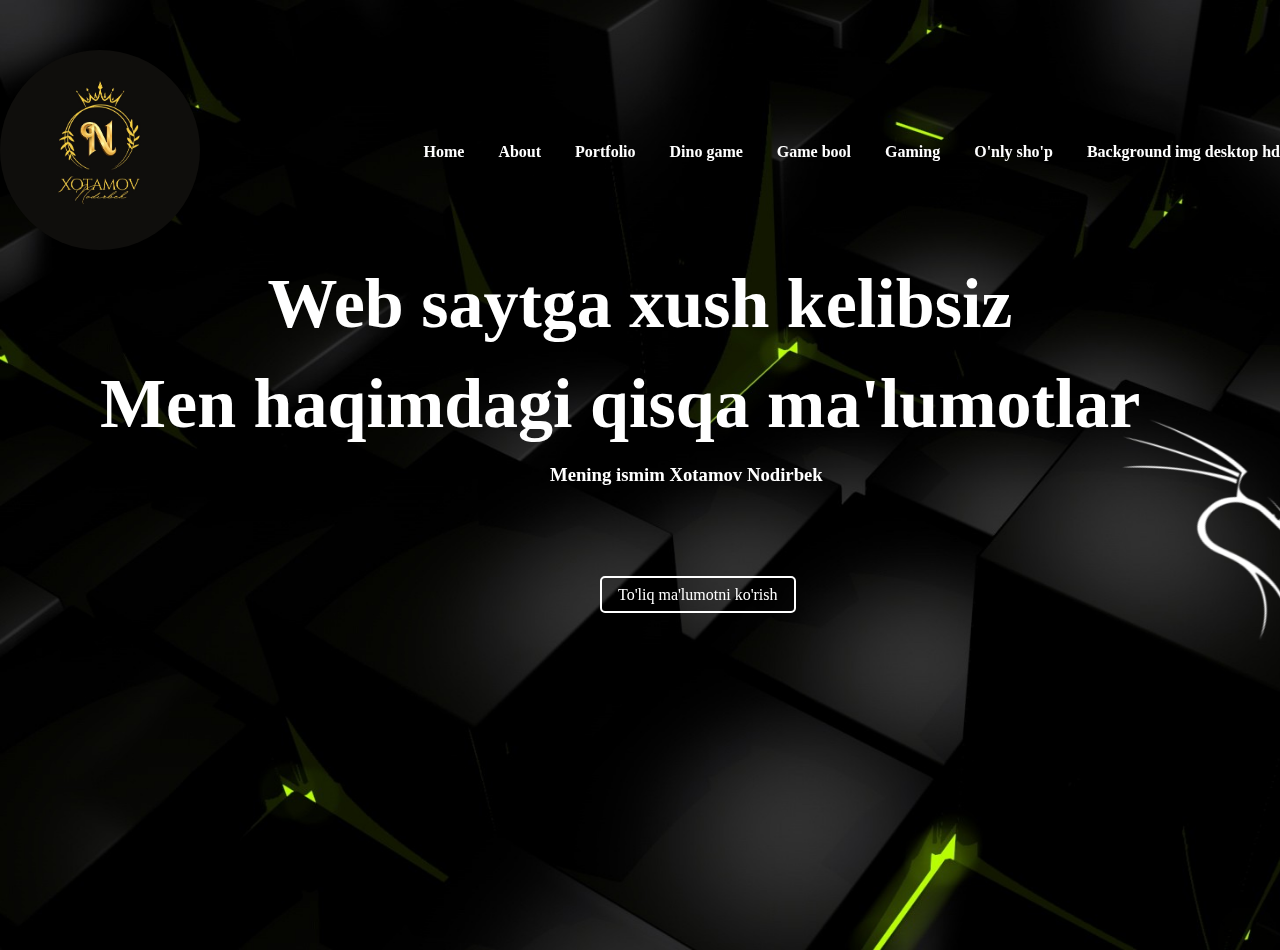
<file: 03.4.2023 dars/index.html>
<!DOCTYPE html>
<html lang="en">

<head>
    <meta charset="UTF-8">
    <meta http-equiv="X-UA-Compatible" content="IE=edge">
    <meta name="viewport" content="width=device-width, initial-scale=1.0">
    <title>Nodirbek Web sayt</title>
    <link rel="stylesheet" href="./index.css">
    <link href="https://unpkg.com/aos@2.3.1/dist/aos.css" rel="stylesheet">
</head>

<body>
    <header>
        <div class="container">
            <nav>
                <div class="nav-logo" data-aos="fade-up">
                    <img src="./img/photo_2023-04-07_10-26-08.jpg" alt="">
                </div>
                <div class="nav-links" data-aos="fade-up">
                    <a href="#">Home</a>
                    <a href="./x.html">About</a>
                    <a href="./animation.html">Portfolio</a>
                    <a href="./hello.html">Dino game</a>
                    <a href="./lets go.html">Game bool</a>
                    <a href="./inexs.html">Gaming</a>
                    <a href="#">O'nly sho'p</a>
                    <a href="#">Background img desktop hd</a>
                </div>
            </nav>
            <div class="menu">
                <!-- <img src="./img/img-removebg-preview (2).png" alt="">  -->
            </div>
            <div class="header-content" data-aos="fade-up" data-aos-duration="3000"
                >
                <h1>Web saytga xush kelibsiz</h1>
                <div class="header-content-links">


                </div>
                <div class="header-text">
                    <h1> Men haqimdagi qisqa ma'lumotlar</h1>
                    <h3>
                        <!-- Salom mening to'liq ismim Xotamov Nodirbek.
                        mening ish turim asosan dasturlash men bu sohaga qiziqaman va bu sohada uzoq vaqtdan beri
                        ishlayman men ustozlarim bilan faxrlanaman, chunki ular menga bu sohada bilim berishdi, meni
                        qo'llab quvvatlashdi men o'z navbatda Gulchiroy Orifjoniva Khalimov Ravshanbekdan alohida
                        minnaddorchilik bildraman  -->
                        Mening ismim Xotamov Nodirbek

                    </h3>
                    <div class="header-tex-b">
                        <a href="./x.html">To'liq ma'lumotni ko'rish</a>
                    </div>
                </div>
            </div>
        </div>
    </header>

    <script src="https://unpkg.com/aos@2.3.1/dist/aos.js"></script>
    <script>
        AOS.init({
            // Settings that can be overridden on per-element basis, by `data-aos-*` attributes:
            offset: 120, // offset (in px) from the original trigger point
            delay: 0, // values from 0 to 3000, with step 50ms
            duration: 1000, // values from 0 to 3000, with step 50ms
            easing: 'ease', // default easing for AOS animations
            once: false, // whether animation should happen only once - while scrolling down
            mirror: false, // whether elements should animate out while scrolling past them
            anchorPlacement: 'top-bottom', // defines which position of the element regarding to window should trigger the animation
        });
    </script>
</body>

</html>
</file>
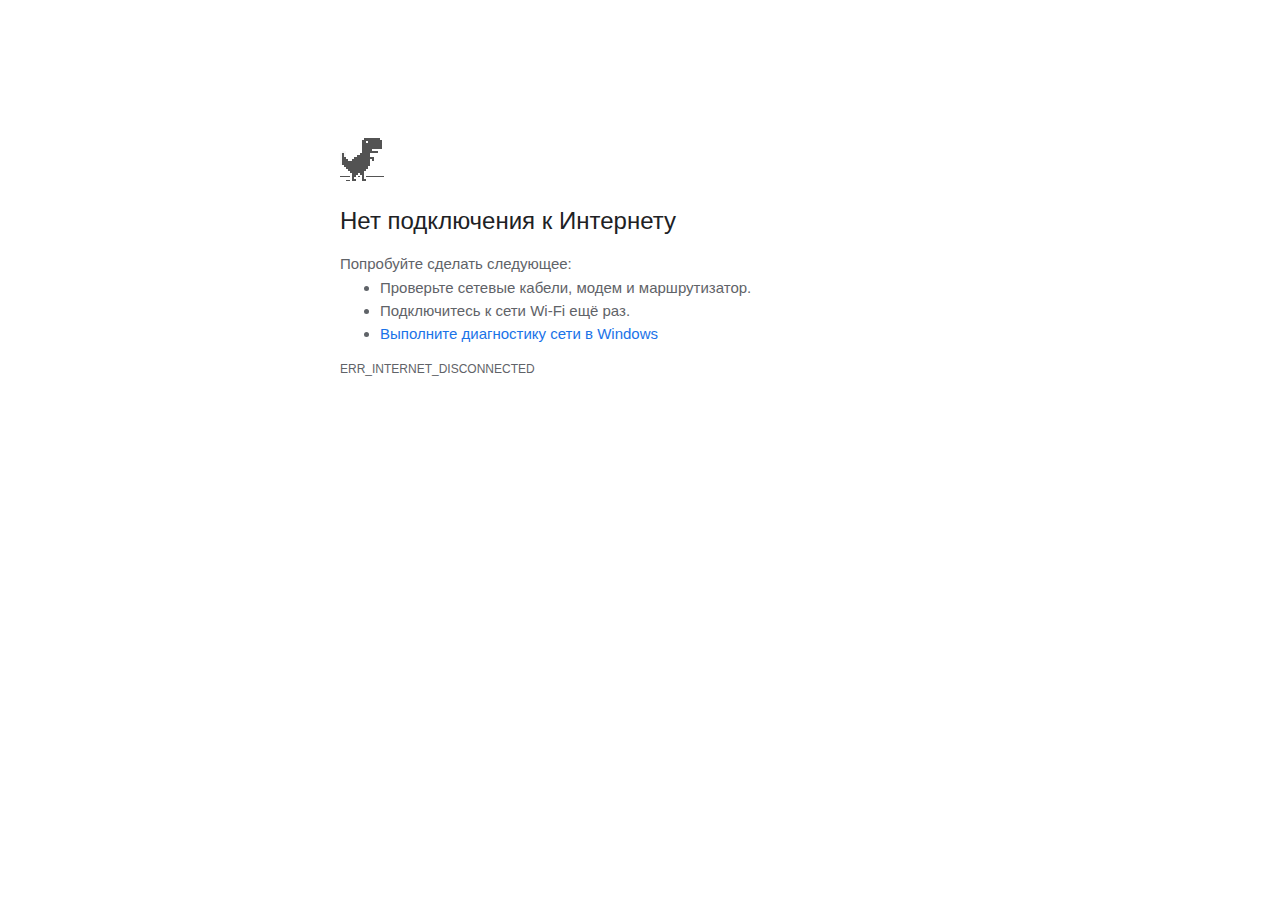
<file: 03.4.2023 dars/hello.html>
<!DOCTYPE html>
<html dir="ltr" lang="ru" class="offline">

<head>
  <meta charset="utf-8">
  <meta name="color-scheme" content="light dark">
  <meta name="theme-color" content="#fff">
  <meta name="viewport" content="width=device-width, initial-scale=1.0,
                                   maximum-scale=1.0, user-scalable=no">
  <title>www.google.com</title>
  <style>
    /* Copyright 2017 The Chromium Authors
   * Use of this source code is governed by a BSD-style license that can be
   * found in the LICENSE file. */

    a {
      color: var(--link-color);
    }

    body {
      --background-color: #fff;
      --error-code-color: var(--google-gray-700);
      --google-blue-100: rgb(210, 227, 252);
      --google-blue-300: rgb(138, 180, 248);
      --google-blue-600: rgb(26, 115, 232);
      --google-blue-700: rgb(25, 103, 210);
      --google-gray-100: rgb(241, 243, 244);
      --google-gray-300: rgb(218, 220, 224);
      --google-gray-500: rgb(154, 160, 166);
      --google-gray-50: rgb(248, 249, 250);
      --google-gray-600: rgb(128, 134, 139);
      --google-gray-700: rgb(95, 99, 104);
      --google-gray-800: rgb(60, 64, 67);
      --google-gray-900: rgb(32, 33, 36);
      --heading-color: var(--google-gray-900);
      --link-color: rgb(88, 88, 88);
      --popup-container-background-color: rgba(0, 0, 0, .65);
      --primary-button-fill-color-active: var(--google-blue-700);
      --primary-button-fill-color: var(--google-blue-600);
      --primary-button-text-color: #fff;
      --quiet-background-color: rgb(247, 247, 247);
      --secondary-button-border-color: var(--google-gray-500);
      --secondary-button-fill-color: #fff;
      --secondary-button-hover-border-color: var(--google-gray-600);
      --secondary-button-hover-fill-color: var(--google-gray-50);
      --secondary-button-text-color: var(--google-gray-700);
      --small-link-color: var(--google-gray-700);
      --text-color: var(--google-gray-700);
      background: var(--background-color);
      color: var(--text-color);
      word-wrap: break-word;
    }

    .nav-wrapper .secondary-button {
      background: var(--secondary-button-fill-color);
      border: 1px solid var(--secondary-button-border-color);
      color: var(--secondary-button-text-color);
      float: none;
      margin: 0;
      padding: 8px 16px;
    }

    .hidden {
      display: none;
    }

    html {
      -webkit-text-size-adjust: 100%;
      font-size: 125%;
    }

    .icon {
      background-repeat: no-repeat;
      background-size: 100%;
    }

    @media (prefers-color-scheme: dark) {
      body {
        --background-color: var(--google-gray-900);
        --error-code-color: var(--google-gray-500);
        --heading-color: var(--google-gray-500);
        --link-color: var(--google-blue-300);
        --primary-button-fill-color-active: rgb(129, 162, 208);
        --primary-button-fill-color: var(--google-blue-300);
        --primary-button-text-color: var(--google-gray-900);
        --quiet-background-color: var(--background-color);
        --secondary-button-border-color: var(--google-gray-700);
        --secondary-button-fill-color: var(--google-gray-900);
        --secondary-button-hover-fill-color: rgb(48, 51, 57);
        --secondary-button-text-color: var(--google-blue-300);
        --small-link-color: var(--google-blue-300);
        --text-color: var(--google-gray-500);
      }
    }
  </style>
  <style>
    /* Copyright 2014 The Chromium Authors
     Use of this source code is governed by a BSD-style license that can be
     found in the LICENSE file. */

    button {
      border: 0;
      border-radius: 4px;
      box-sizing: border-box;
      color: var(--primary-button-text-color);
      cursor: pointer;
      float: right;
      font-size: .875em;
      margin: 0;
      padding: 8px 16px;
      transition: box-shadow 150ms cubic-bezier(0.4, 0, 0.2, 1);
      user-select: none;
    }

    [dir='rtl'] button {
      float: left;
    }

    .bad-clock button,
    .captive-portal button,
    .https-only button,
    .insecure-form button,
    .lookalike-url button,
    .main-frame-blocked button,
    .neterror button,
    .pdf button,
    .ssl button,
    .enterprise-block button,
    .enterprise-warn button,
    .safe-browsing-billing button {
      background: var(--primary-button-fill-color);
    }

    button:active {
      background: var(--primary-button-fill-color-active);
      outline: 0;
    }

    #debugging {
      display: inline;
      overflow: auto;
    }

    .debugging-content {
      line-height: 1em;
      margin-bottom: 0;
      margin-top: 1em;
    }

    .debugging-content-fixed-width {
      display: block;
      font-family: monospace;
      font-size: 1.2em;
      margin-top: 0.5em;
    }

    .debugging-title {
      font-weight: bold;
    }

    #details {
      margin: 0 0 50px;
    }

    #details p:not(:first-of-type) {
      margin-top: 20px;
    }

    .secondary-button:active {
      border-color: white;
      box-shadow: 0 1px 2px 0 rgba(60, 64, 67, .3),
        0 2px 6px 2px rgba(60, 64, 67, .15);
    }

    .secondary-button:hover {
      background: var(--secondary-button-hover-fill-color);
      border-color: var(--secondary-button-hover-border-color);
      text-decoration: none;
    }

    .error-code {
      color: var(--error-code-color);
      font-size: .8em;
      margin-top: 12px;
      text-transform: uppercase;
    }

    #error-debugging-info {
      font-size: 0.8em;
    }

    h1 {
      color: var(--heading-color);
      font-size: 1.6em;
      font-weight: normal;
      line-height: 1.25em;
      margin-bottom: 16px;
    }

    h2 {
      font-size: 1.2em;
      font-weight: normal;
    }

    .icon {
      height: 72px;
      margin: 0 0 40px;
      width: 72px;
    }

    input[type=checkbox] {
      opacity: 0;
    }

    input[type=checkbox]:focus~.checkbox::after {
      outline: -webkit-focus-ring-color auto 5px;
    }

    .interstitial-wrapper {
      box-sizing: border-box;
      font-size: 1em;
      line-height: 1.6em;
      margin: 14vh auto 0;
      max-width: 600px;
      width: 100%;
    }

    #main-message>p {
      display: inline;
    }

    #extended-reporting-opt-in {
      font-size: .875em;
      margin-top: 32px;
    }

    #extended-reporting-opt-in label {
      display: grid;
      grid-template-columns: 1.8em 1fr;
      position: relative;
    }

    #enhanced-protection-message {
      border-radius: 4px;
      font-size: 1em;
      margin-top: 32px;
      padding: 10px 5px;
    }

    #enhanced-protection-message label {
      display: grid;
      grid-template-columns: 2.5em 1fr;
      position: relative;
    }

    #enhanced-protection-message div {
      margin: 0.5em;
    }

    #enhanced-protection-message .icon {
      height: 1.5em;
      vertical-align: middle;
      width: 1.5em;
    }

    .nav-wrapper {
      margin-top: 51px;
    }

    .nav-wrapper::after {
      clear: both;
      content: '';
      display: table;
      width: 100%;
    }

    .small-link {
      color: var(--small-link-color);
      font-size: .875em;
    }

    .checkboxes {
      flex: 0 0 24px;
    }

    .checkbox {
      --padding: .9em;
      background: transparent;
      display: block;
      height: 1em;
      left: -1em;
      padding-inline-start: var(--padding);
      position: absolute;
      right: 0;
      top: -.5em;
      width: 1em;
    }

    .checkbox::after {
      border: 1px solid white;
      border-radius: 2px;
      content: '';
      height: 1em;
      left: var(--padding);
      position: absolute;
      top: var(--padding);
      width: 1em;
    }

    .checkbox::before {
      background: transparent;
      border: 2px solid white;
      border-inline-end-width: 0;
      border-top-width: 0;
      content: '';
      height: .2em;
      left: calc(.3em + var(--padding));
      opacity: 0;
      position: absolute;
      top: calc(.3em + var(--padding));
      transform: rotate(-45deg);
      width: .5em;
    }

    input[type=checkbox]:checked~.checkbox::before {
      opacity: 1;
    }

    #recurrent-error-message {
      background: #ededed;
      border-radius: 4px;
      margin-bottom: 16px;
      margin-top: 12px;
      padding: 12px 16px;
    }

    .showing-recurrent-error-message #extended-reporting-opt-in {
      margin-top: 16px;
    }

    .showing-recurrent-error-message #enhanced-protection-message {
      margin-top: 16px;
    }

    @media (max-width: 700px) {
      .interstitial-wrapper {
        padding: 0 10%;
      }

      #error-debugging-info {
        overflow: auto;
      }
    }

    @media (max-width: 420px) {

      button,
      [dir='rtl'] button,
      .small-link {
        float: none;
        font-size: .825em;
        font-weight: 500;
        margin: 0;
        width: 100%;
      }

      button {
        padding: 16px 24px;
      }

      #details {
        margin: 20px 0 20px 0;
      }

      #details p:not(:first-of-type) {
        margin-top: 10px;
      }

      .secondary-button:not(.hidden) {
        display: block;
        margin-top: 20px;
        text-align: center;
        width: 100%;
      }

      .interstitial-wrapper {
        padding: 0 5%;
      }

      #extended-reporting-opt-in {
        margin-top: 24px;
      }

      #enhanced-protection-message {
        margin-top: 24px;
      }

      .nav-wrapper {
        margin-top: 30px;
      }
    }

    /**
   * Mobile specific styling.
   * Navigation buttons are anchored to the bottom of the screen.
   * Details message replaces the top content in its own scrollable area.
   */

    @media (max-width: 420px) {
      .nav-wrapper .secondary-button {
        border: 0;
        margin: 16px 0 0;
        margin-inline-end: 0;
        padding-bottom: 16px;
        padding-top: 16px;
      }
    }

    /* Fixed nav. */
    @media (min-width: 240px) and (max-width: 420px) and (min-height: 401px),
    (min-width: 421px) and (min-height: 240px) and (max-height: 560px) {
      body .nav-wrapper {
        background: var(--background-color);
        bottom: 0;
        box-shadow: 0 -12px 24px var(--background-color);
        left: 0;
        margin: 0 auto;
        max-width: 736px;
        padding-inline-end: 24px;
        padding-inline-start: 24px;
        position: fixed;
        right: 0;
        width: 100%;
        z-index: 2;
      }

      .interstitial-wrapper {
        max-width: 736px;
      }

      #details,
      #main-content {
        padding-bottom: 40px;
      }

      #details {
        padding-top: 5.5vh;
      }

      button.small-link {
        color: var(--google-blue-600);
      }
    }

    @media (max-width: 420px) and (orientation: portrait),
    (max-height: 560px) {
      body {
        margin: 0 auto;
      }

      button,
      [dir='rtl'] button,
      button.small-link,
      .nav-wrapper .secondary-button {
        font-family: Roboto-Regular, Helvetica;
        font-size: .933em;
        margin: 6px 0;
        transform: translatez(0);
      }

      .nav-wrapper {
        box-sizing: border-box;
        padding-bottom: 8px;
        width: 100%;
      }

      #details {
        box-sizing: border-box;
        height: auto;
        margin: 0;
        opacity: 1;
        transition: opacity 250ms cubic-bezier(0.4, 0, 0.2, 1);
      }

      #details.hidden,
      #main-content.hidden {
        height: 0;
        opacity: 0;
        overflow: hidden;
        padding-bottom: 0;
        transition: none;
      }

      h1 {
        font-size: 1.5em;
        margin-bottom: 8px;
      }

      .icon {
        margin-bottom: 5.69vh;
      }

      .interstitial-wrapper {
        box-sizing: border-box;
        margin: 7vh auto 12px;
        padding: 0 24px;
        position: relative;
      }

      .interstitial-wrapper p {
        font-size: .95em;
        line-height: 1.61em;
        margin-top: 8px;
      }

      #main-content {
        margin: 0;
        transition: opacity 100ms cubic-bezier(0.4, 0, 0.2, 1);
      }

      .small-link {
        border: 0;
      }

      .suggested-left>#control-buttons,
      .suggested-right>#control-buttons {
        float: none;
        margin: 0;
      }
    }

    @media (min-width: 421px) and (min-height: 500px) and (max-height: 560px) {
      .interstitial-wrapper {
        margin-top: 10vh;
      }
    }

    @media (min-height: 400px) and (orientation:portrait) {
      .interstitial-wrapper {
        margin-bottom: 145px;
      }
    }

    @media (min-height: 299px) {
      .nav-wrapper {
        padding-bottom: 16px;
      }
    }

    @media (max-height: 560px) and (min-height: 240px) and (orientation:landscape) {
      .extended-reporting-has-checkbox #details {
        padding-bottom: 80px;
      }
    }

    @media (min-height: 500px) and (max-height: 650px) and (max-width: 414px) and (orientation: portrait) {
      .interstitial-wrapper {
        margin-top: 7vh;
      }
    }

    @media (min-height: 650px) and (max-width: 414px) and (orientation: portrait) {
      .interstitial-wrapper {
        margin-top: 10vh;
      }
    }

    /* Small mobile screens. No fixed nav. */
    @media (max-height: 400px) and (orientation: portrait),
    (max-height: 239px) and (orientation: landscape),
    (max-width: 419px) and (max-height: 399px) {
      .interstitial-wrapper {
        display: flex;
        flex-direction: column;
        margin-bottom: 0;
      }

      #details {
        flex: 1 1 auto;
        order: 0;
      }

      #main-content {
        flex: 1 1 auto;
        order: 0;
      }

      .nav-wrapper {
        flex: 0 1 auto;
        margin-top: 8px;
        order: 1;
        padding-inline-end: 0;
        padding-inline-start: 0;
        position: relative;
        width: 100%;
      }

      button,
      .nav-wrapper .secondary-button {
        padding: 16px 24px;
      }

      button.small-link {
        color: var(--google-blue-600);
      }
    }

    @media (max-width: 239px) and (orientation: portrait) {
      .nav-wrapper {
        padding-inline-end: 0;
        padding-inline-start: 0;
      }
    }
  </style>
  <style>
    /* Copyright 2013 The Chromium Authors
   * Use of this source code is governed by a BSD-style license that can be
   * found in the LICENSE file. */

    /* Don't use the main frame div when the error is in a subframe. */
    html[subframe] #main-frame-error {
      display: none;
    }

    /* Don't use the subframe error div when the error is in a main frame. */
    html:not([subframe]) #sub-frame-error {
      display: none;
    }

    h1 {
      margin-top: 0;
      word-wrap: break-word;
    }

    h1 span {
      font-weight: 500;
    }

    a {
      text-decoration: none;
    }

    .icon {
      -webkit-user-select: none;
      display: inline-block;
    }

    .icon-generic {
      /* Can't access chrome://theme/IDR_ERROR_NETWORK_GENERIC from an untrusted
     * renderer process, so embed the resource manually. */
      content: -webkit-image-set(url([data-uri]) 1x,
          url([data-uri]) 2x);
    }

    .icon-offline {
      content: -webkit-image-set(url([data-uri]) 1x,
          url([data-uri]) 2x);
      position: relative;
    }

    .icon-disabled {
      content: -webkit-image-set(url([data-uri]) 1x,
          url([data-uri]) 2x);
      width: 112px;
    }

    .hidden {
      display: none;
    }

    #suggestions-list a {
      color: var(--google-blue-600);
    }

    #suggestions-list p {
      margin-block-end: 0;
    }

    #suggestions-list ul {
      margin-top: 0;
    }

    .single-suggestion {
      list-style-type: none;
      padding-inline-start: 0;
    }

    #error-information-button {
      content: url([data-uri]);
      height: 24px;
      vertical-align: -.15em;
      width: 24px;
    }

    .use-popup-container#error-information-popup-container #error-information-popup {
      align-items: center;
      background-color: var(--popup-container-background-color);
      display: flex;
      height: 100%;
      left: 0;
      position: fixed;
      top: 0;
      width: 100%;
      z-index: 100;
    }

    .use-popup-container#error-information-popup-container #error-information-popup-content>p {
      margin-bottom: 11px;
      margin-inline-start: 20px;
    }

    .use-popup-container#error-information-popup-container #suggestions-list ul {
      margin-inline-start: 15px;
    }

    .use-popup-container#error-information-popup-container #error-information-popup-box {
      background-color: var(--background-color);
      left: 5%;
      padding-bottom: 15px;
      padding-top: 15px;
      position: fixed;
      width: 90%;
      z-index: 101;
    }

    .use-popup-container#error-information-popup-container div.error-code {
      margin-inline-start: 20px;
    }

    .use-popup-container#error-information-popup-container #suggestions-list p {
      margin-inline-start: 20px;
    }

    :not(.use-popup-container)#error-information-popup-container #error-information-popup-close {
      display: none;
    }

    #error-information-popup-close {
      margin-bottom: 0;
      margin-inline-end: 35px;
      margin-top: 15px;
      text-align: end;
    }

    .link-button {
      color: rgb(66, 133, 244);
      display: inline-block;
      font-weight: bold;
      text-transform: uppercase;
    }

    #sub-frame-error-details {

      color: #8F8F8F;

      /* Not done on mobile for performance reasons. */
      text-shadow: 0 1px 0 rgba(255, 255, 255, 0.3);

    }

    [jscontent=hostName],
    [jscontent=failedUrl] {
      overflow-wrap: break-word;
    }

    .secondary-button {
      background: #d9d9d9;
      color: #696969;
      margin-inline-end: 16px;
    }

    .snackbar {
      background: #323232;
      border-radius: 2px;
      bottom: 24px;
      box-sizing: border-box;
      color: #fff;
      font-size: .87em;
      left: 24px;
      max-width: 568px;
      min-width: 288px;
      opacity: 0;
      padding: 16px 24px 12px;
      position: fixed;
      transform: translateY(90px);
      will-change: opacity, transform;
      z-index: 999;
    }

    .snackbar-show {
      -webkit-animation:
        show-snackbar 250ms cubic-bezier(0, 0, 0.2, 1) forwards,
        hide-snackbar 250ms cubic-bezier(0.4, 0, 1, 1) forwards 5s;
    }

    @-webkit-keyframes show-snackbar {
      100% {
        opacity: 1;
        transform: translateY(0);
      }
    }

    @-webkit-keyframes hide-snackbar {
      0% {
        opacity: 1;
        transform: translateY(0);
      }

      100% {
        opacity: 0;
        transform: translateY(90px);
      }
    }

    .suggestions {
      margin-top: 18px;
    }

    .suggestion-header {
      font-weight: bold;
      margin-bottom: 4px;
    }

    .suggestion-body {
      color: #777;
    }

    /* Decrease padding at low sizes. */
    @media (max-width: 640px),
    (max-height: 640px) {
      h1 {
        margin: 0 0 15px;
      }

      .suggestions {
        margin-top: 10px;
      }

      .suggestion-header {
        margin-bottom: 0;
      }
    }

    #download-link,
    #download-link-clicked {
      margin-bottom: 30px;
      margin-top: 30px;
    }

    #download-link-clicked {
      color: #BBB;
    }

    #download-link::before,
    #download-link-clicked::before {
      content: url([data-uri]);
      display: inline-block;
      margin-inline-end: 4px;
      vertical-align: -webkit-baseline-middle;
    }

    #download-link-clicked::before {
      opacity: 0;
      width: 0;
    }

    #offline-content-list-visibility-card {
      border: 1px solid white;
      border-radius: 8px;
      display: flex;
      font-size: .8em;
      justify-content: space-between;
      line-height: 1;
    }

    #offline-content-list.list-hidden #offline-content-list-visibility-card {
      border-color: rgb(218, 220, 224);
    }

    #offline-content-list-visibility-card>div {
      padding: 1em;
    }

    #offline-content-list-title {
      color: var(--google-gray-700);
    }

    #offline-content-list-show-text,
    #offline-content-list-hide-text {
      color: rgb(66, 133, 244);
    }

    /* Hides the "hide" text div when the offline content list is collapsed/hidden
   * and, alternatively, hides the "show" text div when the offline content list
   * is expanded/shown.
   */
    #offline-content-list.list-hidden #offline-content-list-hide-text,
    #offline-content-list:not(.list-hidden) #offline-content-list-show-text {
      display: none;
    }

    /* Controls the animation of the offline content list when it is expanded/shown.
   */
    #offline-content-suggestions {
      /* Max-height has to be set for the height animation to work. The chosen value
     * is a little greater than the maximum height the list will have, when all
     * suggestions have images, so that it is never clamped. This makes so that
     * when the actual height is smaller then the animation is not as smooth.
     */
      max-height: 27em;
      transition: max-height 200ms ease-in, visibility 0s 200ms,
        opacity 200ms 200ms linear;
    }

    /* Controls the animation of the offline content list when it is
   * collapsed/hidden.
   */
    #offline-content-list.list-hidden #offline-content-suggestions {
      max-height: 0;
      opacity: 0;
      transition: opacity 200ms linear, visibility 0s 200ms,
        max-height 200ms 200ms ease-out;
      visibility: hidden;
    }

    #offline-content-list {
      margin-inline-start: -5%;
      width: 110%;
    }

    /* The selectors below adjust the "overflow" of the suggestion cards contents
   * based on the same screen size based strategy used for the main frame, which
   * is applied by the `interstitial-wrapper` class. */
    @media (max-width: 420px) {
      #offline-content-list {
        margin-inline-start: -2.5%;
        width: 105%;
      }
    }

    @media (max-width: 420px) and (orientation: portrait),
    (max-height: 560px) {
      #offline-content-list {
        margin-inline-start: -12px;
        width: calc(100% + 24px);
      }
    }

    .suggestion-with-image .offline-content-suggestion-thumbnail {
      flex-basis: 8.2em;
      flex-shrink: 0;
    }

    .suggestion-with-image .offline-content-suggestion-thumbnail>img {
      height: 100%;
      width: 100%;
    }

    .suggestion-with-image #offline-content-list:not(.is-rtl) .offline-content-suggestion-thumbnail>img {
      border-bottom-right-radius: 7px;
      border-top-right-radius: 7px;
    }

    .suggestion-with-image #offline-content-list.is-rtl .offline-content-suggestion-thumbnail>img {
      border-bottom-left-radius: 7px;
      border-top-left-radius: 7px;
    }

    .suggestion-with-icon .offline-content-suggestion-thumbnail {
      align-items: center;
      display: flex;
      justify-content: center;
      min-height: 4.2em;
      min-width: 4.2em;
    }

    .suggestion-with-icon .offline-content-suggestion-thumbnail>div {
      align-items: center;
      background-color: rgb(241, 243, 244);
      border-radius: 50%;
      display: flex;
      height: 2.3em;
      justify-content: center;
      width: 2.3em;
    }

    .suggestion-with-icon .offline-content-suggestion-thumbnail>div>img {
      height: 1.45em;
      width: 1.45em;
    }

    .offline-content-suggestion-favicon {
      height: 1em;
      margin-inline-end: 0.4em;
      width: 1.4em;
    }

    .offline-content-suggestion-favicon>img {
      height: 1.4em;
      width: 1.4em;
    }

    .no-favicon .offline-content-suggestion-favicon {
      display: none;
    }

    .image-video {
      content: url([data-uri]);
    }

    .image-music-note {
      content: url([data-uri]);
    }

    .image-earth {
      content: url([data-uri]);
    }

    .image-file {
      content: url([data-uri]);
    }

    .offline-content-suggestion-texts {
      display: flex;
      flex-direction: column;
      justify-content: space-between;
      line-height: 1.3;
      padding: .9em;
      width: 100%;
    }

    .offline-content-suggestion-title {
      -webkit-box-orient: vertical;
      -webkit-line-clamp: 3;
      color: rgb(32, 33, 36);
      display: -webkit-box;
      font-size: 1.1em;
      overflow: hidden;
      text-overflow: ellipsis;
    }

    div.offline-content-suggestion {
      align-items: stretch;
      border: 1px solid rgb(218, 220, 224);
      border-radius: 8px;
      display: flex;
      justify-content: space-between;
      margin-bottom: .8em;
    }

    .suggestion-with-image {
      flex-direction: row;
      height: 8.2em;
      max-height: 8.2em;
    }

    .suggestion-with-icon {
      flex-direction: row-reverse;
      height: 4.2em;
      max-height: 4.2em;
    }

    .suggestion-with-icon .offline-content-suggestion-title {
      -webkit-line-clamp: 1;
      word-break: break-all;
    }

    .suggestion-with-icon .offline-content-suggestion-texts {
      padding-inline-start: 0;
    }

    .offline-content-suggestion-attribution-freshness {
      color: rgb(95, 99, 104);
      display: flex;
      font-size: .8em;
      line-height: 1.7em;
    }

    .offline-content-suggestion-attribution {
      -webkit-box-orient: vertical;
      -webkit-line-clamp: 1;
      display: -webkit-box;
      flex-shrink: 1;
      margin-inline-end: 0.3em;
      overflow: hidden;
      overflow-wrap: break-word;
      text-overflow: ellipsis;
      word-break: break-all;
    }

    .no-attribution .offline-content-suggestion-attribution {
      display: none;
    }

    .offline-content-suggestion-freshness::before {
      content: '-';
      display: inline-block;
      flex-shrink: 0;
      margin-inline-end: .1em;
      margin-inline-start: .1em;
    }

    .no-attribution .offline-content-suggestion-freshness::before {
      display: none;
    }

    .offline-content-suggestion-freshness {
      flex-shrink: 0;
    }

    .suggestion-with-image .offline-content-suggestion-pin-spacer {
      flex-grow: 100;
      flex-shrink: 1;
    }

    .suggestion-with-image .offline-content-suggestion-pin {
      content: url([data-uri]);
      flex-shrink: 0;
      height: 1.4em;
      margin-inline-start: .4em;
      width: 1.4em;
    }

    /* Controls the animation (and a bit more) of the launch-downloads-home action
   * button when the offline content list is expanded/shown.
   */
    #offline-content-list-action {
      text-align: center;
      transition: visibility 0s 200ms, opacity 200ms 200ms linear;
    }

    /* Controls the animation of the launch-downloads-home action button when the
   * offline content list is collapsed/hidden.
   */
    #offline-content-list.list-hidden #offline-content-list-action {
      opacity: 0;
      transition: opacity 200ms linear, visibility 0s 200ms;
      visibility: hidden;
    }

    #cancel-save-page-button {
      background-image: url([data-uri]);
      background-position: right 27px center;
      background-repeat: no-repeat;
      border: 1px solid var(--google-gray-300);
      border-radius: 5px;
      color: var(--google-gray-700);
      margin-bottom: 26px;
      padding-bottom: 16px;
      padding-inline-end: 88px;
      padding-inline-start: 16px;
      padding-top: 16px;
      text-align: start;
    }

    html[dir='rtl'] #cancel-save-page-button {
      background-position: left 27px center;
    }

    #save-page-for-later-button {
      display: flex;
      justify-content: start;
    }

    #save-page-for-later-button a::before {
      content: url([data-uri]);
      display: inline-block;
      margin-inline-end: 4px;
      vertical-align: -webkit-baseline-middle;
    }

    .hidden#save-page-for-later-button {
      display: none;
    }

    /* Don't allow overflow when in a subframe. */
    html[subframe] body {
      overflow: hidden;
    }

    #sub-frame-error {
      -webkit-align-items: center;
      -webkit-flex-flow: column;
      -webkit-justify-content: center;
      background-color: #DDD;
      display: -webkit-flex;
      height: 100%;
      left: 0;
      position: absolute;
      text-align: center;
      top: 0;
      transition: background-color 200ms ease-in-out;
      width: 100%;
    }

    #sub-frame-error:hover {
      background-color: #EEE;
    }

    #sub-frame-error .icon-generic {
      margin: 0 0 16px;
    }

    #sub-frame-error-details {
      margin: 0 10px;
      text-align: center;
      visibility: hidden;
    }

    /* Show details only when hovering. */
    #sub-frame-error:hover #sub-frame-error-details {
      visibility: visible;
    }

    /* If the iframe is too small, always hide the error code. */
    /* TODO(mmenke): See if overflow: no-display works better, once supported. */
    @media (max-width: 200px),
    (max-height: 95px) {
      #sub-frame-error-details {
        display: none;
      }
    }

    /* Adjust icon for small embedded frames in apps. */
    @media (max-height: 100px) {
      #sub-frame-error .icon-generic {
        height: auto;
        margin: 0;
        padding-top: 0;
        width: 25px;
      }
    }

    /* details-button is special; it's a <button> element that looks like a link. */
    #details-button {
      box-shadow: none;
      min-width: 0;
    }

    /* Styles for platform dependent separation of controls and details button. */
    .suggested-left>#control-buttons,
    .suggested-right>#details-button {
      float: left;
    }

    .suggested-right>#control-buttons,
    .suggested-left>#details-button {
      float: right;
    }

    .suggested-left .secondary-button {
      margin-inline-end: 0;
      margin-inline-start: 16px;
    }

    #details-button.singular {
      float: none;
    }

    /* download-button shows both icon and text. */
    #download-button {
      padding-bottom: 4px;
      padding-top: 4px;
      position: relative;
    }

    #download-button::before {
      background: -webkit-image-set(url([data-uri]) 1x,
          url([data-uri]) 2x) no-repeat;
      content: '';
      display: inline-block;
      height: 24px;
      margin-inline-end: 4px;
      margin-inline-start: -4px;
      vertical-align: middle;
      width: 24px;
    }

    #download-button:disabled {
      background: rgb(180, 206, 249);
      color: rgb(255, 255, 255);
    }

    #buttons::after {
      clear: both;
      content: '';
      display: block;
      width: 100%;
    }

    /* Offline page */
    html[dir='rtl'] .runner-container,
    html[dir='rtl'].offline .icon-offline {
      transform: scaleX(-1);
    }

    .offline {
      transition: filter 1.5s cubic-bezier(0.65, 0.05, 0.36, 1),
        background-color 1.5s cubic-bezier(0.65, 0.05, 0.36, 1);

      will-change: filter, background-color;

    }

    .offline body {
      transition: background-color 1.5s cubic-bezier(0.65, 0.05, 0.36, 1);
    }

    .offline #main-message>p {
      display: none;
    }

    .offline.inverted {
      background-color: #fff;
      filter: invert(1);
    }

    .offline.inverted body {
      background-color: #fff;
    }

    .offline .interstitial-wrapper {
      color: var(--text-color);
      font-size: 1em;
      line-height: 1.55;
      margin: 0 auto;
      max-width: 600px;
      padding-top: 100px;
      position: relative;
      width: 100%;
    }

    .offline .runner-container {
      direction: ltr;
      height: 150px;
      max-width: 600px;
      overflow: hidden;
      position: absolute;
      top: 35px;
      width: 44px;
    }

    .offline .runner-container:focus {
      outline: none;
    }

    .offline .runner-container:focus-visible {
      outline: 3px solid var(--google-blue-300);
    }

    .offline .runner-canvas {
      height: 150px;
      max-width: 600px;
      opacity: 1;
      overflow: hidden;
      position: absolute;
      top: 0;
      z-index: 10;
    }

    .offline .controller {
      height: 100vh;
      left: 0;
      position: absolute;
      top: 0;
      width: 100vw;
      z-index: 9;
    }

    #offline-resources {
      display: none;
    }

    #offline-instruction {
      image-rendering: pixelated;
      left: 0;
      margin: auto;
      position: absolute;
      right: 0;
      top: 60px;
      width: fit-content;
    }

    .offline-runner-live-region {
      bottom: 0;
      clip-path: polygon(0 0, 0 0, 0 0);
      color: var(--background-color);
      display: block;
      font-size: xx-small;
      overflow: hidden;
      position: absolute;
      text-align: center;
      transition: color 1.5s cubic-bezier(0.65, 0.05, 0.36, 1);
      user-select: none;
    }

    /* Custom toggle */
    .slow-speed-option {
      align-items: center;
      background: var(--google-gray-50);
      border-radius: 24px/50%;
      bottom: 0;
      color: var(--error-code-color);
      display: inline-flex;
      font-size: 1em;
      left: 0;
      line-height: 1.1em;
      margin: 5px auto;
      padding: 2px 12px 3px 20px;
      position: absolute;
      right: 0;
      width: max-content;
      z-index: 999;
    }

    .slow-speed-option.hidden {
      display: none;
    }

    .slow-speed-option [type=checkbox] {
      opacity: 0;
      pointer-events: none;
      position: absolute;
    }

    .slow-speed-option .slow-speed-toggle {
      cursor: pointer;
      margin-inline-start: 8px;
      padding: 8px 4px;
      position: relative;
    }

    .slow-speed-option [type=checkbox]:disabled~.slow-speed-toggle {
      cursor: default;
    }

    .slow-speed-option-label [type=checkbox] {
      opacity: 0;
      pointer-events: none;
      position: absolute;
    }

    .slow-speed-option .slow-speed-toggle::before,
    .slow-speed-option .slow-speed-toggle::after {
      content: '';
      display: block;
      margin: 0 3px;
      transition: all 100ms cubic-bezier(0.4, 0, 1, 1);
    }

    .slow-speed-option .slow-speed-toggle::before {
      background: rgb(189, 193, 198);
      border-radius: 0.65em;
      height: 0.9em;
      width: 2em;
    }

    .slow-speed-option .slow-speed-toggle::after {
      background: #fff;
      border-radius: 50%;
      box-shadow: 0 1px 3px 0 rgb(0 0 0 / 40%);
      height: 1.2em;
      position: absolute;
      top: 51%;
      transform: translate(-20%, -50%);
      width: 1.1em;
    }

    .slow-speed-option [type=checkbox]:focus+.slow-speed-toggle {
      box-shadow: 0 0 8px rgb(94, 158, 214);
      outline: 1px solid rgb(93, 157, 213);
    }

    .slow-speed-option [type=checkbox]:checked+.slow-speed-toggle::before {
      background: var(--google-blue-600);
      opacity: 0.5;
    }

    .slow-speed-option [type=checkbox]:checked+.slow-speed-toggle::after {
      background: var(--google-blue-600);
      transform: translate(calc(2em - 90%), -50%);
    }

    .slow-speed-option [type=checkbox]:checked:disabled+.slow-speed-toggle::before {
      background: rgb(189, 193, 198);
    }

    .slow-speed-option [type=checkbox]:checked:disabled+.slow-speed-toggle::after {
      background: var(--google-gray-50);
    }

    @media (max-width: 420px) {
      #download-button {
        padding-bottom: 12px;
        padding-top: 12px;
      }

      .suggested-left>#control-buttons,
      .suggested-right>#control-buttons {
        float: none;
      }

      .snackbar {
        border-radius: 0;
        bottom: 0;
        left: 0;
        width: 100%;
      }
    }

    @media (max-height: 350px) {
      h1 {
        margin: 0 0 15px;
      }

      .icon-offline {
        margin: 0 0 10px;
      }

      .interstitial-wrapper {
        margin-top: 5%;
      }

      .nav-wrapper {
        margin-top: 30px;
      }
    }

    @media (min-width: 420px) and (max-width: 736px) and (min-height: 240px) and (max-height: 420px) and (orientation:landscape) {
      .interstitial-wrapper {
        margin-bottom: 100px;
      }
    }

    @media (max-width: 360px) and (max-height: 480px) {
      .offline .interstitial-wrapper {
        padding-top: 60px;
      }

      .offline .runner-container {
        top: 8px;
      }
    }

    @media (min-height: 240px) and (orientation: landscape) {
      .offline .interstitial-wrapper {
        margin-bottom: 90px;
      }

      .icon-offline {
        margin-bottom: 20px;
      }
    }

    @media (max-height: 320px) and (orientation: landscape) {
      .icon-offline {
        margin-bottom: 0;
      }

      .offline .runner-container {
        top: 10px;
      }
    }

    @media (max-width: 240px) {
      button {
        padding-inline-end: 12px;
        padding-inline-start: 12px;
      }

      .interstitial-wrapper {
        overflow: inherit;
        padding: 0 8px;
      }
    }

    @media (max-width: 120px) {
      button {
        width: auto;
      }
    }

    .arcade-mode,
    .arcade-mode .runner-container,
    .arcade-mode .runner-canvas {
      image-rendering: pixelated;
      max-width: 100%;
      overflow: hidden;
    }

    .arcade-mode #buttons,
    .arcade-mode #main-content {
      opacity: 0;
      overflow: hidden;
    }

    .arcade-mode .interstitial-wrapper {
      height: 100vh;
      max-width: 100%;
      overflow: hidden;
    }

    .arcade-mode .runner-container {
      left: 0;
      margin: auto;
      right: 0;
      transform-origin: top center;
      transition: transform 250ms cubic-bezier(0.4, 0, 1, 1) 400ms;
      z-index: 2;
    }

    @media (prefers-color-scheme: dark) {
      .icon {
        filter: invert(1);
      }

      .offline .runner-canvas {
        filter: invert(1);
      }

      .offline.inverted {
        background-color: var(--background-color);
        filter: invert(0);
      }

      .offline.inverted body {
        background-color: #fff;
      }

      .offline.inverted .offline-runner-live-region {
        color: #fff;
      }

      #suggestions-list a {
        color: var(--link-color);
      }

      #error-information-button {
        filter: invert(0.6);
      }

      .slow-speed-option {
        background: var(--google-gray-800);
        color: var(--google-gray-100);
      }

      .slow-speed-option .slow-speed-toggle::before,
      .slow-speed-option [type=checkbox]:checked:disabled+.slow-speed-toggle::before {
        background: rgb(189, 193, 198);
      }

      .slow-speed-option [type=checkbox]:checked+.slow-speed-toggle::after,
      .slow-speed-option [type=checkbox]:checked+.slow-speed-toggle::before {
        background: var(--google-blue-300);
      }
    }
  </style>
  <script>// Copyright 2013 The Chromium Authors
    // Use of this source code is governed by a BSD-style license that can be
    // found in the LICENSE file.

    /**
     * @typedef {{
     *   downloadButtonClick: function(),
     *   reloadButtonClick: function(string),
     *   detailsButtonClick: function(),
     *   diagnoseErrorsButtonClick: function(),
     *   trackEasterEgg: function(),
     *   updateEasterEggHighScore: function(number),
     *   resetEasterEggHighScore: function(),
     *   launchOfflineItem: function(string, string),
     *   savePageForLater: function(),
     *   cancelSavePage: function(),
     *   listVisibilityChange: function(boolean),
     * }}
     */
    // eslint-disable-next-line no-var
    var errorPageController;

    const HIDDEN_CLASS = 'hidden';

    // Decodes a UTF16 string that is encoded as base64.
    function decodeUTF16Base64ToString(encoded_text) {
      const data = atob(encoded_text);
      let result = '';
      for (let i = 0; i < data.length; i += 2) {
        result +=
          String.fromCharCode(data.charCodeAt(i) * 256 + data.charCodeAt(i + 1));
      }
      return result;
    }

    function toggleHelpBox() {
      const helpBoxOuter = document.getElementById('details');
      helpBoxOuter.classList.toggle(HIDDEN_CLASS);
      const detailsButton = document.getElementById('details-button');
      if (helpBoxOuter.classList.contains(HIDDEN_CLASS)) {
        /** @suppress {missingProperties} */
        detailsButton.innerText = detailsButton.detailsText;
      } else {
        /** @suppress {missingProperties} */
        detailsButton.innerText = detailsButton.hideDetailsText;
      }

      // Details appears over the main content on small screens.
      if (mobileNav) {
        document.getElementById('main-content').classList.toggle(HIDDEN_CLASS);
        const runnerContainer = document.querySelector('.runner-container');
        if (runnerContainer) {
          runnerContainer.classList.toggle(HIDDEN_CLASS);
        }
      }
    }

    function diagnoseErrors() {
      if (window.errorPageController) {
        errorPageController.diagnoseErrorsButtonClick();
      }
    }

    // Subframes use a different layout but the same html file.  This is to make it
    // easier to support platforms that load the error page via different
    // mechanisms (Currently just iOS). We also use the subframe style for portals
    // as they are embedded like subframes and can't be interacted with by the user.
    let isSubFrame = false;
    if (window.top.location !== window.location || window.portalHost) {
      document.documentElement.setAttribute('subframe', '');
      isSubFrame = true;
    }

    // Re-renders the error page using |strings| as the dictionary of values.
    // Used by NetErrorTabHelper to update DNS error pages with probe results.
    function updateForDnsProbe(strings) {
      const context = new JsEvalContext(strings);
      jstProcess(context, document.getElementById('t'));
      onDocumentLoadOrUpdate();
    }

    // Adds an icon class to the list and removes classes previously set.
    function updateIconClass(newClass) {
      const frameSelector = isSubFrame ? '#sub-frame-error' : '#main-frame-error';
      const iconEl = document.querySelector(frameSelector + ' .icon');

      if (iconEl.classList.contains(newClass)) {
        return;
      }

      iconEl.className = 'icon ' + newClass;
    }

    // Implements button clicks.  This function is needed during the transition
    // between implementing these in trunk chromium and implementing them in iOS.
    function reloadButtonClick(url) {
      if (window.errorPageController) {
        // 

        // 
        errorPageController.reloadButtonClick();
        // 
      } else {
        window.location = url;
      }
    }

    function downloadButtonClick() {
      if (window.errorPageController) {
        errorPageController.downloadButtonClick();
        const downloadButton = document.getElementById('download-button');
        downloadButton.disabled = true;
        /** @suppress {missingProperties} */
        downloadButton.textContent = downloadButton.disabledText;

        document.getElementById('download-link-wrapper')
          .classList.add(HIDDEN_CLASS);
        document.getElementById('download-link-clicked-wrapper')
          .classList.remove(HIDDEN_CLASS);
      }
    }

    function detailsButtonClick() {
      if (window.errorPageController) {
        errorPageController.detailsButtonClick();
      }
    }

    let primaryControlOnLeft = true;
    // clang-format off
    // 

    function setAutoFetchState(scheduled, can_schedule) {
      document.getElementById('cancel-save-page-button')
        .classList.toggle(HIDDEN_CLASS, !scheduled);
      document.getElementById('save-page-for-later-button')
        .classList.toggle(HIDDEN_CLASS, scheduled || !can_schedule);
    }

    function savePageLaterClick() {
      errorPageController.savePageForLater();
      // savePageForLater will eventually trigger a call to setAutoFetchState() when
      // it completes.
    }

    function cancelSavePageClick() {
      errorPageController.cancelSavePage();
      // setAutoFetchState is not called in response to cancelSavePage(), so do it
      // now.
      setAutoFetchState(false, true);
    }

    function toggleErrorInformationPopup() {
      document.getElementById('error-information-popup-container')
        .classList.toggle(HIDDEN_CLASS);
    }

    function launchOfflineItem(itemID, name_space) {
      errorPageController.launchOfflineItem(itemID, name_space);
    }

    function launchDownloadsPage() {
      errorPageController.launchDownloadsPage();
    }

    function getIconForSuggestedItem(item) {
      // Note: |item.content_type| contains the enum values from
      // chrome::mojom::AvailableContentType.
      switch (item.content_type) {
        case 1:  // kVideo
          return 'image-video';
        case 2:  // kAudio
          return 'image-music-note';
        case 0:  // kPrefetchedPage
        case 3:  // kOtherPage
          return 'image-earth';
      }
      return 'image-file';
    }

    function getSuggestedContentDiv(item, index) {
      // Note: See AvailableContentToValue in available_offline_content_helper.cc
      // for the data contained in an |item|.
      // TODO(carlosk): Present |snippet_base64| when that content becomes
      // available.
      let thumbnail = '';
      const extraContainerClasses = [];
      // html_inline.py will try to replace src attributes with data URIs using a
      // simple regex. The following is obfuscated slightly to avoid that.
      const source = 'src';
      if (item.thumbnail_data_uri) {
        extraContainerClasses.push('suggestion-with-image');
        thumbnail = `<img ${source}="${item.thumbnail_data_uri}">`;
      } else {
        extraContainerClasses.push('suggestion-with-icon');
        const iconClass = getIconForSuggestedItem(item);
        thumbnail = `<div><img class="${iconClass}"></div>`;
      }

      let favicon = '';
      if (item.favicon_data_uri) {
        favicon = `<img ${source}="${item.favicon_data_uri}">`;
      } else {
        extraContainerClasses.push('no-favicon');
      }

      if (!item.attribution_base64) {
        extraContainerClasses.push('no-attribution');
      }

      return `
    <div class="offline-content-suggestion ${extraContainerClasses.join(' ')}"
      onclick="launchOfflineItem('${item.ID}', '${item.name_space}')">
        <div class="offline-content-suggestion-texts">
          <div id="offline-content-suggestion-title-${index}"
               class="offline-content-suggestion-title">
          </div>
          <div class="offline-content-suggestion-attribution-freshness">
            <div id="offline-content-suggestion-favicon-${index}"
                 class="offline-content-suggestion-favicon">
              ${favicon}
            </div>
            <div id="offline-content-suggestion-attribution-${index}"
                 class="offline-content-suggestion-attribution">
            </div>
            <div class="offline-content-suggestion-freshness">
              ${item.date_modified}
            </div>
            <div class="offline-content-suggestion-pin-spacer"></div>
            <div class="offline-content-suggestion-pin"></div>
          </div>
        </div>
        <div class="offline-content-suggestion-thumbnail">
          ${thumbnail}
        </div>
    </div>`;
    }

    /**
     * @typedef {{
     *   ID: string,
     *   name_space: string,
     *   title_base64: string,
     *   snippet_base64: string,
     *   date_modified: string,
     *   attribution_base64: string,
     *   thumbnail_data_uri: string,
     *   favicon_data_uri: string,
     *   content_type: number,
     * }}
     */
    let AvailableOfflineContent;

    // Populates a list of suggested offline content.
    // Note: For security reasons all content downloaded from the web is considered
    // unsafe and must be securely handled to be presented on the dino page. Images
    // have already been safely re-encoded but textual content -- like title and
    // attribution -- must be properly handled here.
    // @param {boolean} isShown
    // @param {Array<AvailableOfflineContent>} suggestions
    function offlineContentAvailable(isShown, suggestions) {
      if (!suggestions || !loadTimeData.valueExists('offlineContentList')) {
        return;
      }

      const suggestionsHTML = [];
      for (let index = 0; index < suggestions.length; index++) {
        suggestionsHTML.push(getSuggestedContentDiv(suggestions[index], index));
      }

      document.getElementById('offline-content-suggestions').innerHTML =
        suggestionsHTML.join('\n');

      // Sets textual web content using |textContent| to make sure it's handled as
      // plain text.
      for (let index = 0; index < suggestions.length; index++) {
        document.getElementById(`offline-content-suggestion-title-${index}`)
          .textContent =
          decodeUTF16Base64ToString(suggestions[index].title_base64);
        document.getElementById(`offline-content-suggestion-attribution-${index}`)
          .textContent =
          decodeUTF16Base64ToString(suggestions[index].attribution_base64);
      }

      const contentListElement = document.getElementById('offline-content-list');
      if (document.dir === 'rtl') {
        contentListElement.classList.add('is-rtl');
      }
      contentListElement.hidden = false;
      // The list is configured as hidden by default. Show it if needed.
      if (isShown) {
        toggleOfflineContentListVisibility(false);
      }
    }

    function toggleOfflineContentListVisibility(updatePref) {
      if (!loadTimeData.valueExists('offlineContentList')) {
        return;
      }

      const contentListElement = document.getElementById('offline-content-list');
      const isVisible = !contentListElement.classList.toggle('list-hidden');

      if (updatePref && window.errorPageController) {
        errorPageController.listVisibilityChanged(isVisible);
      }
    }

    // Called on document load, and from updateForDnsProbe().
    function onDocumentLoadOrUpdate() {
      const downloadButtonVisible = loadTimeData.valueExists('downloadButton') &&
        loadTimeData.getValue('downloadButton').msg;
      const detailsButton = document.getElementById('details-button');

      // If offline content suggestions will be visible, the usual buttons will not
      // be presented.
      const offlineContentVisible =
        loadTimeData.valueExists('suggestedOfflineContentPresentation');
      if (offlineContentVisible) {
        document.querySelector('.nav-wrapper').classList.add(HIDDEN_CLASS);
        detailsButton.classList.add(HIDDEN_CLASS);

        document.getElementById('download-link').hidden = !downloadButtonVisible;
        document.getElementById('download-links-wrapper')
          .classList.remove(HIDDEN_CLASS);
        document.getElementById('error-information-popup-container')
          .classList.add('use-popup-container', HIDDEN_CLASS);
        document.getElementById('error-information-button')
          .classList.remove(HIDDEN_CLASS);
      }

      const attemptAutoFetch = loadTimeData.valueExists('attemptAutoFetch') &&
        loadTimeData.getValue('attemptAutoFetch');

      const reloadButtonVisible = loadTimeData.valueExists('reloadButton') &&
        loadTimeData.getValue('reloadButton').msg;

      const reloadButton = document.getElementById('reload-button');
      const downloadButton = document.getElementById('download-button');
      if (reloadButton.style.display === 'none' &&
        downloadButton.style.display === 'none') {
        detailsButton.classList.add('singular');
      }

      // Show or hide control buttons.
      const controlButtonDiv = document.getElementById('control-buttons');
      controlButtonDiv.hidden =
        offlineContentVisible || !(reloadButtonVisible || downloadButtonVisible);

      const iconClass = loadTimeData.valueExists('iconClass') &&
        loadTimeData.getValue('iconClass');

      updateIconClass(iconClass);

      if (!isSubFrame && iconClass === 'icon-offline') {
        document.documentElement.classList.add('offline');
        new Runner('.interstitial-wrapper');
      }
    }

    function onDocumentLoad() {
      // Sets up the proper button layout for the current platform.
      const buttonsDiv = document.getElementById('buttons');
      if (primaryControlOnLeft) {
        buttonsDiv.classList.add('suggested-left');
      } else {
        buttonsDiv.classList.add('suggested-right');
      }

      onDocumentLoadOrUpdate();
    }

    document.addEventListener('DOMContentLoaded', onDocumentLoad);
  </script>
  <script>// Copyright 2015 The Chromium Authors
    // Use of this source code is governed by a BSD-style license that can be
    // found in the LICENSE file.

    let mobileNav = false;

    /**
     * For small screen mobile the navigation buttons are moved
     * below the advanced text.
     */
    function onResize() {
      const helpOuterBox = document.querySelector('#details');
      const mainContent = document.querySelector('#main-content');
      const mediaQuery = '(min-width: 240px) and (max-width: 420px) and ' +
        '(min-height: 401px), ' +
        '(max-height: 560px) and (min-height: 240px) and ' +
        '(min-width: 421px)';

      const detailsHidden = helpOuterBox.classList.contains(HIDDEN_CLASS);
      const runnerContainer = document.querySelector('.runner-container');

      // Check for change in nav status.
      if (mobileNav !== window.matchMedia(mediaQuery).matches) {
        mobileNav = !mobileNav;

        // Handle showing the top content / details sections according to state.
        if (mobileNav) {
          mainContent.classList.toggle(HIDDEN_CLASS, !detailsHidden);
          helpOuterBox.classList.toggle(HIDDEN_CLASS, detailsHidden);
          if (runnerContainer) {
            runnerContainer.classList.toggle(HIDDEN_CLASS, !detailsHidden);
          }
        } else if (!detailsHidden) {
          // Non mobile nav with visible details.
          mainContent.classList.remove(HIDDEN_CLASS);
          helpOuterBox.classList.remove(HIDDEN_CLASS);
          if (runnerContainer) {
            runnerContainer.classList.remove(HIDDEN_CLASS);
          }
        }
      }
    }

    function setupMobileNav() {
      window.addEventListener('resize', onResize);
      onResize();
    }

    document.addEventListener('DOMContentLoaded', setupMobileNav);
  </script>
  <script>// Copyright 2014 The Chromium Authors
    // Use of this source code is governed by a BSD-style license that can be
    // found in the LICENSE file.

    /**
     * T-Rex runner.
     * @param {string} outerContainerId Outer containing element id.
     * @param {!Object=} opt_config
     * @constructor
     * @implements {EventListener}
     * @export
     */
    function Runner(outerContainerId, opt_config) {
      // Singleton
      if (Runner.instance_) {
        return Runner.instance_;
      }
      Runner.instance_ = this;

      this.outerContainerEl = document.querySelector(outerContainerId);
      this.containerEl = null;
      this.snackbarEl = null;
      // A div to intercept touch events. Only set while (playing && useTouch).
      this.touchController = null;

      this.config = opt_config || Object.assign(Runner.config, Runner.normalConfig);
      // Logical dimensions of the container.
      this.dimensions = Runner.defaultDimensions;

      this.gameType = null;
      Runner.spriteDefinition = Runner.spriteDefinitionByType['original'];

      this.altGameImageSprite = null;
      this.altGameModeActive = false;
      this.altGameModeFlashTimer = null;
      this.fadeInTimer = 0;

      this.canvas = null;
      this.canvasCtx = null;

      this.tRex = null;

      this.distanceMeter = null;
      this.distanceRan = 0;

      this.highestScore = 0;
      this.syncHighestScore = false;

      this.time = 0;
      this.runningTime = 0;
      this.msPerFrame = 1000 / FPS;
      this.currentSpeed = this.config.SPEED;
      Runner.slowDown = false;

      this.obstacles = [];

      this.activated = false; // Whether the easter egg has been activated.
      this.playing = false; // Whether the game is currently in play state.
      this.crashed = false;
      this.paused = false;
      this.inverted = false;
      this.invertTimer = 0;
      this.resizeTimerId_ = null;

      this.playCount = 0;

      // Sound FX.
      this.audioBuffer = null;

      /** @type {Object} */
      this.soundFx = {};
      this.generatedSoundFx = null;

      // Global web audio context for playing sounds.
      this.audioContext = null;

      // Images.
      this.images = {};
      this.imagesLoaded = 0;

      // Gamepad state.
      this.pollingGamepads = false;
      this.gamepadIndex = undefined;
      this.previousGamepad = null;

      if (this.isDisabled()) {
        this.setupDisabledRunner();
      } else {
        if (Runner.isAltGameModeEnabled()) {
          this.initAltGameType();
          Runner.gameType = this.gameType;
        }
        this.loadImages();

        window['initializeEasterEggHighScore'] =
          this.initializeHighScore.bind(this);
      }
    }

    /**
     * Default game width.
     * @const
     */
    const DEFAULT_WIDTH = 600;

    /**
     * Frames per second.
     * @const
     */
    const FPS = 60;

    /** @const */
    const IS_HIDPI = window.devicePixelRatio > 1;

    /** @const */
    const IS_IOS = /CriOS/.test(window.navigator.userAgent);

    /** @const */
    const IS_MOBILE = /Android/.test(window.navigator.userAgent) || IS_IOS;

    /** @const */
    const IS_RTL = document.querySelector('html').dir == 'rtl';

    /** @const */
    const ARCADE_MODE_URL = 'chrome://dino/';

    /** @const */
    const RESOURCE_POSTFIX = 'offline-resources-';

    /** @const */
    const A11Y_STRINGS = {
      ariaLabel: 'dinoGameA11yAriaLabel',
      description: 'dinoGameA11yDescription',
      gameOver: 'dinoGameA11yGameOver',
      highScore: 'dinoGameA11yHighScore',
      jump: 'dinoGameA11yJump',
      started: 'dinoGameA11yStartGame',
      speedLabel: 'dinoGameA11ySpeedToggle',
    };

    /**
     * Default game configuration.
     * Shared config for all  versions of the game. Additional parameters are
     * defined in Runner.normalConfig and Runner.slowConfig.
     */
    Runner.config = {
      AUDIOCUE_PROXIMITY_THRESHOLD: 190,
      AUDIOCUE_PROXIMITY_THRESHOLD_MOBILE_A11Y: 250,
      BG_CLOUD_SPEED: 0.2,
      BOTTOM_PAD: 10,
      // Scroll Y threshold at which the game can be activated.
      CANVAS_IN_VIEW_OFFSET: -10,
      CLEAR_TIME: 3000,
      CLOUD_FREQUENCY: 0.5,
      FADE_DURATION: 1,
      FLASH_DURATION: 1000,
      GAMEOVER_CLEAR_TIME: 1200,
      INITIAL_JUMP_VELOCITY: 12,
      INVERT_FADE_DURATION: 12000,
      MAX_BLINK_COUNT: 3,
      MAX_CLOUDS: 6,
      MAX_OBSTACLE_LENGTH: 3,
      MAX_OBSTACLE_DUPLICATION: 2,
      RESOURCE_TEMPLATE_ID: 'audio-resources',
      SPEED: 6,
      SPEED_DROP_COEFFICIENT: 3,
      ARCADE_MODE_INITIAL_TOP_POSITION: 35,
      ARCADE_MODE_TOP_POSITION_PERCENT: 0.1,
    };

    Runner.normalConfig = {
      ACCELERATION: 0.001,
      AUDIOCUE_PROXIMITY_THRESHOLD: 190,
      AUDIOCUE_PROXIMITY_THRESHOLD_MOBILE_A11Y: 250,
      GAP_COEFFICIENT: 0.6,
      INVERT_DISTANCE: 700,
      MAX_SPEED: 13,
      MOBILE_SPEED_COEFFICIENT: 1.2,
      SPEED: 6,
    };


    Runner.slowConfig = {
      ACCELERATION: 0.0005,
      AUDIOCUE_PROXIMITY_THRESHOLD: 170,
      AUDIOCUE_PROXIMITY_THRESHOLD_MOBILE_A11Y: 220,
      GAP_COEFFICIENT: 0.3,
      INVERT_DISTANCE: 350,
      MAX_SPEED: 9,
      MOBILE_SPEED_COEFFICIENT: 1.5,
      SPEED: 4.2,
    };


    /**
     * Default dimensions.
     */
    Runner.defaultDimensions = {
      WIDTH: DEFAULT_WIDTH,
      HEIGHT: 150,
    };


    /**
     * CSS class names.
     * @enum {string}
     */
    Runner.classes = {
      ARCADE_MODE: 'arcade-mode',
      CANVAS: 'runner-canvas',
      CONTAINER: 'runner-container',
      CRASHED: 'crashed',
      ICON: 'icon-offline',
      INVERTED: 'inverted',
      SNACKBAR: 'snackbar',
      SNACKBAR_SHOW: 'snackbar-show',
      TOUCH_CONTROLLER: 'controller',
    };


    /**
     * Sound FX. Reference to the ID of the audio tag on interstitial page.
     * @enum {string}
     */
    Runner.sounds = {
      BUTTON_PRESS: 'offline-sound-press',
      HIT: 'offline-sound-hit',
      SCORE: 'offline-sound-reached',
    };


    /**
     * Key code mapping.
     * @enum {Object}
     */
    Runner.keycodes = {
      JUMP: { '38': 1, '32': 1 },  // Up, spacebar
      DUCK: { '40': 1 },           // Down
      RESTART: { '13': 1 },        // Enter
    };


    /**
     * Runner event names.
     * @enum {string}
     */
    Runner.events = {
      ANIM_END: 'webkitAnimationEnd',
      CLICK: 'click',
      KEYDOWN: 'keydown',
      KEYUP: 'keyup',
      POINTERDOWN: 'pointerdown',
      POINTERUP: 'pointerup',
      RESIZE: 'resize',
      TOUCHEND: 'touchend',
      TOUCHSTART: 'touchstart',
      VISIBILITY: 'visibilitychange',
      BLUR: 'blur',
      FOCUS: 'focus',
      LOAD: 'load',
      GAMEPADCONNECTED: 'gamepadconnected',
    };

    Runner.prototype = {
      /**
       * Initialize alternative game type.
       */
      initAltGameType() {
        if (GAME_TYPE.length > 0) {
          this.gameType = loadTimeData && loadTimeData.valueExists('altGameType') ?
            GAME_TYPE[parseInt(loadTimeData.getValue('altGameType'), 10) - 1] :
            '';
        }
      },

      /**
       * Whether the easter egg has been disabled. CrOS enterprise enrolled devices.
       * @return {boolean}
       */
      isDisabled() {
        return loadTimeData && loadTimeData.valueExists('disabledEasterEgg');
      },

      /**
       * For disabled instances, set up a snackbar with the disabled message.
       */
      setupDisabledRunner() {
        this.containerEl = document.createElement('div');
        this.containerEl.className = Runner.classes.SNACKBAR;
        this.containerEl.textContent = loadTimeData.getValue('disabledEasterEgg');
        this.outerContainerEl.appendChild(this.containerEl);

        // Show notification when the activation key is pressed.
        document.addEventListener(Runner.events.KEYDOWN, function (e) {
          if (Runner.keycodes.JUMP[e.keyCode]) {
            this.containerEl.classList.add(Runner.classes.SNACKBAR_SHOW);
            document.querySelector('.icon').classList.add('icon-disabled');
          }
        }.bind(this));
      },

      /**
       * Setting individual settings for debugging.
       * @param {string} setting
       * @param {number|string} value
       */
      updateConfigSetting(setting, value) {
        if (setting in this.config && value !== undefined) {
          this.config[setting] = value;

          switch (setting) {
            case 'GRAVITY':
            case 'MIN_JUMP_HEIGHT':
            case 'SPEED_DROP_COEFFICIENT':
              this.tRex.config[setting] = value;
              break;
            case 'INITIAL_JUMP_VELOCITY':
              this.tRex.setJumpVelocity(value);
              break;
            case 'SPEED':
              this.setSpeed(/** @type {number} */(value));
              break;
          }
        }
      },

      /**
       * Creates an on page image element from the base 64 encoded string source.
       * @param {string} resourceName Name in data object,
       * @return {HTMLImageElement} The created element.
       */
      createImageElement(resourceName) {
        const imgSrc = loadTimeData && loadTimeData.valueExists(resourceName) ?
          loadTimeData.getString(resourceName) :
          null;

        if (imgSrc) {
          const el =
            /** @type {HTMLImageElement} */ (document.createElement('img'));
          el.id = resourceName;
          el.src = imgSrc;
          document.getElementById('offline-resources').appendChild(el);
          return el;
        }
        return null;
      },

      /**
       * Cache the appropriate image sprite from the page and get the sprite sheet
       * definition.
       */
      loadImages() {
        let scale = '1x';
        this.spriteDef = Runner.spriteDefinition.LDPI;
        if (IS_HIDPI) {
          scale = '2x';
          this.spriteDef = Runner.spriteDefinition.HDPI;
        }

        Runner.imageSprite = /** @type {HTMLImageElement} */
          (document.getElementById(RESOURCE_POSTFIX + scale));

        if (this.gameType) {
          Runner.altGameImageSprite = /** @type {HTMLImageElement} */
            (this.createImageElement('altGameSpecificImage' + scale));
          Runner.altCommonImageSprite = /** @type {HTMLImageElement} */
            (this.createImageElement('altGameCommonImage' + scale));
        }
        Runner.origImageSprite = Runner.imageSprite;

        // Disable the alt game mode if the sprites can't be loaded.
        if (!Runner.altGameImageSprite || !Runner.altCommonImageSprite) {
          Runner.isAltGameModeEnabled = () => false;
          this.altGameModeActive = false;
        }

        if (Runner.imageSprite.complete) {
          this.init();
        } else {
          // If the images are not yet loaded, add a listener.
          Runner.imageSprite.addEventListener(Runner.events.LOAD,
            this.init.bind(this));
        }
      },

      /**
       * Load and decode base 64 encoded sounds.
       */
      loadSounds() {
        if (!IS_IOS) {
          this.audioContext = new AudioContext();

          const resourceTemplate =
            document.getElementById(this.config.RESOURCE_TEMPLATE_ID).content;

          for (const sound in Runner.sounds) {
            let soundSrc =
              resourceTemplate.getElementById(Runner.sounds[sound]).src;
            soundSrc = soundSrc.substr(soundSrc.indexOf(',') + 1);
            const buffer = decodeBase64ToArrayBuffer(soundSrc);

            // Async, so no guarantee of order in array.
            this.audioContext.decodeAudioData(buffer, function (index, audioData) {
              this.soundFx[index] = audioData;
            }.bind(this, sound));
          }
        }
      },

      /**
       * Sets the game speed. Adjust the speed accordingly if on a smaller screen.
       * @param {number=} opt_speed
       */
      setSpeed(opt_speed) {
        const speed = opt_speed || this.currentSpeed;

        // Reduce the speed on smaller mobile screens.
        if (this.dimensions.WIDTH < DEFAULT_WIDTH) {
          const mobileSpeed = Runner.slowDown ? speed :
            speed * this.dimensions.WIDTH /
            DEFAULT_WIDTH * this.config.MOBILE_SPEED_COEFFICIENT;
          this.currentSpeed = mobileSpeed > speed ? speed : mobileSpeed;
        } else if (opt_speed) {
          this.currentSpeed = opt_speed;
        }
      },

      /**
       * Game initialiser.
       */
      init() {
        // Hide the static icon.
        document.querySelector('.' + Runner.classes.ICON).style.visibility =
          'hidden';

        this.adjustDimensions();
        this.setSpeed();

        const ariaLabel = getA11yString(A11Y_STRINGS.ariaLabel);
        this.containerEl = document.createElement('div');
        this.containerEl.setAttribute('role', IS_MOBILE ? 'button' : 'application');
        this.containerEl.setAttribute('tabindex', '0');
        this.containerEl.setAttribute('title', ariaLabel);

        this.containerEl.className = Runner.classes.CONTAINER;

        // Player canvas container.
        this.canvas = createCanvas(this.containerEl, this.dimensions.WIDTH,
          this.dimensions.HEIGHT);

        // Live region for game status updates.
        this.a11yStatusEl = document.createElement('span');
        this.a11yStatusEl.className = 'offline-runner-live-region';
        this.a11yStatusEl.setAttribute('aria-live', 'assertive');
        this.a11yStatusEl.textContent = '';
        Runner.a11yStatusEl = this.a11yStatusEl;

        // Add checkbox to slow down the game.
        this.slowSpeedCheckboxLabel = document.createElement('label');
        this.slowSpeedCheckboxLabel.className = 'slow-speed-option hidden';
        this.slowSpeedCheckboxLabel.textContent =
          getA11yString(A11Y_STRINGS.speedLabel);

        this.slowSpeedCheckbox = document.createElement('input');
        this.slowSpeedCheckbox.setAttribute('type', 'checkbox');
        this.slowSpeedCheckbox.setAttribute(
          'title', getA11yString(A11Y_STRINGS.speedLabel));
        this.slowSpeedCheckbox.setAttribute('tabindex', '0');
        this.slowSpeedCheckbox.setAttribute('checked', 'checked');

        this.slowSpeedToggleEl = document.createElement('span');
        this.slowSpeedToggleEl.className = 'slow-speed-toggle';

        this.slowSpeedCheckboxLabel.appendChild(this.slowSpeedCheckbox);
        this.slowSpeedCheckboxLabel.appendChild(this.slowSpeedToggleEl);

        if (IS_IOS) {
          this.outerContainerEl.appendChild(this.a11yStatusEl);
        } else {
          this.containerEl.appendChild(this.a11yStatusEl);
        }

        announcePhrase(getA11yString(A11Y_STRINGS.description));

        this.generatedSoundFx = new GeneratedSoundFx();

        this.canvasCtx =
          /** @type {CanvasRenderingContext2D} */ (this.canvas.getContext('2d'));
        this.canvasCtx.fillStyle = '#f7f7f7';
        this.canvasCtx.fill();
        Runner.updateCanvasScaling(this.canvas);

        // Horizon contains clouds, obstacles and the ground.
        this.horizon = new Horizon(this.canvas, this.spriteDef, this.dimensions,
          this.config.GAP_COEFFICIENT);

        // Distance meter
        this.distanceMeter = new DistanceMeter(this.canvas,
          this.spriteDef.TEXT_SPRITE, this.dimensions.WIDTH);

        // Draw t-rex
        this.tRex = new Trex(this.canvas, this.spriteDef.TREX);

        this.outerContainerEl.appendChild(this.containerEl);
        this.outerContainerEl.appendChild(this.slowSpeedCheckboxLabel);

        this.startListening();
        this.update();

        window.addEventListener(Runner.events.RESIZE,
          this.debounceResize.bind(this));

        // Handle dark mode
        const darkModeMediaQuery =
          window.matchMedia('(prefers-color-scheme: dark)');
        this.isDarkMode = darkModeMediaQuery && darkModeMediaQuery.matches;
        darkModeMediaQuery.addListener((e) => {
          this.isDarkMode = e.matches;
        });
      },

      /**
       * Create the touch controller. A div that covers whole screen.
       */
      createTouchController() {
        this.touchController = document.createElement('div');
        this.touchController.className = Runner.classes.TOUCH_CONTROLLER;
        this.touchController.addEventListener(Runner.events.TOUCHSTART, this);
        this.touchController.addEventListener(Runner.events.TOUCHEND, this);
        this.outerContainerEl.appendChild(this.touchController);
      },

      /**
       * Debounce the resize event.
       */
      debounceResize() {
        if (!this.resizeTimerId_) {
          this.resizeTimerId_ =
            setInterval(this.adjustDimensions.bind(this), 250);
        }
      },

      /**
       * Adjust game space dimensions on resize.
       */
      adjustDimensions() {
        clearInterval(this.resizeTimerId_);
        this.resizeTimerId_ = null;

        const boxStyles = window.getComputedStyle(this.outerContainerEl);
        const padding = Number(boxStyles.paddingLeft.substr(0,
          boxStyles.paddingLeft.length - 2));

        this.dimensions.WIDTH = this.outerContainerEl.offsetWidth - padding * 2;
        if (this.isArcadeMode()) {
          this.dimensions.WIDTH = Math.min(DEFAULT_WIDTH, this.dimensions.WIDTH);
          if (this.activated) {
            this.setArcadeModeContainerScale();
          }
        }

        // Redraw the elements back onto the canvas.
        if (this.canvas) {
          this.canvas.width = this.dimensions.WIDTH;
          this.canvas.height = this.dimensions.HEIGHT;

          Runner.updateCanvasScaling(this.canvas);

          this.distanceMeter.calcXPos(this.dimensions.WIDTH);
          this.clearCanvas();
          this.horizon.update(0, 0, true);
          this.tRex.update(0);

          // Outer container and distance meter.
          if (this.playing || this.crashed || this.paused) {
            this.containerEl.style.width = this.dimensions.WIDTH + 'px';
            this.containerEl.style.height = this.dimensions.HEIGHT + 'px';
            this.distanceMeter.update(0, Math.ceil(this.distanceRan));
            this.stop();
          } else {
            this.tRex.draw(0, 0);
          }

          // Game over panel.
          if (this.crashed && this.gameOverPanel) {
            this.gameOverPanel.updateDimensions(this.dimensions.WIDTH);
            this.gameOverPanel.draw(this.altGameModeActive, this.tRex);
          }
        }
      },

      /**
       * Play the game intro.
       * Canvas container width expands out to the full width.
       */
      playIntro() {
        if (!this.activated && !this.crashed) {
          this.playingIntro = true;
          this.tRex.playingIntro = true;

          // CSS animation definition.
          const keyframes = '@-webkit-keyframes intro { ' +
            'from { width:' + Trex.config.WIDTH + 'px }' +
            'to { width: ' + this.dimensions.WIDTH + 'px }' +
            '}';
          document.styleSheets[0].insertRule(keyframes, 0);

          this.containerEl.addEventListener(Runner.events.ANIM_END,
            this.startGame.bind(this));

          this.containerEl.style.webkitAnimation = 'intro .4s ease-out 1 both';
          this.containerEl.style.width = this.dimensions.WIDTH + 'px';

          this.setPlayStatus(true);
          this.activated = true;
        } else if (this.crashed) {
          this.restart();
        }
      },


      /**
       * Update the game status to started.
       */
      startGame() {
        if (this.isArcadeMode()) {
          this.setArcadeMode();
        }
        this.toggleSpeed();
        this.runningTime = 0;
        this.playingIntro = false;
        this.tRex.playingIntro = false;
        this.containerEl.style.webkitAnimation = '';
        this.playCount++;
        this.generatedSoundFx.background();
        announcePhrase(getA11yString(A11Y_STRINGS.started));

        if (Runner.audioCues) {
          this.containerEl.setAttribute('title', getA11yString(A11Y_STRINGS.jump));
        }

        // Handle tabbing off the page. Pause the current game.
        document.addEventListener(Runner.events.VISIBILITY,
          this.onVisibilityChange.bind(this));

        window.addEventListener(Runner.events.BLUR,
          this.onVisibilityChange.bind(this));

        window.addEventListener(Runner.events.FOCUS,
          this.onVisibilityChange.bind(this));
      },

      clearCanvas() {
        this.canvasCtx.clearRect(0, 0, this.dimensions.WIDTH,
          this.dimensions.HEIGHT);
      },

      /**
       * Checks whether the canvas area is in the viewport of the browser
       * through the current scroll position.
       * @return boolean.
       */
      isCanvasInView() {
        return this.containerEl.getBoundingClientRect().top >
          Runner.config.CANVAS_IN_VIEW_OFFSET;
      },

      /**
       * Enable the alt game mode. Switching out the sprites.
       */
      enableAltGameMode() {
        Runner.imageSprite = Runner.altGameImageSprite;
        Runner.spriteDefinition = Runner.spriteDefinitionByType[Runner.gameType];

        if (IS_HIDPI) {
          this.spriteDef = Runner.spriteDefinition.HDPI;
        } else {
          this.spriteDef = Runner.spriteDefinition.LDPI;
        }

        this.altGameModeActive = true;
        this.tRex.enableAltGameMode(this.spriteDef.TREX);
        this.horizon.enableAltGameMode(this.spriteDef);
        this.generatedSoundFx.background();
      },

      /**
       * Update the game frame and schedules the next one.
       */
      update() {
        this.updatePending = false;

        const now = getTimeStamp();
        let deltaTime = now - (this.time || now);

        // Flashing when switching game modes.
        if (this.altGameModeFlashTimer < 0 || this.altGameModeFlashTimer === 0) {
          this.altGameModeFlashTimer = null;
          this.tRex.setFlashing(false);
          this.enableAltGameMode();
        } else if (this.altGameModeFlashTimer > 0) {
          this.altGameModeFlashTimer -= deltaTime;
          this.tRex.update(deltaTime);
          deltaTime = 0;
        }

        this.time = now;

        if (this.playing) {
          this.clearCanvas();

          // Additional fade in - Prevents jump when switching sprites
          if (this.altGameModeActive &&
            this.fadeInTimer <= this.config.FADE_DURATION) {
            this.fadeInTimer += deltaTime / 1000;
            this.canvasCtx.globalAlpha = this.fadeInTimer;
          } else {
            this.canvasCtx.globalAlpha = 1;
          }

          if (this.tRex.jumping) {
            this.tRex.updateJump(deltaTime);
          }

          this.runningTime += deltaTime;
          const hasObstacles = this.runningTime > this.config.CLEAR_TIME;

          // First jump triggers the intro.
          if (this.tRex.jumpCount === 1 && !this.playingIntro) {
            this.playIntro();
          }

          // The horizon doesn't move until the intro is over.
          if (this.playingIntro) {
            this.horizon.update(0, this.currentSpeed, hasObstacles);
          } else if (!this.crashed) {
            const showNightMode = this.isDarkMode ^ this.inverted;
            deltaTime = !this.activated ? 0 : deltaTime;
            this.horizon.update(
              deltaTime, this.currentSpeed, hasObstacles, showNightMode);
          }

          // Check for collisions.
          let collision = hasObstacles &&
            checkForCollision(this.horizon.obstacles[0], this.tRex);

          // For a11y, audio cues.
          if (Runner.audioCues && hasObstacles) {
            const jumpObstacle =
              this.horizon.obstacles[0].typeConfig.type != 'COLLECTABLE';

            if (!this.horizon.obstacles[0].jumpAlerted) {
              const threshold = Runner.isMobileMouseInput ?
                Runner.config.AUDIOCUE_PROXIMITY_THRESHOLD_MOBILE_A11Y :
                Runner.config.AUDIOCUE_PROXIMITY_THRESHOLD;
              const adjProximityThreshold = threshold +
                (threshold * Math.log10(this.currentSpeed / Runner.config.SPEED));

              if (this.horizon.obstacles[0].xPos < adjProximityThreshold) {
                if (jumpObstacle) {
                  this.generatedSoundFx.jump();
                }
                this.horizon.obstacles[0].jumpAlerted = true;
              }
            }
          }

          // Activated alt game mode.
          if (Runner.isAltGameModeEnabled() && collision &&
            this.horizon.obstacles[0].typeConfig.type == 'COLLECTABLE') {
            this.horizon.removeFirstObstacle();
            this.tRex.setFlashing(true);
            collision = false;
            this.altGameModeFlashTimer = this.config.FLASH_DURATION;
            this.runningTime = 0;
            this.generatedSoundFx.collect();
          }

          if (!collision) {
            this.distanceRan += this.currentSpeed * deltaTime / this.msPerFrame;

            if (this.currentSpeed < this.config.MAX_SPEED) {
              this.currentSpeed += this.config.ACCELERATION;
            }
          } else {
            this.gameOver();
          }

          const playAchievementSound = this.distanceMeter.update(deltaTime,
            Math.ceil(this.distanceRan));

          if (!Runner.audioCues && playAchievementSound) {
            this.playSound(this.soundFx.SCORE);
          }

          // Night mode.
          if (!Runner.isAltGameModeEnabled()) {
            if (this.invertTimer > this.config.INVERT_FADE_DURATION) {
              this.invertTimer = 0;
              this.invertTrigger = false;
              this.invert(false);
            } else if (this.invertTimer) {
              this.invertTimer += deltaTime;
            } else {
              const actualDistance =
                this.distanceMeter.getActualDistance(Math.ceil(this.distanceRan));

              if (actualDistance > 0) {
                this.invertTrigger =
                  !(actualDistance % this.config.INVERT_DISTANCE);

                if (this.invertTrigger && this.invertTimer === 0) {
                  this.invertTimer += deltaTime;
                  this.invert(false);
                }
              }
            }
          }
        }

        if (this.playing || (!this.activated &&
          this.tRex.blinkCount < Runner.config.MAX_BLINK_COUNT)) {
          this.tRex.update(deltaTime);
          this.scheduleNextUpdate();
        }
      },

      /**
       * Event handler.
       * @param {Event} e
       */
      handleEvent(e) {
        return (function (evtType, events) {
          switch (evtType) {
            case events.KEYDOWN:
            case events.TOUCHSTART:
            case events.POINTERDOWN:
              this.onKeyDown(e);
              break;
            case events.KEYUP:
            case events.TOUCHEND:
            case events.POINTERUP:
              this.onKeyUp(e);
              break;
            case events.GAMEPADCONNECTED:
              this.onGamepadConnected(e);
              break;
          }
        }.bind(this))(e.type, Runner.events);
      },

      /**
       * Initialize audio cues if activated by focus on the canvas element.
       * @param {Event} e
       */
      handleCanvasKeyPress(e) {
        if (!this.activated && !Runner.audioCues) {
          this.toggleSpeed();
          Runner.audioCues = true;
          this.generatedSoundFx.init();
          Runner.generatedSoundFx = this.generatedSoundFx;
          Runner.config.CLEAR_TIME *= 1.2;
        } else if (e.keyCode && Runner.keycodes.JUMP[e.keyCode]) {
          this.onKeyDown(e);
        }
      },

      /**
       * Prevent space key press from scrolling.
       * @param {Event} e
       */
      preventScrolling(e) {
        if (e.keyCode === 32) {
          e.preventDefault();
        }
      },

      /**
       * Toggle speed setting if toggle is shown.
       */
      toggleSpeed() {
        if (Runner.audioCues) {
          const speedChange = Runner.slowDown != this.slowSpeedCheckbox.checked;

          if (speedChange) {
            Runner.slowDown = this.slowSpeedCheckbox.checked;
            const updatedConfig =
              Runner.slowDown ? Runner.slowConfig : Runner.normalConfig;

            Runner.config = Object.assign(Runner.config, updatedConfig);
            this.currentSpeed = updatedConfig.SPEED;
            this.tRex.enableSlowConfig();
            this.horizon.adjustObstacleSpeed();
          }
          if (this.playing) {
            this.disableSpeedToggle(true);
          }
        }
      },

      /**
       * Show the speed toggle.
       * From focus event or when audio cues are activated.
       * @param {Event=} e
       */
      showSpeedToggle(e) {
        const isFocusEvent = e && e.type == 'focus';
        if (Runner.audioCues || isFocusEvent) {
          this.slowSpeedCheckboxLabel.classList.toggle(
            HIDDEN_CLASS, isFocusEvent ? false : !this.crashed);
        }
      },

      /**
       * Disable the speed toggle.
       * @param {boolean} disable
       */
      disableSpeedToggle(disable) {
        if (disable) {
          this.slowSpeedCheckbox.setAttribute('disabled', 'disabled');
        } else {
          this.slowSpeedCheckbox.removeAttribute('disabled');
        }
      },

      /**
       * Bind relevant key / mouse / touch listeners.
       */
      startListening() {
        // A11y keyboard / screen reader activation.
        this.containerEl.addEventListener(
          Runner.events.KEYDOWN, this.handleCanvasKeyPress.bind(this));
        if (!IS_MOBILE) {
          this.containerEl.addEventListener(
            Runner.events.FOCUS, this.showSpeedToggle.bind(this));
        }
        this.canvas.addEventListener(
          Runner.events.KEYDOWN, this.preventScrolling.bind(this));
        this.canvas.addEventListener(
          Runner.events.KEYUP, this.preventScrolling.bind(this));

        // Keys.
        document.addEventListener(Runner.events.KEYDOWN, this);
        document.addEventListener(Runner.events.KEYUP, this);

        // Touch / pointer.
        this.containerEl.addEventListener(Runner.events.TOUCHSTART, this);
        document.addEventListener(Runner.events.POINTERDOWN, this);
        document.addEventListener(Runner.events.POINTERUP, this);

        if (this.isArcadeMode()) {
          // Gamepad
          window.addEventListener(Runner.events.GAMEPADCONNECTED, this);
        }
      },

      /**
       * Remove all listeners.
       */
      stopListening() {
        document.removeEventListener(Runner.events.KEYDOWN, this);
        document.removeEventListener(Runner.events.KEYUP, this);

        if (this.touchController) {
          this.touchController.removeEventListener(Runner.events.TOUCHSTART, this);
          this.touchController.removeEventListener(Runner.events.TOUCHEND, this);
        }

        this.containerEl.removeEventListener(Runner.events.TOUCHSTART, this);
        document.removeEventListener(Runner.events.POINTERDOWN, this);
        document.removeEventListener(Runner.events.POINTERUP, this);

        if (this.isArcadeMode()) {
          window.removeEventListener(Runner.events.GAMEPADCONNECTED, this);
        }
      },

      /**
       * Process keydown.
       * @param {Event} e
       */
      onKeyDown(e) {
        // Prevent native page scrolling whilst tapping on mobile.
        if (IS_MOBILE && this.playing) {
          e.preventDefault();
        }

        if (this.isCanvasInView()) {
          // Allow toggling of speed toggle.
          if (Runner.keycodes.JUMP[e.keyCode] &&
            e.target == this.slowSpeedCheckbox) {
            return;
          }

          if (!this.crashed && !this.paused) {
            // For a11y, screen reader activation.
            const isMobileMouseInput = IS_MOBILE &&
              e.type === Runner.events.POINTERDOWN &&
              e.pointerType == 'mouse' && e.target == this.containerEl ||
              (IS_IOS && e.pointerType == 'touch' &&
                document.activeElement == this.containerEl);

            if (Runner.keycodes.JUMP[e.keyCode] ||
              e.type === Runner.events.TOUCHSTART || isMobileMouseInput ||
              (Runner.keycodes.DUCK[e.keyCode] && this.altGameModeActive)) {
              e.preventDefault();
              // Starting the game for the first time.
              if (!this.playing) {
                // Started by touch so create a touch controller.
                if (!this.touchController && e.type === Runner.events.TOUCHSTART) {
                  this.createTouchController();
                }

                if (isMobileMouseInput) {
                  this.handleCanvasKeyPress(e);
                }
                this.loadSounds();
                this.setPlayStatus(true);
                this.update();
                if (window.errorPageController) {
                  errorPageController.trackEasterEgg();
                }
              }
              // Start jump.
              if (!this.tRex.jumping && !this.tRex.ducking) {
                if (Runner.audioCues) {
                  this.generatedSoundFx.cancelFootSteps();
                } else {
                  this.playSound(this.soundFx.BUTTON_PRESS);
                }
                this.tRex.startJump(this.currentSpeed);
              }
              // Ducking is disabled on alt game modes.
            } else if (
              !this.altGameModeActive && this.playing &&
              Runner.keycodes.DUCK[e.keyCode]) {
              e.preventDefault();
              if (this.tRex.jumping) {
                // Speed drop, activated only when jump key is not pressed.
                this.tRex.setSpeedDrop();
              } else if (!this.tRex.jumping && !this.tRex.ducking) {
                // Duck.
                this.tRex.setDuck(true);
              }
            }
          }
        }
      },

      /**
       * Process key up.
       * @param {Event} e
       */
      onKeyUp(e) {
        const keyCode = String(e.keyCode);
        const isjumpKey = Runner.keycodes.JUMP[keyCode] ||
          e.type === Runner.events.TOUCHEND || e.type === Runner.events.POINTERUP;

        if (this.isRunning() && isjumpKey) {
          this.tRex.endJump();
        } else if (Runner.keycodes.DUCK[keyCode]) {
          this.tRex.speedDrop = false;
          this.tRex.setDuck(false);
        } else if (this.crashed) {
          // Check that enough time has elapsed before allowing jump key to restart.
          const deltaTime = getTimeStamp() - this.time;

          if (this.isCanvasInView() &&
            (Runner.keycodes.RESTART[keyCode] || this.isLeftClickOnCanvas(e) ||
              (deltaTime >= this.config.GAMEOVER_CLEAR_TIME &&
                Runner.keycodes.JUMP[keyCode]))) {
            this.handleGameOverClicks(e);
          }
        } else if (this.paused && isjumpKey) {
          // Reset the jump state
          this.tRex.reset();
          this.play();
        }
      },

      /**
       * Process gamepad connected event.
       * @param {Event} e
       */
      onGamepadConnected(e) {
        if (!this.pollingGamepads) {
          this.pollGamepadState();
        }
      },

      /**
       * rAF loop for gamepad polling.
       */
      pollGamepadState() {
        const gamepads = navigator.getGamepads();
        this.pollActiveGamepad(gamepads);

        this.pollingGamepads = true;
        requestAnimationFrame(this.pollGamepadState.bind(this));
      },

      /**
       * Polls for a gamepad with the jump button pressed. If one is found this
       * becomes the "active" gamepad and all others are ignored.
       * @param {!Array<Gamepad>} gamepads
       */
      pollForActiveGamepad(gamepads) {
        for (let i = 0; i < gamepads.length; ++i) {
          if (gamepads[i] && gamepads[i].buttons.length > 0 &&
            gamepads[i].buttons[0].pressed) {
            this.gamepadIndex = i;
            this.pollActiveGamepad(gamepads);
            return;
          }
        }
      },

      /**
       * Polls the chosen gamepad for button presses and generates KeyboardEvents
       * to integrate with the rest of the game logic.
       * @param {!Array<Gamepad>} gamepads
       */
      pollActiveGamepad(gamepads) {
        if (this.gamepadIndex === undefined) {
          this.pollForActiveGamepad(gamepads);
          return;
        }

        const gamepad = gamepads[this.gamepadIndex];
        if (!gamepad) {
          this.gamepadIndex = undefined;
          this.pollForActiveGamepad(gamepads);
          return;
        }

        // The gamepad specification defines the typical mapping of physical buttons
        // to button indicies: https://w3c.github.io/gamepad/#remapping
        this.pollGamepadButton(gamepad, 0, 38);  // Jump
        if (gamepad.buttons.length >= 2) {
          this.pollGamepadButton(gamepad, 1, 40);  // Duck
        }
        if (gamepad.buttons.length >= 10) {
          this.pollGamepadButton(gamepad, 9, 13);  // Restart
        }

        this.previousGamepad = gamepad;
      },

      /**
       * Generates a key event based on a gamepad button.
       * @param {!Gamepad} gamepad
       * @param {number} buttonIndex
       * @param {number} keyCode
       */
      pollGamepadButton(gamepad, buttonIndex, keyCode) {
        const state = gamepad.buttons[buttonIndex].pressed;
        let previousState = false;
        if (this.previousGamepad) {
          previousState = this.previousGamepad.buttons[buttonIndex].pressed;
        }
        // Generate key events on the rising and falling edge of a button press.
        if (state !== previousState) {
          const e = new KeyboardEvent(state ? Runner.events.KEYDOWN
            : Runner.events.KEYUP,
            { keyCode: keyCode });
          document.dispatchEvent(e);
        }
      },

      /**
       * Handle interactions on the game over screen state.
       * A user is able to tap the high score twice to reset it.
       * @param {Event} e
       */
      handleGameOverClicks(e) {
        if (e.target != this.slowSpeedCheckbox) {
          e.preventDefault();
          if (this.distanceMeter.hasClickedOnHighScore(e) && this.highestScore) {
            if (this.distanceMeter.isHighScoreFlashing()) {
              // Subsequent click, reset the high score.
              this.saveHighScore(0, true);
              this.distanceMeter.resetHighScore();
            } else {
              // First click, flash the high score.
              this.distanceMeter.startHighScoreFlashing();
            }
          } else {
            this.distanceMeter.cancelHighScoreFlashing();
            this.restart();
          }
        }
      },

      /**
       * Returns whether the event was a left click on canvas.
       * On Windows right click is registered as a click.
       * @param {Event} e
       * @return {boolean}
       */
      isLeftClickOnCanvas(e) {
        return e.button != null && e.button < 2 &&
          e.type === Runner.events.POINTERUP &&
          (e.target === this.canvas ||
            (IS_MOBILE && Runner.audioCues && e.target === this.containerEl));
      },

      /**
       * RequestAnimationFrame wrapper.
       */
      scheduleNextUpdate() {
        if (!this.updatePending) {
          this.updatePending = true;
          this.raqId = requestAnimationFrame(this.update.bind(this));
        }
      },

      /**
       * Whether the game is running.
       * @return {boolean}
       */
      isRunning() {
        return !!this.raqId;
      },

      /**
       * Set the initial high score as stored in the user's profile.
       * @param {number} highScore
       */
      initializeHighScore(highScore) {
        this.syncHighestScore = true;
        highScore = Math.ceil(highScore);
        if (highScore < this.highestScore) {
          if (window.errorPageController) {
            errorPageController.updateEasterEggHighScore(this.highestScore);
          }
          return;
        }
        this.highestScore = highScore;
        this.distanceMeter.setHighScore(this.highestScore);
      },

      /**
       * Sets the current high score and saves to the profile if available.
       * @param {number} distanceRan Total distance ran.
       * @param {boolean=} opt_resetScore Whether to reset the score.
       */
      saveHighScore(distanceRan, opt_resetScore) {
        this.highestScore = Math.ceil(distanceRan);
        this.distanceMeter.setHighScore(this.highestScore);

        // Store the new high score in the profile.
        if (this.syncHighestScore && window.errorPageController) {
          if (opt_resetScore) {
            errorPageController.resetEasterEggHighScore();
          } else {
            errorPageController.updateEasterEggHighScore(this.highestScore);
          }
        }
      },

      /**
       * Game over state.
       */
      gameOver() {
        this.playSound(this.soundFx.HIT);
        vibrate(200);

        this.stop();
        this.crashed = true;
        this.distanceMeter.achievement = false;

        this.tRex.update(100, Trex.status.CRASHED);

        // Game over panel.
        if (!this.gameOverPanel) {
          const origSpriteDef = IS_HIDPI ?
            Runner.spriteDefinitionByType.original.HDPI :
            Runner.spriteDefinitionByType.original.LDPI;

          if (this.canvas) {
            if (Runner.isAltGameModeEnabled) {
              this.gameOverPanel = new GameOverPanel(
                this.canvas, origSpriteDef.TEXT_SPRITE, origSpriteDef.RESTART,
                this.dimensions, origSpriteDef.ALT_GAME_END,
                this.altGameModeActive);
            } else {
              this.gameOverPanel = new GameOverPanel(
                this.canvas, origSpriteDef.TEXT_SPRITE, origSpriteDef.RESTART,
                this.dimensions);
            }
          }
        }

        this.gameOverPanel.draw(this.altGameModeActive, this.tRex);

        // Update the high score.
        if (this.distanceRan > this.highestScore) {
          this.saveHighScore(this.distanceRan);
        }

        // Reset the time clock.
        this.time = getTimeStamp();

        if (Runner.audioCues) {
          this.generatedSoundFx.stopAll();
          announcePhrase(
            getA11yString(A11Y_STRINGS.gameOver)
              .replace(
                '$1',
                this.distanceMeter.getActualDistance(this.distanceRan)
                  .toString()) +
            ' ' +
            getA11yString(A11Y_STRINGS.highScore)
              .replace(
                '$1',

                this.distanceMeter.getActualDistance(this.highestScore)
                  .toString()));
          this.containerEl.setAttribute(
            'title', getA11yString(A11Y_STRINGS.ariaLabel));
        }
        this.showSpeedToggle();
        this.disableSpeedToggle(false);
      },

      stop() {
        this.setPlayStatus(false);
        this.paused = true;
        cancelAnimationFrame(this.raqId);
        this.raqId = 0;
        this.generatedSoundFx.stopAll();
      },

      play() {
        if (!this.crashed) {
          this.setPlayStatus(true);
          this.paused = false;
          this.tRex.update(0, Trex.status.RUNNING);
          this.time = getTimeStamp();
          this.update();
          this.generatedSoundFx.background();
        }
      },

      restart() {
        if (!this.raqId) {
          this.playCount++;
          this.runningTime = 0;
          this.setPlayStatus(true);
          this.toggleSpeed();
          this.paused = false;
          this.crashed = false;
          this.distanceRan = 0;
          this.setSpeed(this.config.SPEED);
          this.time = getTimeStamp();
          this.containerEl.classList.remove(Runner.classes.CRASHED);
          this.clearCanvas();
          this.distanceMeter.reset();
          this.horizon.reset();
          this.tRex.reset();
          this.playSound(this.soundFx.BUTTON_PRESS);
          this.invert(true);
          this.flashTimer = null;
          this.update();
          this.gameOverPanel.reset();
          this.generatedSoundFx.background();
          this.containerEl.setAttribute('title', getA11yString(A11Y_STRINGS.jump));
          announcePhrase(getA11yString(A11Y_STRINGS.started));
        }
      },

      setPlayStatus(isPlaying) {
        if (this.touchController) {
          this.touchController.classList.toggle(HIDDEN_CLASS, !isPlaying);
        }
        this.playing = isPlaying;
      },

      /**
       * Whether the game should go into arcade mode.
       * @return {boolean}
       */
      isArcadeMode() {
        // In RTL languages the title is wrapped with the left to right mark
        // control characters &#x202A; and &#x202C but are invisible.
        return IS_RTL ? document.title.indexOf(ARCADE_MODE_URL) == 1 :
          document.title === ARCADE_MODE_URL;
      },

      /**
       * Hides offline messaging for a fullscreen game only experience.
       */
      setArcadeMode() {
        document.body.classList.add(Runner.classes.ARCADE_MODE);
        this.setArcadeModeContainerScale();
      },

      /**
       * Sets the scaling for arcade mode.
       */
      setArcadeModeContainerScale() {
        const windowHeight = window.innerHeight;
        const scaleHeight = windowHeight / this.dimensions.HEIGHT;
        const scaleWidth = window.innerWidth / this.dimensions.WIDTH;
        const scale = Math.max(1, Math.min(scaleHeight, scaleWidth));
        const scaledCanvasHeight = this.dimensions.HEIGHT * scale;
        // Positions the game container at 10% of the available vertical window
        // height minus the game container height.
        const translateY = Math.ceil(Math.max(0, (windowHeight - scaledCanvasHeight -
          Runner.config.ARCADE_MODE_INITIAL_TOP_POSITION) *
          Runner.config.ARCADE_MODE_TOP_POSITION_PERCENT)) *
          window.devicePixelRatio;

        const cssScale = IS_RTL ? -scale + ',' + scale : scale;
        this.containerEl.style.transform =
          'scale(' + cssScale + ') translateY(' + translateY + 'px)';
      },

      /**
       * Pause the game if the tab is not in focus.
       */
      onVisibilityChange(e) {
        if (document.hidden || document.webkitHidden || e.type === 'blur' ||
          document.visibilityState !== 'visible') {
          this.stop();
        } else if (!this.crashed) {
          this.tRex.reset();
          this.play();
        }
      },

      /**
       * Play a sound.
       * @param {AudioBuffer} soundBuffer
       */
      playSound(soundBuffer) {
        if (soundBuffer) {
          const sourceNode = this.audioContext.createBufferSource();
          sourceNode.buffer = soundBuffer;
          sourceNode.connect(this.audioContext.destination);
          sourceNode.start(0);
        }
      },

      /**
       * Inverts the current page / canvas colors.
       * @param {boolean} reset Whether to reset colors.
       */
      invert(reset) {
        const htmlEl = document.firstElementChild;

        if (reset) {
          htmlEl.classList.toggle(Runner.classes.INVERTED,
            false);
          this.invertTimer = 0;
          this.inverted = false;
        } else {
          this.inverted = htmlEl.classList.toggle(
            Runner.classes.INVERTED, this.invertTrigger);
        }
      },
    };


    /**
     * Updates the canvas size taking into
     * account the backing store pixel ratio and
     * the device pixel ratio.
     *
     * See article by Paul Lewis:
     * http://www.html5rocks.com/en/tutorials/canvas/hidpi/
     *
     * @param {HTMLCanvasElement} canvas
     * @param {number=} opt_width
     * @param {number=} opt_height
     * @return {boolean} Whether the canvas was scaled.
     */
    Runner.updateCanvasScaling = function (canvas, opt_width, opt_height) {
      const context =
        /** @type {CanvasRenderingContext2D} */ (canvas.getContext('2d'));

      // Query the various pixel ratios
      const devicePixelRatio = Math.floor(window.devicePixelRatio) || 1;
      /** @suppress {missingProperties} */
      const backingStoreRatio =
        Math.floor(context.webkitBackingStorePixelRatio) || 1;
      const ratio = devicePixelRatio / backingStoreRatio;

      // Upscale the canvas if the two ratios don't match
      if (devicePixelRatio !== backingStoreRatio) {
        const oldWidth = opt_width || canvas.width;
        const oldHeight = opt_height || canvas.height;

        canvas.width = oldWidth * ratio;
        canvas.height = oldHeight * ratio;

        canvas.style.width = oldWidth + 'px';
        canvas.style.height = oldHeight + 'px';

        // Scale the context to counter the fact that we've manually scaled
        // our canvas element.
        context.scale(ratio, ratio);
        return true;
      } else if (devicePixelRatio === 1) {
        // Reset the canvas width / height. Fixes scaling bug when the page is
        // zoomed and the devicePixelRatio changes accordingly.
        canvas.style.width = canvas.width + 'px';
        canvas.style.height = canvas.height + 'px';
      }
      return false;
    };


    /**
     * Whether events are enabled.
     * @return {boolean}
     */
    Runner.isAltGameModeEnabled = function () {
      return loadTimeData && loadTimeData.valueExists('enableAltGameMode');
    };


    /**
     * Generated sound FX class for audio cues.
     * @constructor
     */
    function GeneratedSoundFx() {
      this.audioCues = false;
      this.context = null;
      this.panner = null;
    }

    GeneratedSoundFx.prototype = {
      init() {
        this.audioCues = true;
        if (!this.context) {
          // iOS only supports the webkit version.
          this.context = window.webkitAudioContext ? new webkitAudioContext() :
            new AudioContext();
          if (IS_IOS) {
            this.context.onstatechange = (function () {
              if (this.context.state != 'running') {
                this.context.resume();
              }
            }).bind(this);
            this.context.resume();
          }
          this.panner = this.context.createStereoPanner ?
            this.context.createStereoPanner() :
            null;
        }
      },

      stopAll() {
        this.cancelFootSteps();
      },

      /**
       * Play oscillators at certain frequency and for a certain time.
       * @param {number} frequency
       * @param {number} startTime
       * @param {number} duration
       * @param {?number=} opt_vol
       * @param {number=} opt_pan
       */
      playNote(frequency, startTime, duration, opt_vol, opt_pan) {
        const osc1 = this.context.createOscillator();
        const osc2 = this.context.createOscillator();
        const volume = this.context.createGain();

        // Set oscillator wave type
        osc1.type = 'triangle';
        osc2.type = 'triangle';
        volume.gain.value = 0.1;

        // Set up node routing
        if (this.panner) {
          this.panner.pan.value = opt_pan || 0;
          osc1.connect(volume).connect(this.panner);
          osc2.connect(volume).connect(this.panner);
          this.panner.connect(this.context.destination);
        } else {
          osc1.connect(volume);
          osc2.connect(volume);
          volume.connect(this.context.destination);
        }

        // Detune oscillators for chorus effect
        osc1.frequency.value = frequency + 1;
        osc2.frequency.value = frequency - 2;

        // Fade out
        volume.gain.setValueAtTime(opt_vol || 0.01, startTime + duration - 0.05);
        volume.gain.linearRampToValueAtTime(0.00001, startTime + duration);

        // Start oscillators
        osc1.start(startTime);
        osc2.start(startTime);
        // Stop oscillators
        osc1.stop(startTime + duration);
        osc2.stop(startTime + duration);
      },

      background() {
        if (this.audioCues) {
          const now = this.context.currentTime;
          this.playNote(493.883, now, 0.116);
          this.playNote(659.255, now + 0.116, 0.232);
          this.loopFootSteps();
        }
      },

      loopFootSteps() {
        if (this.audioCues && !this.bgSoundIntervalId) {
          this.bgSoundIntervalId = setInterval(function () {
            this.playNote(73.42, this.context.currentTime, 0.05, 0.16);
            this.playNote(69.30, this.context.currentTime + 0.116, 0.116, 0.16);
          }.bind(this), 280);
        }
      },

      cancelFootSteps() {
        if (this.audioCues && this.bgSoundIntervalId) {
          clearInterval(this.bgSoundIntervalId);
          this.bgSoundIntervalId = null;
          this.playNote(103.83, this.context.currentTime, 0.232, 0.02);
          this.playNote(116.54, this.context.currentTime + 0.116, 0.232, 0.02);
        }
      },

      collect() {
        if (this.audioCues) {
          this.cancelFootSteps();
          const now = this.context.currentTime;
          this.playNote(830.61, now, 0.116);
          this.playNote(1318.51, now + 0.116, 0.232);
        }
      },

      jump() {
        if (this.audioCues) {
          const now = this.context.currentTime;
          this.playNote(659.25, now, 0.116, 0.3, -0.6);
          this.playNote(880, now + 0.116, 0.232, 0.3, -0.6);
        }
      },
    };


    /**
     * Speak a phrase using Speech Synthesis API for a11y.
     * @param {string} phrase Sentence to speak.
     */
    function speakPhrase(phrase) {
      if ('speechSynthesis' in window) {
        const msg = new SpeechSynthesisUtterance(phrase);
        const voices = window.speechSynthesis.getVoices();
        msg.text = phrase;
        speechSynthesis.speak(msg);
      }
    }


    /**
     * For screen readers make an announcement to the live region.
     * @param {string} phrase Sentence to speak.
     */
    function announcePhrase(phrase) {
      if (Runner.a11yStatusEl) {
        Runner.a11yStatusEl.textContent = '';
        Runner.a11yStatusEl.textContent = phrase;
      }
    }


    /**
     * Returns a string from loadTimeData data object.
     * @param {string} stringName
     * @return {string}
     */
    function getA11yString(stringName) {
      return loadTimeData && loadTimeData.valueExists(stringName) ?
        loadTimeData.getString(stringName) :
        '';
    }


    /**
     * Get random number.
     * @param {number} min
     * @param {number} max
     */
    function getRandomNum(min, max) {
      return Math.floor(Math.random() * (max - min + 1)) + min;
    }


    /**
     * Vibrate on mobile devices.
     * @param {number} duration Duration of the vibration in milliseconds.
     */
    function vibrate(duration) {
      if (IS_MOBILE && window.navigator.vibrate) {
        window.navigator.vibrate(duration);
      }
    }


    /**
     * Create canvas element.
     * @param {Element} container Element to append canvas to.
     * @param {number} width
     * @param {number} height
     * @param {string=} opt_classname
     * @return {HTMLCanvasElement}
     */
    function createCanvas(container, width, height, opt_classname) {
      const canvas =
        /** @type {!HTMLCanvasElement} */ (document.createElement('canvas'));
      canvas.className = opt_classname ? Runner.classes.CANVAS + ' ' +
        opt_classname : Runner.classes.CANVAS;
      canvas.width = width;
      canvas.height = height;
      container.appendChild(canvas);

      return canvas;
    }


    /**
     * Decodes the base 64 audio to ArrayBuffer used by Web Audio.
     * @param {string} base64String
     */
    function decodeBase64ToArrayBuffer(base64String) {
      const len = (base64String.length / 4) * 3;
      const str = atob(base64String);
      const arrayBuffer = new ArrayBuffer(len);
      const bytes = new Uint8Array(arrayBuffer);

      for (let i = 0; i < len; i++) {
        bytes[i] = str.charCodeAt(i);
      }
      return bytes.buffer;
    }


    /**
     * Return the current timestamp.
     * @return {number}
     */
    function getTimeStamp() {
      return IS_IOS ? new Date().getTime() : performance.now();
    }


    //******************************************************************************


    /**
     * Game over panel.
     * @param {!HTMLCanvasElement} canvas
     * @param {Object} textImgPos
     * @param {Object} restartImgPos
     * @param {!Object} dimensions Canvas dimensions.
     * @param {Object=} opt_altGameEndImgPos
     * @param {boolean=} opt_altGameActive
     * @constructor
     */
    function GameOverPanel(
      canvas, textImgPos, restartImgPos, dimensions, opt_altGameEndImgPos,
      opt_altGameActive) {
      this.canvas = canvas;
      this.canvasCtx =
        /** @type {CanvasRenderingContext2D} */ (canvas.getContext('2d'));
      this.canvasDimensions = dimensions;
      this.textImgPos = textImgPos;
      this.restartImgPos = restartImgPos;
      this.altGameEndImgPos = opt_altGameEndImgPos;
      this.altGameModeActive = opt_altGameActive;

      // Retry animation.
      this.frameTimeStamp = 0;
      this.animTimer = 0;
      this.currentFrame = 0;

      this.gameOverRafId = null;

      this.flashTimer = 0;
      this.flashCounter = 0;
      this.originalText = true;
    }

    GameOverPanel.RESTART_ANIM_DURATION = 875;
    GameOverPanel.LOGO_PAUSE_DURATION = 875;
    GameOverPanel.FLASH_ITERATIONS = 5;

    /**
     * Animation frames spec.
     */
    GameOverPanel.animConfig = {
      frames: [0, 36, 72, 108, 144, 180, 216, 252],
      msPerFrame: GameOverPanel.RESTART_ANIM_DURATION / 8,
    };

    /**
     * Dimensions used in the panel.
     * @enum {number}
     */
    GameOverPanel.dimensions = {
      TEXT_X: 0,
      TEXT_Y: 13,
      TEXT_WIDTH: 191,
      TEXT_HEIGHT: 11,
      RESTART_WIDTH: 36,
      RESTART_HEIGHT: 32,
    };


    GameOverPanel.prototype = {
      /**
       * Update the panel dimensions.
       * @param {number} width New canvas width.
       * @param {number} opt_height Optional new canvas height.
       */
      updateDimensions(width, opt_height) {
        this.canvasDimensions.WIDTH = width;
        if (opt_height) {
          this.canvasDimensions.HEIGHT = opt_height;
        }
        this.currentFrame = GameOverPanel.animConfig.frames.length - 1;
      },

      drawGameOverText(dimensions, opt_useAltText) {
        const centerX = this.canvasDimensions.WIDTH / 2;
        let textSourceX = dimensions.TEXT_X;
        let textSourceY = dimensions.TEXT_Y;
        let textSourceWidth = dimensions.TEXT_WIDTH;
        let textSourceHeight = dimensions.TEXT_HEIGHT;

        const textTargetX = Math.round(centerX - (dimensions.TEXT_WIDTH / 2));
        const textTargetY = Math.round((this.canvasDimensions.HEIGHT - 25) / 3);
        const textTargetWidth = dimensions.TEXT_WIDTH;
        const textTargetHeight = dimensions.TEXT_HEIGHT;

        if (IS_HIDPI) {
          textSourceY *= 2;
          textSourceX *= 2;
          textSourceWidth *= 2;
          textSourceHeight *= 2;
        }

        if (!opt_useAltText) {
          textSourceX += this.textImgPos.x;
          textSourceY += this.textImgPos.y;
        }

        const spriteSource =
          opt_useAltText ? Runner.altCommonImageSprite : Runner.origImageSprite;

        this.canvasCtx.save();

        if (IS_RTL) {
          this.canvasCtx.translate(this.canvasDimensions.WIDTH, 0);
          this.canvasCtx.scale(-1, 1);
        }

        // Game over text from sprite.
        this.canvasCtx.drawImage(
          spriteSource, textSourceX, textSourceY, textSourceWidth,
          textSourceHeight, textTargetX, textTargetY, textTargetWidth,
          textTargetHeight);

        this.canvasCtx.restore();
      },

      /**
       * Draw additional adornments for alternative game types.
       */
      drawAltGameElements(tRex) {
        // Additional adornments.
        if (this.altGameModeActive && Runner.spriteDefinition.ALT_GAME_END_CONFIG) {
          const altGameEndConfig = Runner.spriteDefinition.ALT_GAME_END_CONFIG;

          let altGameEndSourceWidth = altGameEndConfig.WIDTH;
          let altGameEndSourceHeight = altGameEndConfig.HEIGHT;
          const altGameEndTargetX = tRex.xPos + altGameEndConfig.X_OFFSET;
          const altGameEndTargetY = tRex.yPos + altGameEndConfig.Y_OFFSET;

          if (IS_HIDPI) {
            altGameEndSourceWidth *= 2;
            altGameEndSourceHeight *= 2;
          }

          this.canvasCtx.drawImage(
            Runner.altCommonImageSprite, this.altGameEndImgPos.x,
            this.altGameEndImgPos.y, altGameEndSourceWidth,
            altGameEndSourceHeight, altGameEndTargetX, altGameEndTargetY,
            altGameEndConfig.WIDTH, altGameEndConfig.HEIGHT);
        }
      },

      /**
       * Draw restart button.
       */
      drawRestartButton() {
        const dimensions = GameOverPanel.dimensions;
        let framePosX = GameOverPanel.animConfig.frames[this.currentFrame];
        let restartSourceWidth = dimensions.RESTART_WIDTH;
        let restartSourceHeight = dimensions.RESTART_HEIGHT;
        const restartTargetX =
          (this.canvasDimensions.WIDTH / 2) - (dimensions.RESTART_WIDTH / 2);
        const restartTargetY = this.canvasDimensions.HEIGHT / 2;

        if (IS_HIDPI) {
          restartSourceWidth *= 2;
          restartSourceHeight *= 2;
          framePosX *= 2;
        }

        this.canvasCtx.save();

        if (IS_RTL) {
          this.canvasCtx.translate(this.canvasDimensions.WIDTH, 0);
          this.canvasCtx.scale(-1, 1);
        }

        this.canvasCtx.drawImage(
          Runner.origImageSprite, this.restartImgPos.x + framePosX,
          this.restartImgPos.y, restartSourceWidth, restartSourceHeight,
          restartTargetX, restartTargetY, dimensions.RESTART_WIDTH,
          dimensions.RESTART_HEIGHT);
        this.canvasCtx.restore();
      },


      /**
       * Draw the panel.
       * @param {boolean} opt_altGameModeActive
       * @param {!Trex} opt_tRex
       */
      draw(opt_altGameModeActive, opt_tRex) {
        if (opt_altGameModeActive) {
          this.altGameModeActive = opt_altGameModeActive;
        }

        this.drawGameOverText(GameOverPanel.dimensions, false);
        this.drawRestartButton();
        this.drawAltGameElements(opt_tRex);
        this.update();
      },

      /**
       * Update animation frames.
       */
      update() {
        const now = getTimeStamp();
        const deltaTime = now - (this.frameTimeStamp || now);

        this.frameTimeStamp = now;
        this.animTimer += deltaTime;
        this.flashTimer += deltaTime;

        // Restart Button
        if (this.currentFrame == 0 &&
          this.animTimer > GameOverPanel.LOGO_PAUSE_DURATION) {
          this.animTimer = 0;
          this.currentFrame++;
          this.drawRestartButton();
        } else if (
          this.currentFrame > 0 &&
          this.currentFrame < GameOverPanel.animConfig.frames.length) {
          if (this.animTimer >= GameOverPanel.animConfig.msPerFrame) {
            this.currentFrame++;
            this.drawRestartButton();
          }
        } else if (
          !this.altGameModeActive &&
          this.currentFrame == GameOverPanel.animConfig.frames.length) {
          this.reset();
          return;
        }

        // Game over text
        if (this.altGameModeActive &&
          Runner.spriteDefinitionByType.original.ALT_GAME_OVER_TEXT_CONFIG) {
          const altTextConfig =
            Runner.spriteDefinitionByType.original.ALT_GAME_OVER_TEXT_CONFIG;

          if (this.flashCounter < GameOverPanel.FLASH_ITERATIONS &&
            this.flashTimer > altTextConfig.FLASH_DURATION) {
            this.flashTimer = 0;
            this.originalText = !this.originalText;

            this.clearGameOverTextBounds();
            if (this.originalText) {
              this.drawGameOverText(GameOverPanel.dimensions, false);
              this.flashCounter++;
            } else {
              this.drawGameOverText(altTextConfig, true);
            }
          } else if (this.flashCounter >= GameOverPanel.FLASH_ITERATIONS) {
            this.reset();
            return;
          }
        }

        this.gameOverRafId = requestAnimationFrame(this.update.bind(this));
      },

      /**
       * Clear game over text.
       */
      clearGameOverTextBounds() {
        this.canvasCtx.save();

        this.canvasCtx.clearRect(
          Math.round(
            this.canvasDimensions.WIDTH / 2 -
            (GameOverPanel.dimensions.TEXT_WIDTH / 2)),
          Math.round((this.canvasDimensions.HEIGHT - 25) / 3),
          GameOverPanel.dimensions.TEXT_WIDTH,
          GameOverPanel.dimensions.TEXT_HEIGHT + 4);
        this.canvasCtx.restore();
      },

      reset() {
        if (this.gameOverRafId) {
          cancelAnimationFrame(this.gameOverRafId);
          this.gameOverRafId = null;
        }
        this.animTimer = 0;
        this.frameTimeStamp = 0;
        this.currentFrame = 0;
        this.flashTimer = 0;
        this.flashCounter = 0;
        this.originalText = true;
      },
    };


    //******************************************************************************

    /**
     * Check for a collision.
     * @param {!Obstacle} obstacle
     * @param {!Trex} tRex T-rex object.
     * @param {CanvasRenderingContext2D=} opt_canvasCtx Optional canvas context for
     *    drawing collision boxes.
     * @return {Array<CollisionBox>|undefined}
     */
    function checkForCollision(obstacle, tRex, opt_canvasCtx) {
      const obstacleBoxXPos = Runner.defaultDimensions.WIDTH + obstacle.xPos;

      // Adjustments are made to the bounding box as there is a 1 pixel white
      // border around the t-rex and obstacles.
      const tRexBox = new CollisionBox(
        tRex.xPos + 1,
        tRex.yPos + 1,
        tRex.config.WIDTH - 2,
        tRex.config.HEIGHT - 2);

      const obstacleBox = new CollisionBox(
        obstacle.xPos + 1,
        obstacle.yPos + 1,
        obstacle.typeConfig.width * obstacle.size - 2,
        obstacle.typeConfig.height - 2);

      // Debug outer box
      if (opt_canvasCtx) {
        drawCollisionBoxes(opt_canvasCtx, tRexBox, obstacleBox);
      }

      // Simple outer bounds check.
      if (boxCompare(tRexBox, obstacleBox)) {
        const collisionBoxes = obstacle.collisionBoxes;
        let tRexCollisionBoxes = [];

        if (Runner.isAltGameModeEnabled()) {
          tRexCollisionBoxes = Runner.spriteDefinition.TREX.COLLISION_BOXES;
        } else {
          tRexCollisionBoxes = tRex.ducking ? Trex.collisionBoxes.DUCKING :
            Trex.collisionBoxes.RUNNING;
        }

        // Detailed axis aligned box check.
        for (let t = 0; t < tRexCollisionBoxes.length; t++) {
          for (let i = 0; i < collisionBoxes.length; i++) {
            // Adjust the box to actual positions.
            const adjTrexBox =
              createAdjustedCollisionBox(tRexCollisionBoxes[t], tRexBox);
            const adjObstacleBox =
              createAdjustedCollisionBox(collisionBoxes[i], obstacleBox);
            const crashed = boxCompare(adjTrexBox, adjObstacleBox);

            // Draw boxes for debug.
            if (opt_canvasCtx) {
              drawCollisionBoxes(opt_canvasCtx, adjTrexBox, adjObstacleBox);
            }

            if (crashed) {
              return [adjTrexBox, adjObstacleBox];
            }
          }
        }
      }
    }


    /**
     * Adjust the collision box.
     * @param {!CollisionBox} box The original box.
     * @param {!CollisionBox} adjustment Adjustment box.
     * @return {CollisionBox} The adjusted collision box object.
     */
    function createAdjustedCollisionBox(box, adjustment) {
      return new CollisionBox(
        box.x + adjustment.x,
        box.y + adjustment.y,
        box.width,
        box.height);
    }


    /**
     * Draw the collision boxes for debug.
     */
    function drawCollisionBoxes(canvasCtx, tRexBox, obstacleBox) {
      canvasCtx.save();
      canvasCtx.strokeStyle = '#f00';
      canvasCtx.strokeRect(tRexBox.x, tRexBox.y, tRexBox.width, tRexBox.height);

      canvasCtx.strokeStyle = '#0f0';
      canvasCtx.strokeRect(obstacleBox.x, obstacleBox.y,
        obstacleBox.width, obstacleBox.height);
      canvasCtx.restore();
    }


    /**
     * Compare two collision boxes for a collision.
     * @param {CollisionBox} tRexBox
     * @param {CollisionBox} obstacleBox
     * @return {boolean} Whether the boxes intersected.
     */
    function boxCompare(tRexBox, obstacleBox) {
      let crashed = false;
      const tRexBoxX = tRexBox.x;
      const tRexBoxY = tRexBox.y;

      const obstacleBoxX = obstacleBox.x;
      const obstacleBoxY = obstacleBox.y;

      // Axis-Aligned Bounding Box method.
      if (tRexBox.x < obstacleBoxX + obstacleBox.width &&
        tRexBox.x + tRexBox.width > obstacleBoxX &&
        tRexBox.y < obstacleBox.y + obstacleBox.height &&
        tRexBox.height + tRexBox.y > obstacleBox.y) {
        crashed = true;
      }

      return crashed;
    }


    //******************************************************************************

    /**
     * Collision box object.
     * @param {number} x X position.
     * @param {number} y Y Position.
     * @param {number} w Width.
     * @param {number} h Height.
     * @constructor
     */
    function CollisionBox(x, y, w, h) {
      this.x = x;
      this.y = y;
      this.width = w;
      this.height = h;
    }


    //******************************************************************************

    /**
     * Obstacle.
     * @param {CanvasRenderingContext2D} canvasCtx
     * @param {ObstacleType} type
     * @param {Object} spriteImgPos Obstacle position in sprite.
     * @param {Object} dimensions
     * @param {number} gapCoefficient Mutipler in determining the gap.
     * @param {number} speed
     * @param {number=} opt_xOffset
     * @param {boolean=} opt_isAltGameMode
     * @constructor
     */
    function Obstacle(
      canvasCtx, type, spriteImgPos, dimensions, gapCoefficient, speed,
      opt_xOffset, opt_isAltGameMode) {
      this.canvasCtx = canvasCtx;
      this.spritePos = spriteImgPos;
      this.typeConfig = type;
      this.gapCoefficient = Runner.slowDown ? gapCoefficient * 2 : gapCoefficient;
      this.size = getRandomNum(1, Obstacle.MAX_OBSTACLE_LENGTH);
      this.dimensions = dimensions;
      this.remove = false;
      this.xPos = dimensions.WIDTH + (opt_xOffset || 0);
      this.yPos = 0;
      this.width = 0;
      this.collisionBoxes = [];
      this.gap = 0;
      this.speedOffset = 0;
      this.altGameModeActive = opt_isAltGameMode;
      this.imageSprite = this.typeConfig.type == 'COLLECTABLE' ?
        Runner.altCommonImageSprite :
        this.altGameModeActive ? Runner.altGameImageSprite : Runner.imageSprite;

      // For animated obstacles.
      this.currentFrame = 0;
      this.timer = 0;

      this.init(speed);
    }

    /**
     * Coefficient for calculating the maximum gap.
     */
    Obstacle.MAX_GAP_COEFFICIENT = 1.5;

    /**
     * Maximum obstacle grouping count.
     */
    Obstacle.MAX_OBSTACLE_LENGTH = 3;


    Obstacle.prototype = {
      /**
       * Initialise the DOM for the obstacle.
       * @param {number} speed
       */
      init(speed) {
        this.cloneCollisionBoxes();

        // Only allow sizing if we're at the right speed.
        if (this.size > 1 && this.typeConfig.multipleSpeed > speed) {
          this.size = 1;
        }

        this.width = this.typeConfig.width * this.size;

        // Check if obstacle can be positioned at various heights.
        if (Array.isArray(this.typeConfig.yPos)) {
          const yPosConfig =
            IS_MOBILE ? this.typeConfig.yPosMobile : this.typeConfig.yPos;
          this.yPos = yPosConfig[getRandomNum(0, yPosConfig.length - 1)];
        } else {
          this.yPos = this.typeConfig.yPos;
        }

        this.draw();

        // Make collision box adjustments,
        // Central box is adjusted to the size as one box.
        //      ____        ______        ________
        //    _|   |-|    _|     |-|    _|       |-|
        //   | |<->| |   | |<--->| |   | |<----->| |
        //   | | 1 | |   | |  2  | |   | |   3   | |
        //   |_|___|_|   |_|_____|_|   |_|_______|_|
        //
        if (this.size > 1) {
          this.collisionBoxes[1].width = this.width - this.collisionBoxes[0].width -
            this.collisionBoxes[2].width;
          this.collisionBoxes[2].x = this.width - this.collisionBoxes[2].width;
        }

        // For obstacles that go at a different speed from the horizon.
        if (this.typeConfig.speedOffset) {
          this.speedOffset = Math.random() > 0.5 ? this.typeConfig.speedOffset :
            -this.typeConfig.speedOffset;
        }

        this.gap = this.getGap(this.gapCoefficient, speed);

        // Increase gap for audio cues enabled.
        if (Runner.audioCues) {
          this.gap *= 2;
        }
      },

      /**
       * Draw and crop based on size.
       */
      draw() {
        let sourceWidth = this.typeConfig.width;
        let sourceHeight = this.typeConfig.height;

        if (IS_HIDPI) {
          sourceWidth = sourceWidth * 2;
          sourceHeight = sourceHeight * 2;
        }

        // X position in sprite.
        let sourceX =
          (sourceWidth * this.size) * (0.5 * (this.size - 1)) + this.spritePos.x;

        // Animation frames.
        if (this.currentFrame > 0) {
          sourceX += sourceWidth * this.currentFrame;
        }

        this.canvasCtx.drawImage(
          this.imageSprite, sourceX, this.spritePos.y, sourceWidth * this.size,
          sourceHeight, this.xPos, this.yPos, this.typeConfig.width * this.size,
          this.typeConfig.height);
      },

      /**
       * Obstacle frame update.
       * @param {number} deltaTime
       * @param {number} speed
       */
      update(deltaTime, speed) {
        if (!this.remove) {
          if (this.typeConfig.speedOffset) {
            speed += this.speedOffset;
          }
          this.xPos -= Math.floor((speed * FPS / 1000) * deltaTime);

          // Update frame
          if (this.typeConfig.numFrames) {
            this.timer += deltaTime;
            if (this.timer >= this.typeConfig.frameRate) {
              this.currentFrame =
                this.currentFrame === this.typeConfig.numFrames - 1 ?
                  0 :
                  this.currentFrame + 1;
              this.timer = 0;
            }
          }
          this.draw();

          if (!this.isVisible()) {
            this.remove = true;
          }
        }
      },

      /**
       * Calculate a random gap size.
       * - Minimum gap gets wider as speed increses
       * @param {number} gapCoefficient
       * @param {number} speed
       * @return {number} The gap size.
       */
      getGap(gapCoefficient, speed) {
        const minGap = Math.round(
          this.width * speed + this.typeConfig.minGap * gapCoefficient);
        const maxGap = Math.round(minGap * Obstacle.MAX_GAP_COEFFICIENT);
        return getRandomNum(minGap, maxGap);
      },

      /**
       * Check if obstacle is visible.
       * @return {boolean} Whether the obstacle is in the game area.
       */
      isVisible() {
        return this.xPos + this.width > 0;
      },

      /**
       * Make a copy of the collision boxes, since these will change based on
       * obstacle type and size.
       */
      cloneCollisionBoxes() {
        const collisionBoxes = this.typeConfig.collisionBoxes;

        for (let i = collisionBoxes.length - 1; i >= 0; i--) {
          this.collisionBoxes[i] = new CollisionBox(
            collisionBoxes[i].x, collisionBoxes[i].y, collisionBoxes[i].width,
            collisionBoxes[i].height);
        }
      },
    };


    //******************************************************************************
    /**
     * T-rex game character.
     * @param {HTMLCanvasElement} canvas
     * @param {Object} spritePos Positioning within image sprite.
     * @constructor
     */
    function Trex(canvas, spritePos) {
      this.canvas = canvas;
      this.canvasCtx =
        /** @type {CanvasRenderingContext2D} */ (canvas.getContext('2d'));
      this.spritePos = spritePos;
      this.xPos = 0;
      this.yPos = 0;
      this.xInitialPos = 0;
      // Position when on the ground.
      this.groundYPos = 0;
      this.currentFrame = 0;
      this.currentAnimFrames = [];
      this.blinkDelay = 0;
      this.blinkCount = 0;
      this.animStartTime = 0;
      this.timer = 0;
      this.msPerFrame = 1000 / FPS;
      this.config = Object.assign(Trex.config, Trex.normalJumpConfig);
      // Current status.
      this.status = Trex.status.WAITING;
      this.jumping = false;
      this.ducking = false;
      this.jumpVelocity = 0;
      this.reachedMinHeight = false;
      this.speedDrop = false;
      this.jumpCount = 0;
      this.jumpspotX = 0;
      this.altGameModeEnabled = false;
      this.flashing = false;

      this.init();
    }


    /**
     * T-rex player config.
     */
    Trex.config = {
      DROP_VELOCITY: -5,
      FLASH_OFF: 175,
      FLASH_ON: 100,
      HEIGHT: 47,
      HEIGHT_DUCK: 25,
      INTRO_DURATION: 1500,
      SPEED_DROP_COEFFICIENT: 3,
      SPRITE_WIDTH: 262,
      START_X_POS: 50,
      WIDTH: 44,
      WIDTH_DUCK: 59,
    };

    Trex.slowJumpConfig = {
      GRAVITY: 0.25,
      MAX_JUMP_HEIGHT: 50,
      MIN_JUMP_HEIGHT: 45,
      INITIAL_JUMP_VELOCITY: -20,
    };

    Trex.normalJumpConfig = {
      GRAVITY: 0.6,
      MAX_JUMP_HEIGHT: 30,
      MIN_JUMP_HEIGHT: 30,
      INITIAL_JUMP_VELOCITY: -10,
    };

    /**
     * Used in collision detection.
     * @enum {Array<CollisionBox>}
     */
    Trex.collisionBoxes = {
      DUCKING: [new CollisionBox(1, 18, 55, 25)],
      RUNNING: [
        new CollisionBox(22, 0, 17, 16),
        new CollisionBox(1, 18, 30, 9),
        new CollisionBox(10, 35, 14, 8),
        new CollisionBox(1, 24, 29, 5),
        new CollisionBox(5, 30, 21, 4),
        new CollisionBox(9, 34, 15, 4),
      ],
    };


    /**
     * Animation states.
     * @enum {string}
     */
    Trex.status = {
      CRASHED: 'CRASHED',
      DUCKING: 'DUCKING',
      JUMPING: 'JUMPING',
      RUNNING: 'RUNNING',
      WAITING: 'WAITING',
    };

    /**
     * Blinking coefficient.
     * @const
     */
    Trex.BLINK_TIMING = 7000;


    /**
     * Animation config for different states.
     * @enum {Object}
     */
    Trex.animFrames = {
      WAITING: {
        frames: [44, 0],
        msPerFrame: 1000 / 3,
      },
      RUNNING: {
        frames: [88, 132],
        msPerFrame: 1000 / 12,
      },
      CRASHED: {
        frames: [220],
        msPerFrame: 1000 / 60,
      },
      JUMPING: {
        frames: [0],
        msPerFrame: 1000 / 60,
      },
      DUCKING: {
        frames: [264, 323],
        msPerFrame: 1000 / 8,
      },
    };


    Trex.prototype = {
      /**
       * T-rex player initaliser.
       * Sets the t-rex to blink at random intervals.
       */
      init() {
        this.groundYPos = Runner.defaultDimensions.HEIGHT - this.config.HEIGHT -
          Runner.config.BOTTOM_PAD;
        this.yPos = this.groundYPos;
        this.minJumpHeight = this.groundYPos - this.config.MIN_JUMP_HEIGHT;

        this.draw(0, 0);
        this.update(0, Trex.status.WAITING);
      },

      /**
       * Assign the appropriate jump parameters based on the game speed.
       */
      enableSlowConfig: function () {
        const jumpConfig =
          Runner.slowDown ? Trex.slowJumpConfig : Trex.normalJumpConfig;
        Trex.config = Object.assign(Trex.config, jumpConfig);

        this.adjustAltGameConfigForSlowSpeed();
      },

      /**
       * Enables the alternative game. Redefines the dino config.
       * @param {Object} spritePos New positioning within image sprite.
       */
      enableAltGameMode: function (spritePos) {
        this.altGameModeEnabled = true;
        this.spritePos = spritePos;
        const spriteDefinition = Runner.spriteDefinition['TREX'];

        // Update animation frames.
        Trex.animFrames.RUNNING.frames =
          [spriteDefinition.RUNNING_1.x, spriteDefinition.RUNNING_2.x];
        Trex.animFrames.CRASHED.frames = [spriteDefinition.CRASHED.x];

        if (typeof spriteDefinition.JUMPING.x == 'object') {
          Trex.animFrames.JUMPING.frames = spriteDefinition.JUMPING.x;
        } else {
          Trex.animFrames.JUMPING.frames = [spriteDefinition.JUMPING.x];
        }

        Trex.animFrames.DUCKING.frames =
          [spriteDefinition.RUNNING_1.x, spriteDefinition.RUNNING_2.x];

        // Update Trex config
        Trex.config.GRAVITY = spriteDefinition.GRAVITY || Trex.config.GRAVITY;
        Trex.config.HEIGHT = spriteDefinition.RUNNING_1.h,
          Trex.config.INITIAL_JUMP_VELOCITY = spriteDefinition.INITIAL_JUMP_VELOCITY;
        Trex.config.MAX_JUMP_HEIGHT = spriteDefinition.MAX_JUMP_HEIGHT;
        Trex.config.MIN_JUMP_HEIGHT = spriteDefinition.MIN_JUMP_HEIGHT;
        Trex.config.WIDTH = spriteDefinition.RUNNING_1.w;
        Trex.config.WIDTH_JUMP = spriteDefinition.JUMPING.w;
        Trex.config.INVERT_JUMP = spriteDefinition.INVERT_JUMP;

        this.adjustAltGameConfigForSlowSpeed(spriteDefinition.GRAVITY);
        this.config = Trex.config;

        // Adjust bottom horizon placement.
        this.groundYPos = Runner.defaultDimensions.HEIGHT - this.config.HEIGHT -
          Runner.spriteDefinition['BOTTOM_PAD'];
        this.yPos = this.groundYPos;
        this.reset();
      },

      /**
       * Slow speeds adjustments for the alt game modes.
       * @param {number=} opt_gravityValue
       */
      adjustAltGameConfigForSlowSpeed: function (opt_gravityValue) {
        if (Runner.slowDown) {
          if (opt_gravityValue) {
            Trex.config.GRAVITY = opt_gravityValue / 1.5;
          }
          Trex.config.MIN_JUMP_HEIGHT *= 1.5;
          Trex.config.MAX_JUMP_HEIGHT *= 1.5;
          Trex.config.INITIAL_JUMP_VELOCITY =
            Trex.config.INITIAL_JUMP_VELOCITY * 1.5;
        }
      },

      /**
       * Setter whether dino is flashing.
       * @param {boolean} status
       */
      setFlashing: function (status) {
        this.flashing = status;
      },

      /**
       * Setter for the jump velocity.
       * The approriate drop velocity is also set.
       * @param {number} setting
       */
      setJumpVelocity(setting) {
        this.config.INITIAL_JUMP_VELOCITY = -setting;
        this.config.DROP_VELOCITY = -setting / 2;
      },

      /**
       * Set the animation status.
       * @param {!number} deltaTime
       * @param {Trex.status=} opt_status Optional status to switch to.
       */
      update(deltaTime, opt_status) {
        this.timer += deltaTime;

        // Update the status.
        if (opt_status) {
          this.status = opt_status;
          this.currentFrame = 0;
          this.msPerFrame = Trex.animFrames[opt_status].msPerFrame;
          this.currentAnimFrames = Trex.animFrames[opt_status].frames;

          if (opt_status === Trex.status.WAITING) {
            this.animStartTime = getTimeStamp();
            this.setBlinkDelay();
          }
        }
        // Game intro animation, T-rex moves in from the left.
        if (this.playingIntro && this.xPos < this.config.START_X_POS) {
          this.xPos += Math.round((this.config.START_X_POS /
            this.config.INTRO_DURATION) * deltaTime);
          this.xInitialPos = this.xPos;
        }

        if (this.status === Trex.status.WAITING) {
          this.blink(getTimeStamp());
        } else {
          this.draw(this.currentAnimFrames[this.currentFrame], 0);
        }

        // Update the frame position.
        if (!this.flashing && this.timer >= this.msPerFrame) {
          this.currentFrame = this.currentFrame ==
            this.currentAnimFrames.length - 1 ? 0 : this.currentFrame + 1;
          this.timer = 0;
        }

        if (!this.altGameModeEnabled) {
          // Speed drop becomes duck if the down key is still being pressed.
          if (this.speedDrop && this.yPos === this.groundYPos) {
            this.speedDrop = false;
            this.setDuck(true);
          }
        }
      },

      /**
       * Draw the t-rex to a particular position.
       * @param {number} x
       * @param {number} y
       */
      draw(x, y) {
        let sourceX = x;
        let sourceY = y;
        let sourceWidth = this.ducking && this.status !== Trex.status.CRASHED ?
          this.config.WIDTH_DUCK :
          this.config.WIDTH;
        let sourceHeight = this.config.HEIGHT;
        const outputHeight = sourceHeight;

        let jumpOffset = Runner.spriteDefinition.TREX.JUMPING.xOffset;

        // Width of sprite changes on jump.
        if (this.altGameModeEnabled && this.jumping &&
          this.status !== Trex.status.CRASHED) {
          sourceWidth = this.config.WIDTH_JUMP;
        }

        if (IS_HIDPI) {
          sourceX *= 2;
          sourceY *= 2;
          sourceWidth *= 2;
          sourceHeight *= 2;
          jumpOffset *= 2;
        }

        // Adjustments for sprite sheet position.
        sourceX += this.spritePos.x;
        sourceY += this.spritePos.y;

        // Flashing.
        if (this.flashing) {
          if (this.timer < this.config.FLASH_ON) {
            this.canvasCtx.globalAlpha = 0.5;
          } else if (this.timer > this.config.FLASH_OFF) {
            this.timer = 0;
          }
        }

        // Ducking.
        if (!this.altGameModeEnabled && this.ducking &&
          this.status !== Trex.status.CRASHED) {
          this.canvasCtx.drawImage(Runner.imageSprite, sourceX, sourceY,
            sourceWidth, sourceHeight,
            this.xPos, this.yPos,
            this.config.WIDTH_DUCK, outputHeight);
        } else if (
          this.altGameModeEnabled && this.jumping &&
          this.status !== Trex.status.CRASHED) {
          // Jumping with adjustments.
          this.canvasCtx.drawImage(
            Runner.imageSprite, sourceX, sourceY, sourceWidth, sourceHeight,
            this.xPos - jumpOffset, this.yPos, this.config.WIDTH_JUMP,
            outputHeight);
        } else {
          // Crashed whilst ducking. Trex is standing up so needs adjustment.
          if (this.ducking && this.status === Trex.status.CRASHED) {
            this.xPos++;
          }
          // Standing / running
          this.canvasCtx.drawImage(Runner.imageSprite, sourceX, sourceY,
            sourceWidth, sourceHeight,
            this.xPos, this.yPos,
            this.config.WIDTH, outputHeight);
        }
        this.canvasCtx.globalAlpha = 1;
      },

      /**
       * Sets a random time for the blink to happen.
       */
      setBlinkDelay() {
        this.blinkDelay = Math.ceil(Math.random() * Trex.BLINK_TIMING);
      },

      /**
       * Make t-rex blink at random intervals.
       * @param {number} time Current time in milliseconds.
       */
      blink(time) {
        const deltaTime = time - this.animStartTime;

        if (deltaTime >= this.blinkDelay) {
          this.draw(this.currentAnimFrames[this.currentFrame], 0);

          if (this.currentFrame === 1) {
            // Set new random delay to blink.
            this.setBlinkDelay();
            this.animStartTime = time;
            this.blinkCount++;
          }
        }
      },

      /**
       * Initialise a jump.
       * @param {number} speed
       */
      startJump(speed) {
        if (!this.jumping) {
          this.update(0, Trex.status.JUMPING);
          // Tweak the jump velocity based on the speed.
          this.jumpVelocity = this.config.INITIAL_JUMP_VELOCITY - (speed / 10);
          this.jumping = true;
          this.reachedMinHeight = false;
          this.speedDrop = false;

          if (this.config.INVERT_JUMP) {
            this.minJumpHeight = this.groundYPos + this.config.MIN_JUMP_HEIGHT;
          }
        }
      },

      /**
       * Jump is complete, falling down.
       */
      endJump() {
        if (this.reachedMinHeight &&
          this.jumpVelocity < this.config.DROP_VELOCITY) {
          this.jumpVelocity = this.config.DROP_VELOCITY;
        }
      },

      /**
       * Update frame for a jump.
       * @param {number} deltaTime
       */
      updateJump(deltaTime) {
        const msPerFrame = Trex.animFrames[this.status].msPerFrame;
        const framesElapsed = deltaTime / msPerFrame;

        // Speed drop makes Trex fall faster.
        if (this.speedDrop) {
          this.yPos += Math.round(this.jumpVelocity *
            this.config.SPEED_DROP_COEFFICIENT * framesElapsed);
        } else if (this.config.INVERT_JUMP) {
          this.yPos -= Math.round(this.jumpVelocity * framesElapsed);
        } else {
          this.yPos += Math.round(this.jumpVelocity * framesElapsed);
        }

        this.jumpVelocity += this.config.GRAVITY * framesElapsed;

        // Minimum height has been reached.
        if (this.config.INVERT_JUMP && (this.yPos > this.minJumpHeight) ||
          !this.config.INVERT_JUMP && (this.yPos < this.minJumpHeight) ||
          this.speedDrop) {
          this.reachedMinHeight = true;
        }

        // Reached max height.
        if (this.config.INVERT_JUMP && (this.yPos > -this.config.MAX_JUMP_HEIGHT) ||
          !this.config.INVERT_JUMP && (this.yPos < this.config.MAX_JUMP_HEIGHT) ||
          this.speedDrop) {
          this.endJump();
        }

        // Back down at ground level. Jump completed.
        if ((this.config.INVERT_JUMP && this.yPos) < this.groundYPos ||
          (!this.config.INVERT_JUMP && this.yPos) > this.groundYPos) {
          this.reset();
          this.jumpCount++;

          if (Runner.audioCues) {
            Runner.generatedSoundFx.loopFootSteps();
          }
        }
      },

      /**
       * Set the speed drop. Immediately cancels the current jump.
       */
      setSpeedDrop() {
        this.speedDrop = true;
        this.jumpVelocity = 1;
      },

      /**
       * @param {boolean} isDucking
       */
      setDuck(isDucking) {
        if (isDucking && this.status !== Trex.status.DUCKING) {
          this.update(0, Trex.status.DUCKING);
          this.ducking = true;
        } else if (this.status === Trex.status.DUCKING) {
          this.update(0, Trex.status.RUNNING);
          this.ducking = false;
        }
      },

      /**
       * Reset the t-rex to running at start of game.
       */
      reset() {
        this.xPos = this.xInitialPos;
        this.yPos = this.groundYPos;
        this.jumpVelocity = 0;
        this.jumping = false;
        this.ducking = false;
        this.update(0, Trex.status.RUNNING);
        this.midair = false;
        this.speedDrop = false;
        this.jumpCount = 0;
      },
    };


    //******************************************************************************

    /**
     * Handles displaying the distance meter.
     * @param {!HTMLCanvasElement} canvas
     * @param {Object} spritePos Image position in sprite.
     * @param {number} canvasWidth
     * @constructor
     */
    function DistanceMeter(canvas, spritePos, canvasWidth) {
      this.canvas = canvas;
      this.canvasCtx =
        /** @type {CanvasRenderingContext2D} */ (canvas.getContext('2d'));
      this.image = Runner.imageSprite;
      this.spritePos = spritePos;
      this.x = 0;
      this.y = 5;

      this.currentDistance = 0;
      this.maxScore = 0;
      this.highScore = '0';
      this.container = null;

      this.digits = [];
      this.achievement = false;
      this.defaultString = '';
      this.flashTimer = 0;
      this.flashIterations = 0;
      this.invertTrigger = false;
      this.flashingRafId = null;
      this.highScoreBounds = {};
      this.highScoreFlashing = false;

      this.config = DistanceMeter.config;
      this.maxScoreUnits = this.config.MAX_DISTANCE_UNITS;
      this.canvasWidth = canvasWidth;
      this.init(canvasWidth);
    }


    /**
     * @enum {number}
     */
    DistanceMeter.dimensions = {
      WIDTH: 10,
      HEIGHT: 13,
      DEST_WIDTH: 11,
    };


    /**
     * Y positioning of the digits in the sprite sheet.
     * X position is always 0.
     * @type {Array<number>}
     */
    DistanceMeter.yPos = [0, 13, 27, 40, 53, 67, 80, 93, 107, 120];


    /**
     * Distance meter config.
     * @enum {number}
     */
    DistanceMeter.config = {
      // Number of digits.
      MAX_DISTANCE_UNITS: 5,

      // Distance that causes achievement animation.
      ACHIEVEMENT_DISTANCE: 100,

      // Used for conversion from pixel distance to a scaled unit.
      COEFFICIENT: 0.025,

      // Flash duration in milliseconds.
      FLASH_DURATION: 1000 / 4,

      // Flash iterations for achievement animation.
      FLASH_ITERATIONS: 3,

      // Padding around the high score hit area.
      HIGH_SCORE_HIT_AREA_PADDING: 4,
    };


    DistanceMeter.prototype = {
      /**
       * Initialise the distance meter to '00000'.
       * @param {number} width Canvas width in px.
       */
      init(width) {
        let maxDistanceStr = '';

        this.calcXPos(width);
        this.maxScore = this.maxScoreUnits;
        for (let i = 0; i < this.maxScoreUnits; i++) {
          this.draw(i, 0);
          this.defaultString += '0';
          maxDistanceStr += '9';
        }

        this.maxScore = parseInt(maxDistanceStr, 10);
      },

      /**
       * Calculate the xPos in the canvas.
       * @param {number} canvasWidth
       */
      calcXPos(canvasWidth) {
        this.x = canvasWidth - (DistanceMeter.dimensions.DEST_WIDTH *
          (this.maxScoreUnits + 1));
      },

      /**
       * Draw a digit to canvas.
       * @param {number} digitPos Position of the digit.
       * @param {number} value Digit value 0-9.
       * @param {boolean=} opt_highScore Whether drawing the high score.
       */
      draw(digitPos, value, opt_highScore) {
        let sourceWidth = DistanceMeter.dimensions.WIDTH;
        let sourceHeight = DistanceMeter.dimensions.HEIGHT;
        let sourceX = DistanceMeter.dimensions.WIDTH * value;
        let sourceY = 0;

        const targetX = digitPos * DistanceMeter.dimensions.DEST_WIDTH;
        const targetY = this.y;
        const targetWidth = DistanceMeter.dimensions.WIDTH;
        const targetHeight = DistanceMeter.dimensions.HEIGHT;

        // For high DPI we 2x source values.
        if (IS_HIDPI) {
          sourceWidth *= 2;
          sourceHeight *= 2;
          sourceX *= 2;
        }

        sourceX += this.spritePos.x;
        sourceY += this.spritePos.y;

        this.canvasCtx.save();

        if (IS_RTL) {
          if (opt_highScore) {
            this.canvasCtx.translate(
              this.canvasWidth -
              (DistanceMeter.dimensions.WIDTH * (this.maxScoreUnits + 3)),
              this.y);
          } else {
            this.canvasCtx.translate(
              this.canvasWidth - DistanceMeter.dimensions.WIDTH, this.y);
          }
          this.canvasCtx.scale(-1, 1);
        } else {
          const highScoreX =
            this.x - (this.maxScoreUnits * 2) * DistanceMeter.dimensions.WIDTH;
          if (opt_highScore) {
            this.canvasCtx.translate(highScoreX, this.y);
          } else {
            this.canvasCtx.translate(this.x, this.y);
          }
        }

        this.canvasCtx.drawImage(
          this.image,
          sourceX,
          sourceY,
          sourceWidth,
          sourceHeight,
          targetX,
          targetY,
          targetWidth,
          targetHeight,
        );

        this.canvasCtx.restore();
      },

      /**
       * Covert pixel distance to a 'real' distance.
       * @param {number} distance Pixel distance ran.
       * @return {number} The 'real' distance ran.
       */
      getActualDistance(distance) {
        return distance ? Math.round(distance * this.config.COEFFICIENT) : 0;
      },

      /**
       * Update the distance meter.
       * @param {number} distance
       * @param {number} deltaTime
       * @return {boolean} Whether the acheivement sound fx should be played.
       */
      update(deltaTime, distance) {
        let paint = true;
        let playSound = false;

        if (!this.achievement) {
          distance = this.getActualDistance(distance);
          // Score has gone beyond the initial digit count.
          if (distance > this.maxScore && this.maxScoreUnits ==
            this.config.MAX_DISTANCE_UNITS) {
            this.maxScoreUnits++;
            this.maxScore = parseInt(this.maxScore + '9', 10);
          } else {
            this.distance = 0;
          }

          if (distance > 0) {
            // Achievement unlocked.
            if (distance % this.config.ACHIEVEMENT_DISTANCE === 0) {
              // Flash score and play sound.
              this.achievement = true;
              this.flashTimer = 0;
              playSound = true;
            }

            // Create a string representation of the distance with leading 0.
            const distanceStr = (this.defaultString +
              distance).substr(-this.maxScoreUnits);
            this.digits = distanceStr.split('');
          } else {
            this.digits = this.defaultString.split('');
          }
        } else {
          // Control flashing of the score on reaching acheivement.
          if (this.flashIterations <= this.config.FLASH_ITERATIONS) {
            this.flashTimer += deltaTime;

            if (this.flashTimer < this.config.FLASH_DURATION) {
              paint = false;
            } else if (this.flashTimer > this.config.FLASH_DURATION * 2) {
              this.flashTimer = 0;
              this.flashIterations++;
            }
          } else {
            this.achievement = false;
            this.flashIterations = 0;
            this.flashTimer = 0;
          }
        }

        // Draw the digits if not flashing.
        if (paint) {
          for (let i = this.digits.length - 1; i >= 0; i--) {
            this.draw(i, parseInt(this.digits[i], 10));
          }
        }

        this.drawHighScore();
        return playSound;
      },

      /**
       * Draw the high score.
       */
      drawHighScore() {
        if (parseInt(this.highScore, 10) > 0) {
          this.canvasCtx.save();
          this.canvasCtx.globalAlpha = .8;
          for (let i = this.highScore.length - 1; i >= 0; i--) {
            this.draw(i, parseInt(this.highScore[i], 10), true);
          }
          this.canvasCtx.restore();
        }
      },

      /**
       * Set the highscore as a array string.
       * Position of char in the sprite: H - 10, I - 11.
       * @param {number} distance Distance ran in pixels.
       */
      setHighScore(distance) {
        distance = this.getActualDistance(distance);
        const highScoreStr = (this.defaultString +
          distance).substr(-this.maxScoreUnits);

        this.highScore = ['10', '11', ''].concat(highScoreStr.split(''));
      },


      /**
       * Whether a clicked is in the high score area.
       * @param {Event} e Event object.
       * @return {boolean} Whether the click was in the high score bounds.
       */
      hasClickedOnHighScore(e) {
        let x = 0;
        let y = 0;

        if (e.touches) {
          // Bounds for touch differ from pointer.
          const canvasBounds = this.canvas.getBoundingClientRect();
          x = e.touches[0].clientX - canvasBounds.left;
          y = e.touches[0].clientY - canvasBounds.top;
        } else {
          x = e.offsetX;
          y = e.offsetY;
        }

        this.highScoreBounds = this.getHighScoreBounds();
        return x >= this.highScoreBounds.x && x <=
          this.highScoreBounds.x + this.highScoreBounds.width &&
          y >= this.highScoreBounds.y && y <=
          this.highScoreBounds.y + this.highScoreBounds.height;
      },

      /**
       * Get the bounding box for the high score.
       * @return {Object} Object with x, y, width and height properties.
       */
      getHighScoreBounds() {
        return {
          x: (this.x - (this.maxScoreUnits * 2) * DistanceMeter.dimensions.WIDTH) -
            DistanceMeter.config.HIGH_SCORE_HIT_AREA_PADDING,
          y: this.y,
          width: DistanceMeter.dimensions.WIDTH * (this.highScore.length + 1) +
            DistanceMeter.config.HIGH_SCORE_HIT_AREA_PADDING,
          height: DistanceMeter.dimensions.HEIGHT +
            (DistanceMeter.config.HIGH_SCORE_HIT_AREA_PADDING * 2),
        };
      },

      /**
       * Animate flashing the high score to indicate ready for resetting.
       * The flashing stops following this.config.FLASH_ITERATIONS x 2 flashes.
       */
      flashHighScore() {
        const now = getTimeStamp();
        const deltaTime = now - (this.frameTimeStamp || now);
        let paint = true;
        this.frameTimeStamp = now;

        // Reached the max number of flashes.
        if (this.flashIterations > this.config.FLASH_ITERATIONS * 2) {
          this.cancelHighScoreFlashing();
          return;
        }

        this.flashTimer += deltaTime;

        if (this.flashTimer < this.config.FLASH_DURATION) {
          paint = false;
        } else if (this.flashTimer > this.config.FLASH_DURATION * 2) {
          this.flashTimer = 0;
          this.flashIterations++;
        }

        if (paint) {
          this.drawHighScore();
        } else {
          this.clearHighScoreBounds();
        }
        // Frame update.
        this.flashingRafId =
          requestAnimationFrame(this.flashHighScore.bind(this));
      },

      /**
       * Draw empty rectangle over high score.
       */
      clearHighScoreBounds() {
        this.canvasCtx.save();
        this.canvasCtx.fillStyle = '#fff';
        this.canvasCtx.rect(this.highScoreBounds.x, this.highScoreBounds.y,
          this.highScoreBounds.width, this.highScoreBounds.height);
        this.canvasCtx.fill();
        this.canvasCtx.restore();
      },

      /**
       * Starts the flashing of the high score.
       */
      startHighScoreFlashing() {
        this.highScoreFlashing = true;
        this.flashHighScore();
      },

      /**
       * Whether high score is flashing.
       * @return {boolean}
       */
      isHighScoreFlashing() {
        return this.highScoreFlashing;
      },

      /**
       * Stop flashing the high score.
       */
      cancelHighScoreFlashing() {
        if (this.flashingRafId) {
          cancelAnimationFrame(this.flashingRafId);
        }
        this.flashIterations = 0;
        this.flashTimer = 0;
        this.highScoreFlashing = false;
        this.clearHighScoreBounds();
        this.drawHighScore();
      },

      /**
       * Clear the high score.
       */
      resetHighScore() {
        this.setHighScore(0);
        this.cancelHighScoreFlashing();
      },

      /**
       * Reset the distance meter back to '00000'.
       */
      reset() {
        this.update(0, 0);
        this.achievement = false;
      },
    };


    //******************************************************************************

    /**
     * Cloud background item.
     * Similar to an obstacle object but without collision boxes.
     * @param {HTMLCanvasElement} canvas Canvas element.
     * @param {Object} spritePos Position of image in sprite.
     * @param {number} containerWidth
     * @constructor
     */
    function Cloud(canvas, spritePos, containerWidth) {
      this.canvas = canvas;
      this.canvasCtx =
        /** @type {CanvasRenderingContext2D} */ (this.canvas.getContext('2d'));
      this.spritePos = spritePos;
      this.containerWidth = containerWidth;
      this.xPos = containerWidth;
      this.yPos = 0;
      this.remove = false;
      this.gap =
        getRandomNum(Cloud.config.MIN_CLOUD_GAP, Cloud.config.MAX_CLOUD_GAP);

      this.init();
    }


    /**
     * Cloud object config.
     * @enum {number}
     */
    Cloud.config = {
      HEIGHT: 14,
      MAX_CLOUD_GAP: 400,
      MAX_SKY_LEVEL: 30,
      MIN_CLOUD_GAP: 100,
      MIN_SKY_LEVEL: 71,
      WIDTH: 46,
    };


    Cloud.prototype = {
      /**
       * Initialise the cloud. Sets the Cloud height.
       */
      init() {
        this.yPos = getRandomNum(Cloud.config.MAX_SKY_LEVEL,
          Cloud.config.MIN_SKY_LEVEL);
        this.draw();
      },

      /**
       * Draw the cloud.
       */
      draw() {
        this.canvasCtx.save();
        let sourceWidth = Cloud.config.WIDTH;
        let sourceHeight = Cloud.config.HEIGHT;
        const outputWidth = sourceWidth;
        const outputHeight = sourceHeight;
        if (IS_HIDPI) {
          sourceWidth = sourceWidth * 2;
          sourceHeight = sourceHeight * 2;
        }

        this.canvasCtx.drawImage(Runner.imageSprite, this.spritePos.x,
          this.spritePos.y,
          sourceWidth, sourceHeight,
          this.xPos, this.yPos,
          outputWidth, outputHeight);

        this.canvasCtx.restore();
      },

      /**
       * Update the cloud position.
       * @param {number} speed
       */
      update(speed) {
        if (!this.remove) {
          this.xPos -= Math.ceil(speed);
          this.draw();

          // Mark as removeable if no longer in the canvas.
          if (!this.isVisible()) {
            this.remove = true;
          }
        }
      },

      /**
       * Check if the cloud is visible on the stage.
       * @return {boolean}
       */
      isVisible() {
        return this.xPos + Cloud.config.WIDTH > 0;
      },
    };


    /**
     * Background item.
     * Similar to cloud, without random y position.
     * @param {HTMLCanvasElement} canvas Canvas element.
     * @param {Object} spritePos Position of image in sprite.
     * @param {number} containerWidth
     * @param {string} type Element type.
     * @constructor
     */
    function BackgroundEl(canvas, spritePos, containerWidth, type) {
      this.canvas = canvas;
      this.canvasCtx =
        /** @type {CanvasRenderingContext2D} */ (this.canvas.getContext('2d'));
      this.spritePos = spritePos;
      this.containerWidth = containerWidth;
      this.xPos = containerWidth;
      this.yPos = 0;
      this.remove = false;
      this.type = type;
      this.gap =
        getRandomNum(BackgroundEl.config.MIN_GAP, BackgroundEl.config.MAX_GAP);
      this.animTimer = 0;
      this.switchFrames = false;

      this.spriteConfig = {};
      this.init();
    }

    /**
     * Background element object config.
     * Real values assigned when game type changes.
     * @enum {number}
     */
    BackgroundEl.config = {
      MAX_BG_ELS: 0,
      MAX_GAP: 0,
      MIN_GAP: 0,
      POS: 0,
      SPEED: 0,
      Y_POS: 0,
      MS_PER_FRAME: 0,  // only needed when BACKGROUND_EL.FIXED is true
    };


    BackgroundEl.prototype = {
      /**
       * Initialise the element setting the y position.
       */
      init() {
        this.spriteConfig = Runner.spriteDefinition.BACKGROUND_EL[this.type];
        if (this.spriteConfig.FIXED) {
          this.xPos = this.spriteConfig.FIXED_X_POS;
        }
        this.yPos = BackgroundEl.config.Y_POS - this.spriteConfig.HEIGHT +
          this.spriteConfig.OFFSET;
        this.draw();
      },

      /**
       * Draw the element.
       */
      draw() {
        this.canvasCtx.save();
        let sourceWidth = this.spriteConfig.WIDTH;
        let sourceHeight = this.spriteConfig.HEIGHT;
        let sourceX = this.spriteConfig.X_POS;
        const outputWidth = sourceWidth;
        const outputHeight = sourceHeight;

        if (IS_HIDPI) {
          sourceWidth *= 2;
          sourceHeight *= 2;
          sourceX *= 2;
        }

        this.canvasCtx.drawImage(
          Runner.imageSprite, sourceX, this.spritePos.y, sourceWidth,
          sourceHeight, this.xPos, this.yPos, outputWidth, outputHeight);

        this.canvasCtx.restore();
      },

      /**
       * Update the background element position.
       * @param {number} speed
       */
      update(speed) {
        if (!this.remove) {
          if (this.spriteConfig.FIXED) {
            this.animTimer += speed;
            if (this.animTimer > BackgroundEl.config.MS_PER_FRAME) {
              this.animTimer = 0;
              this.switchFrames = !this.switchFrames;
            }

            if (this.spriteConfig.FIXED_Y_POS_1 &&
              this.spriteConfig.FIXED_Y_POS_2) {
              this.yPos = this.switchFrames ? this.spriteConfig.FIXED_Y_POS_1 :
                this.spriteConfig.FIXED_Y_POS_2;
            }
          } else {
            // Fixed speed, regardless of actual game speed.
            this.xPos -= BackgroundEl.config.SPEED;
          }
          this.draw();

          // Mark as removable if no longer in the canvas.
          if (!this.isVisible()) {
            this.remove = true;
          }
        }
      },

      /**
       * Check if the element is visible on the stage.
       * @return {boolean}
       */
      isVisible() {
        return this.xPos + this.spriteConfig.WIDTH > 0;
      },
    };



    //******************************************************************************

    /**
     * Nightmode shows a moon and stars on the horizon.
     * @param {HTMLCanvasElement} canvas
     * @param {number} spritePos
     * @param {number} containerWidth
     * @constructor
     */
    function NightMode(canvas, spritePos, containerWidth) {
      this.spritePos = spritePos;
      this.canvas = canvas;
      this.canvasCtx =
        /** @type {CanvasRenderingContext2D} */ (canvas.getContext('2d'));
      this.xPos = containerWidth - 50;
      this.yPos = 30;
      this.currentPhase = 0;
      this.opacity = 0;
      this.containerWidth = containerWidth;
      this.stars = [];
      this.drawStars = false;
      this.placeStars();
    }

    /**
     * @enum {number}
     */
    NightMode.config = {
      FADE_SPEED: 0.035,
      HEIGHT: 40,
      MOON_SPEED: 0.25,
      NUM_STARS: 2,
      STAR_SIZE: 9,
      STAR_SPEED: 0.3,
      STAR_MAX_Y: 70,
      WIDTH: 20,
    };

    NightMode.phases = [140, 120, 100, 60, 40, 20, 0];

    NightMode.prototype = {
      /**
       * Update moving moon, changing phases.
       * @param {boolean} activated Whether night mode is activated.
       */
      update(activated) {
        // Moon phase.
        if (activated && this.opacity === 0) {
          this.currentPhase++;

          if (this.currentPhase >= NightMode.phases.length) {
            this.currentPhase = 0;
          }
        }

        // Fade in / out.
        if (activated && (this.opacity < 1 || this.opacity === 0)) {
          this.opacity += NightMode.config.FADE_SPEED;
        } else if (this.opacity > 0) {
          this.opacity -= NightMode.config.FADE_SPEED;
        }

        // Set moon positioning.
        if (this.opacity > 0) {
          this.xPos = this.updateXPos(this.xPos, NightMode.config.MOON_SPEED);

          // Update stars.
          if (this.drawStars) {
            for (let i = 0; i < NightMode.config.NUM_STARS; i++) {
              this.stars[i].x =
                this.updateXPos(this.stars[i].x, NightMode.config.STAR_SPEED);
            }
          }
          this.draw();
        } else {
          this.opacity = 0;
          this.placeStars();
        }
        this.drawStars = true;
      },

      updateXPos(currentPos, speed) {
        if (currentPos < -NightMode.config.WIDTH) {
          currentPos = this.containerWidth;
        } else {
          currentPos -= speed;
        }
        return currentPos;
      },

      draw() {
        let moonSourceWidth = this.currentPhase === 3 ? NightMode.config.WIDTH * 2 :
          NightMode.config.WIDTH;
        let moonSourceHeight = NightMode.config.HEIGHT;
        let moonSourceX = this.spritePos.x + NightMode.phases[this.currentPhase];
        const moonOutputWidth = moonSourceWidth;
        let starSize = NightMode.config.STAR_SIZE;
        let starSourceX = Runner.spriteDefinitionByType.original.LDPI.STAR.x;

        if (IS_HIDPI) {
          moonSourceWidth *= 2;
          moonSourceHeight *= 2;
          moonSourceX = this.spritePos.x +
            (NightMode.phases[this.currentPhase] * 2);
          starSize *= 2;
          starSourceX = Runner.spriteDefinitionByType.original.HDPI.STAR.x;
        }

        this.canvasCtx.save();
        this.canvasCtx.globalAlpha = this.opacity;

        // Stars.
        if (this.drawStars) {
          for (let i = 0; i < NightMode.config.NUM_STARS; i++) {
            this.canvasCtx.drawImage(
              Runner.origImageSprite, starSourceX, this.stars[i].sourceY,
              starSize, starSize, Math.round(this.stars[i].x), this.stars[i].y,
              NightMode.config.STAR_SIZE, NightMode.config.STAR_SIZE);
          }
        }

        // Moon.
        this.canvasCtx.drawImage(
          Runner.origImageSprite, moonSourceX, this.spritePos.y, moonSourceWidth,
          moonSourceHeight, Math.round(this.xPos), this.yPos, moonOutputWidth,
          NightMode.config.HEIGHT);

        this.canvasCtx.globalAlpha = 1;
        this.canvasCtx.restore();
      },

      // Do star placement.
      placeStars() {
        const segmentSize = Math.round(this.containerWidth /
          NightMode.config.NUM_STARS);

        for (let i = 0; i < NightMode.config.NUM_STARS; i++) {
          this.stars[i] = {};
          this.stars[i].x = getRandomNum(segmentSize * i, segmentSize * (i + 1));
          this.stars[i].y = getRandomNum(0, NightMode.config.STAR_MAX_Y);

          if (IS_HIDPI) {
            this.stars[i].sourceY =
              Runner.spriteDefinitionByType.original.HDPI.STAR.y +
              NightMode.config.STAR_SIZE * 2 * i;
          } else {
            this.stars[i].sourceY =
              Runner.spriteDefinitionByType.original.LDPI.STAR.y +
              NightMode.config.STAR_SIZE * i;
          }
        }
      },

      reset() {
        this.currentPhase = 0;
        this.opacity = 0;
        this.update(false);
      },

    };


    //******************************************************************************

    /**
     * Horizon Line.
     * Consists of two connecting lines. Randomly assigns a flat / bumpy horizon.
     * @param {HTMLCanvasElement} canvas
     * @param {Object} lineConfig Configuration object.
     * @constructor
     */
    function HorizonLine(canvas, lineConfig) {
      let sourceX = lineConfig.SOURCE_X;
      let sourceY = lineConfig.SOURCE_Y;

      if (IS_HIDPI) {
        sourceX *= 2;
        sourceY *= 2;
      }

      this.spritePos = { x: sourceX, y: sourceY };
      this.canvas = canvas;
      this.canvasCtx =
        /** @type {CanvasRenderingContext2D} */ (canvas.getContext('2d'));
      this.sourceDimensions = {};
      this.dimensions = lineConfig;

      this.sourceXPos = [this.spritePos.x, this.spritePos.x +
        this.dimensions.WIDTH];
      this.xPos = [];
      this.yPos = 0;
      this.bumpThreshold = 0.5;

      this.setSourceDimensions(lineConfig);
      this.draw();
    }


    /**
     * Horizon line dimensions.
     * @enum {number}
     */
    HorizonLine.dimensions = {
      WIDTH: 600,
      HEIGHT: 12,
      YPOS: 127,
    };


    HorizonLine.prototype = {
      /**
       * Set the source dimensions of the horizon line.
       */
      setSourceDimensions(newDimensions) {
        for (const dimension in newDimensions) {
          if (dimension !== 'SOURCE_X' && dimension !== 'SOURCE_Y') {
            if (IS_HIDPI) {
              if (dimension !== 'YPOS') {
                this.sourceDimensions[dimension] = newDimensions[dimension] * 2;
              }
            } else {
              this.sourceDimensions[dimension] = newDimensions[dimension];
            }
            this.dimensions[dimension] = newDimensions[dimension];
          }
        }

        this.xPos = [0, newDimensions.WIDTH];
        this.yPos = newDimensions.YPOS;
      },

      /**
       * Return the crop x position of a type.
       */
      getRandomType() {
        return Math.random() > this.bumpThreshold ? this.dimensions.WIDTH : 0;
      },

      /**
       * Draw the horizon line.
       */
      draw() {
        this.canvasCtx.drawImage(Runner.imageSprite, this.sourceXPos[0],
          this.spritePos.y,
          this.sourceDimensions.WIDTH, this.sourceDimensions.HEIGHT,
          this.xPos[0], this.yPos,
          this.dimensions.WIDTH, this.dimensions.HEIGHT);

        this.canvasCtx.drawImage(Runner.imageSprite, this.sourceXPos[1],
          this.spritePos.y,
          this.sourceDimensions.WIDTH, this.sourceDimensions.HEIGHT,
          this.xPos[1], this.yPos,
          this.dimensions.WIDTH, this.dimensions.HEIGHT);
      },

      /**
       * Update the x position of an indivdual piece of the line.
       * @param {number} pos Line position.
       * @param {number} increment
       */
      updateXPos(pos, increment) {
        const line1 = pos;
        const line2 = pos === 0 ? 1 : 0;

        this.xPos[line1] -= increment;
        this.xPos[line2] = this.xPos[line1] + this.dimensions.WIDTH;

        if (this.xPos[line1] <= -this.dimensions.WIDTH) {
          this.xPos[line1] += this.dimensions.WIDTH * 2;
          this.xPos[line2] = this.xPos[line1] - this.dimensions.WIDTH;
          this.sourceXPos[line1] = this.getRandomType() + this.spritePos.x;
        }
      },

      /**
       * Update the horizon line.
       * @param {number} deltaTime
       * @param {number} speed
       */
      update(deltaTime, speed) {
        const increment = Math.floor(speed * (FPS / 1000) * deltaTime);

        if (this.xPos[0] <= 0) {
          this.updateXPos(0, increment);
        } else {
          this.updateXPos(1, increment);
        }
        this.draw();
      },

      /**
       * Reset horizon to the starting position.
       */
      reset() {
        this.xPos[0] = 0;
        this.xPos[1] = this.dimensions.WIDTH;
      },
    };


    //******************************************************************************

    /**
     * Horizon background class.
     * @param {HTMLCanvasElement} canvas
     * @param {Object} spritePos Sprite positioning.
     * @param {Object} dimensions Canvas dimensions.
     * @param {number} gapCoefficient
     * @constructor
     */
    function Horizon(canvas, spritePos, dimensions, gapCoefficient) {
      this.canvas = canvas;
      this.canvasCtx =
        /** @type {CanvasRenderingContext2D} */ (this.canvas.getContext('2d'));
      this.config = Horizon.config;
      this.dimensions = dimensions;
      this.gapCoefficient = gapCoefficient;
      this.obstacles = [];
      this.obstacleHistory = [];
      this.horizonOffsets = [0, 0];
      this.cloudFrequency = this.config.CLOUD_FREQUENCY;
      this.spritePos = spritePos;
      this.nightMode = null;
      this.altGameModeActive = false;

      // Cloud
      this.clouds = [];
      this.cloudSpeed = this.config.BG_CLOUD_SPEED;

      // Background elements
      this.backgroundEls = [];
      this.lastEl = null;
      this.backgroundSpeed = this.config.BG_CLOUD_SPEED;

      // Horizon
      this.horizonLine = null;
      this.horizonLines = [];
      this.init();
    }


    /**
     * Horizon config.
     * @enum {number}
     */
    Horizon.config = {
      BG_CLOUD_SPEED: 0.2,
      BUMPY_THRESHOLD: .3,
      CLOUD_FREQUENCY: .5,
      HORIZON_HEIGHT: 16,
      MAX_CLOUDS: 6,
    };


    Horizon.prototype = {
      /**
       * Initialise the horizon. Just add the line and a cloud. No obstacles.
       */
      init() {
        Obstacle.types = Runner.spriteDefinitionByType.original.OBSTACLES;
        this.addCloud();
        // Multiple Horizon lines
        for (let i = 0; i < Runner.spriteDefinition.LINES.length; i++) {
          this.horizonLines.push(
            new HorizonLine(this.canvas, Runner.spriteDefinition.LINES[i]));
        }

        this.nightMode = new NightMode(this.canvas, this.spritePos.MOON,
          this.dimensions.WIDTH);
      },

      /**
       * Update obstacle definitions based on the speed of the game.
       */
      adjustObstacleSpeed: function () {
        for (let i = 0; i < Obstacle.types.length; i++) {
          if (Runner.slowDown) {
            Obstacle.types[i].multipleSpeed = Obstacle.types[i].multipleSpeed / 2;
            Obstacle.types[i].minGap *= 1.5;
            Obstacle.types[i].minSpeed = Obstacle.types[i].minSpeed / 2;

            // Convert variable y position obstacles to fixed.
            if (typeof (Obstacle.types[i].yPos) == 'object') {
              Obstacle.types[i].yPos = Obstacle.types[i].yPos[0];
              Obstacle.types[i].yPosMobile = Obstacle.types[i].yPos[0];
            }
          }
        }
      },

      /**
       * Update sprites to correspond to change in sprite sheet.
       * @param {number} spritePos
       */
      enableAltGameMode: function (spritePos) {
        // Clear existing horizon objects.
        this.clouds = [];
        this.backgroundEls = [];

        this.altGameModeActive = true;
        this.spritePos = spritePos;

        Obstacle.types = Runner.spriteDefinition.OBSTACLES;
        this.adjustObstacleSpeed();

        Obstacle.MAX_GAP_COEFFICIENT = Runner.spriteDefinition.MAX_GAP_COEFFICIENT;
        Obstacle.MAX_OBSTACLE_LENGTH = Runner.spriteDefinition.MAX_OBSTACLE_LENGTH;

        BackgroundEl.config = Runner.spriteDefinition.BACKGROUND_EL_CONFIG;

        this.horizonLines = [];
        for (let i = 0; i < Runner.spriteDefinition.LINES.length; i++) {
          this.horizonLines.push(
            new HorizonLine(this.canvas, Runner.spriteDefinition.LINES[i]));
        }
        this.reset();
      },

      /**
       * @param {number} deltaTime
       * @param {number} currentSpeed
       * @param {boolean} updateObstacles Used as an override to prevent
       *     the obstacles from being updated / added. This happens in the
       *     ease in section.
       * @param {boolean} showNightMode Night mode activated.
       */
      update(deltaTime, currentSpeed, updateObstacles, showNightMode) {
        this.runningTime += deltaTime;

        if (this.altGameModeActive) {
          this.updateBackgroundEls(deltaTime, currentSpeed);
        }

        for (let i = 0; i < this.horizonLines.length; i++) {
          this.horizonLines[i].update(deltaTime, currentSpeed);
        }

        if (!this.altGameModeActive || Runner.spriteDefinition.HAS_CLOUDS) {
          this.nightMode.update(showNightMode);
          this.updateClouds(deltaTime, currentSpeed);
        }

        if (updateObstacles) {
          this.updateObstacles(deltaTime, currentSpeed);
        }
      },

      /**
       * Update background element positions. Also handles creating new elements.
       * @param {number} elSpeed
       * @param {Array<Object>} bgElArray
       * @param {number} maxBgEl
       * @param {Function} bgElAddFunction
       * @param {number} frequency
       */
      updateBackgroundEl(elSpeed, bgElArray, maxBgEl, bgElAddFunction, frequency) {
        const numElements = bgElArray.length;

        if (numElements) {
          for (let i = numElements - 1; i >= 0; i--) {
            bgElArray[i].update(elSpeed);
          }

          const lastEl = bgElArray[numElements - 1];

          // Check for adding a new element.
          if (numElements < maxBgEl &&
            (this.dimensions.WIDTH - lastEl.xPos) > lastEl.gap &&
            frequency > Math.random()) {
            bgElAddFunction();
          }
        } else {
          bgElAddFunction();
        }
      },

      /**
       * Update the cloud positions.
       * @param {number} deltaTime
       * @param {number} speed
       */
      updateClouds(deltaTime, speed) {
        const elSpeed = this.cloudSpeed / 1000 * deltaTime * speed;
        this.updateBackgroundEl(
          elSpeed, this.clouds, this.config.MAX_CLOUDS, this.addCloud.bind(this),
          this.cloudFrequency);

        // Remove expired elements.
        this.clouds = this.clouds.filter((obj) => !obj.remove);
      },

      /**
       * Update the background element positions.
       * @param {number} deltaTime
       * @param {number} speed
       */
      updateBackgroundEls(deltaTime, speed) {
        this.updateBackgroundEl(
          deltaTime, this.backgroundEls, BackgroundEl.config.MAX_BG_ELS,
          this.addBackgroundEl.bind(this), this.cloudFrequency);

        // Remove expired elements.
        this.backgroundEls = this.backgroundEls.filter((obj) => !obj.remove);
      },

      /**
       * Update the obstacle positions.
       * @param {number} deltaTime
       * @param {number} currentSpeed
       */
      updateObstacles(deltaTime, currentSpeed) {
        const updatedObstacles = this.obstacles.slice(0);

        for (let i = 0; i < this.obstacles.length; i++) {
          const obstacle = this.obstacles[i];
          obstacle.update(deltaTime, currentSpeed);

          // Clean up existing obstacles.
          if (obstacle.remove) {
            updatedObstacles.shift();
          }
        }
        this.obstacles = updatedObstacles;

        if (this.obstacles.length > 0) {
          const lastObstacle = this.obstacles[this.obstacles.length - 1];

          if (lastObstacle && !lastObstacle.followingObstacleCreated &&
            lastObstacle.isVisible() &&
            (lastObstacle.xPos + lastObstacle.width + lastObstacle.gap) <
            this.dimensions.WIDTH) {
            this.addNewObstacle(currentSpeed);
            lastObstacle.followingObstacleCreated = true;
          }
        } else {
          // Create new obstacles.
          this.addNewObstacle(currentSpeed);
        }
      },

      removeFirstObstacle() {
        this.obstacles.shift();
      },

      /**
       * Add a new obstacle.
       * @param {number} currentSpeed
       */
      addNewObstacle(currentSpeed) {
        const obstacleCount =
          Obstacle.types[Obstacle.types.length - 1].type != 'COLLECTABLE' ||
            (Runner.isAltGameModeEnabled() && !this.altGameModeActive ||
              this.altGameModeActive) ?
            Obstacle.types.length - 1 :
            Obstacle.types.length - 2;
        const obstacleTypeIndex =
          obstacleCount > 0 ? getRandomNum(0, obstacleCount) : 0;
        const obstacleType = Obstacle.types[obstacleTypeIndex];

        // Check for multiples of the same type of obstacle.
        // Also check obstacle is available at current speed.
        if ((obstacleCount > 0 && this.duplicateObstacleCheck(obstacleType.type)) ||
          currentSpeed < obstacleType.minSpeed) {
          this.addNewObstacle(currentSpeed);
        } else {
          const obstacleSpritePos = this.spritePos[obstacleType.type];

          this.obstacles.push(new Obstacle(
            this.canvasCtx, obstacleType, obstacleSpritePos, this.dimensions,
            this.gapCoefficient, currentSpeed, obstacleType.width,
            this.altGameModeActive));

          this.obstacleHistory.unshift(obstacleType.type);

          if (this.obstacleHistory.length > 1) {
            this.obstacleHistory.splice(Runner.config.MAX_OBSTACLE_DUPLICATION);
          }
        }
      },

      /**
       * Returns whether the previous two obstacles are the same as the next one.
       * Maximum duplication is set in config value MAX_OBSTACLE_DUPLICATION.
       * @return {boolean}
       */
      duplicateObstacleCheck(nextObstacleType) {
        let duplicateCount = 0;

        for (let i = 0; i < this.obstacleHistory.length; i++) {
          duplicateCount =
            this.obstacleHistory[i] === nextObstacleType ? duplicateCount + 1 : 0;
        }
        return duplicateCount >= Runner.config.MAX_OBSTACLE_DUPLICATION;
      },

      /**
       * Reset the horizon layer.
       * Remove existing obstacles and reposition the horizon line.
       */
      reset() {
        this.obstacles = [];
        for (let l = 0; l < this.horizonLines.length; l++) {
          this.horizonLines[l].reset();
        }

        this.nightMode.reset();
      },

      /**
       * Update the canvas width and scaling.
       * @param {number} width Canvas width.
       * @param {number} height Canvas height.
       */
      resize(width, height) {
        this.canvas.width = width;
        this.canvas.height = height;
      },

      /**
       * Add a new cloud to the horizon.
       */
      addCloud() {
        this.clouds.push(new Cloud(this.canvas, this.spritePos.CLOUD,
          this.dimensions.WIDTH));
      },

      /**
       * Add a random background element to the horizon.
       */
      addBackgroundEl() {
        const backgroundElTypes =
          Object.keys(Runner.spriteDefinition.BACKGROUND_EL);

        if (backgroundElTypes.length > 0) {
          let index = getRandomNum(0, backgroundElTypes.length - 1);
          let type = backgroundElTypes[index];

          // Add variation if available.
          while (type == this.lastEl && backgroundElTypes.length > 1) {
            index = getRandomNum(0, backgroundElTypes.length - 1);
            type = backgroundElTypes[index];
          }

          this.lastEl = type;
          this.backgroundEls.push(new BackgroundEl(
            this.canvas, this.spritePos.BACKGROUND_EL, this.dimensions.WIDTH,
            type));
        }
      },
    };
  </script>
  <script>// Copyright 2021 The Chromium Authors
    // Use of this source code is governed by a BSD-style license that can be
    // found in the LICENSE file.

    /* @const
     * Add matching sprite definition and config to Runner.spriteDefinitionByType.
     */
    const GAME_TYPE = [];

    /**
     * Obstacle definitions.
     * minGap: minimum pixel space between obstacles.
     * multipleSpeed: Speed at which multiples are allowed.
     * speedOffset: speed faster / slower than the horizon.
     * minSpeed: Minimum speed which the obstacle can make an appearance.
     *
     * @typedef {{
     *   type: string,
     *   width: number,
     *   height: number,
     *   yPos: number,
     *   multipleSpeed: number,
     *   minGap: number,
     *   minSpeed: number,
     *   collisionBoxes: Array<CollisionBox>,
     * }}
     */
    let ObstacleType;

    /**
     * T-Rex runner sprite definitions.
     */
    Runner.spriteDefinitionByType = {
      original: {
        LDPI: {
          BACKGROUND_EL: { x: 86, y: 2 },
          CACTUS_LARGE: { x: 332, y: 2 },
          CACTUS_SMALL: { x: 228, y: 2 },
          OBSTACLE_2: { x: 332, y: 2 },
          OBSTACLE: { x: 228, y: 2 },
          CLOUD: { x: 86, y: 2 },
          HORIZON: { x: 2, y: 54 },
          MOON: { x: 484, y: 2 },
          PTERODACTYL: { x: 134, y: 2 },
          RESTART: { x: 2, y: 68 },
          TEXT_SPRITE: { x: 655, y: 2 },
          TREX: { x: 848, y: 2 },
          STAR: { x: 645, y: 2 },
          COLLECTABLE: { x: 2, y: 2 },
          ALT_GAME_END: { x: 121, y: 2 },
        },
        HDPI: {
          BACKGROUND_EL: { x: 166, y: 2 },
          CACTUS_LARGE: { x: 652, y: 2 },
          CACTUS_SMALL: { x: 446, y: 2 },
          OBSTACLE_2: { x: 652, y: 2 },
          OBSTACLE: { x: 446, y: 2 },
          CLOUD: { x: 166, y: 2 },
          HORIZON: { x: 2, y: 104 },
          MOON: { x: 954, y: 2 },
          PTERODACTYL: { x: 260, y: 2 },
          RESTART: { x: 2, y: 130 },
          TEXT_SPRITE: { x: 1294, y: 2 },
          TREX: { x: 1678, y: 2 },
          STAR: { x: 1276, y: 2 },
          COLLECTABLE: { x: 4, y: 4 },
          ALT_GAME_END: { x: 242, y: 4 },
        },
        MAX_GAP_COEFFICIENT: 1.5,
        MAX_OBSTACLE_LENGTH: 3,
        HAS_CLOUDS: 1,
        BOTTOM_PAD: 10,
        TREX: {
          WAITING_1: { x: 44, w: 44, h: 47, xOffset: 0 },
          WAITING_2: { x: 0, w: 44, h: 47, xOffset: 0 },
          RUNNING_1: { x: 88, w: 44, h: 47, xOffset: 0 },
          RUNNING_2: { x: 132, w: 44, h: 47, xOffset: 0 },
          JUMPING: { x: 0, w: 44, h: 47, xOffset: 0 },
          CRASHED: { x: 220, w: 44, h: 47, xOffset: 0 },
          COLLISION_BOXES: [
            new CollisionBox(22, 0, 17, 16),
            new CollisionBox(1, 18, 30, 9),
            new CollisionBox(10, 35, 14, 8),
            new CollisionBox(1, 24, 29, 5),
            new CollisionBox(5, 30, 21, 4),
            new CollisionBox(9, 34, 15, 4),
          ],
        },
        /** @type {Array<ObstacleType>} */
        OBSTACLES: [
          {
            type: 'CACTUS_SMALL',
            width: 17,
            height: 35,
            yPos: 105,
            multipleSpeed: 4,
            minGap: 120,
            minSpeed: 0,
            collisionBoxes: [
              new CollisionBox(0, 7, 5, 27),
              new CollisionBox(4, 0, 6, 34),
              new CollisionBox(10, 4, 7, 14),
            ],
          },
          {
            type: 'CACTUS_LARGE',
            width: 25,
            height: 50,
            yPos: 90,
            multipleSpeed: 7,
            minGap: 120,
            minSpeed: 0,
            collisionBoxes: [
              new CollisionBox(0, 12, 7, 38),
              new CollisionBox(8, 0, 7, 49),
              new CollisionBox(13, 10, 10, 38),
            ],
          },
          {
            type: 'PTERODACTYL',
            width: 46,
            height: 40,
            yPos: [100, 75, 50],    // Variable height.
            yPosMobile: [100, 50],  // Variable height mobile.
            multipleSpeed: 999,
            minSpeed: 8.5,
            minGap: 150,
            collisionBoxes: [
              new CollisionBox(15, 15, 16, 5),
              new CollisionBox(18, 21, 24, 6),
              new CollisionBox(2, 14, 4, 3),
              new CollisionBox(6, 10, 4, 7),
              new CollisionBox(10, 8, 6, 9),
            ],
            numFrames: 2,
            frameRate: 1000 / 6,
            speedOffset: .8,
          },
        ],
        BACKGROUND_EL: {
          'CLOUD': {
            HEIGHT: 14,
            MAX_CLOUD_GAP: 400,
            MAX_SKY_LEVEL: 30,
            MIN_CLOUD_GAP: 100,
            MIN_SKY_LEVEL: 71,
            OFFSET: 4,
            WIDTH: 46,
            X_POS: 1,
            Y_POS: 120,
          },
        },
        BACKGROUND_EL_CONFIG: {
          MAX_BG_ELS: 1,
          MAX_GAP: 400,
          MIN_GAP: 100,
          POS: 0,
          SPEED: 0.5,
          Y_POS: 125,
        },
        LINES: [
          { SOURCE_X: 2, SOURCE_Y: 52, WIDTH: 600, HEIGHT: 12, YPOS: 127 },
        ],
      },
    };
  </script>

</head>

<body id="t" class="neterror" style="font-family: 'Segoe UI', Tahoma, sans-serif; font-size: 75%" jstcache="0">
  <div id="main-frame-error" class="interstitial-wrapper" jstcache="0">
    <div id="main-content" jstcache="0">
      <div class="icon icon-offline" jstcache="0" style="visibility: hidden;"></div>
      <div id="main-message" jstcache="0">
        <h1 jstcache="0">
          <span jsselect="heading" jsvalues=".innerHTML:msg" jstcache="9">Нет подключения к Интернету</span>
          <a id="error-information-button" class="hidden" onclick="toggleErrorInformationPopup();" jstcache="0"></a>
        </h1>
        <p jsselect="summary" jsvalues=".innerHTML:msg" jstcache="1">Нет подключения к Интернету</p>
        <!--The suggestion list and error code are normally presented inline,
            in which case error-information-popup-* divs have no effect. When
            error-information-popup-container has the use-popup-container class, this
            information is provided in a popup instead.-->
        <div id="error-information-popup-container" jstcache="0">
          <div id="error-information-popup" jstcache="0">
            <div id="error-information-popup-box" jstcache="0">
              <div id="error-information-popup-content" jstcache="0">
                <div id="suggestions-list" style=""
                  jsdisplay="(suggestionsSummaryList &amp;&amp; suggestionsSummaryList.length)" jstcache="16">
                  <p jsvalues=".innerHTML:suggestionsSummaryListHeader" jstcache="18">Попробуйте сделать следующее:</p>
                  <ul jsvalues=".className:suggestionsSummaryList.length == 1 ? 'single-suggestion' : ''" jstcache="19"
                    class="">
                    <li jsselect="suggestionsSummaryList" jsvalues=".innerHTML:summary" jstcache="21" jsinstance="0">
                      Проверьте сетевые кабели, модем и маршрутизатор.</li>
                    <li jsselect="suggestionsSummaryList" jsvalues=".innerHTML:summary" jstcache="21" jsinstance="1">
                      Подключитесь к сети Wi-Fi ещё раз.</li>
                    <li jsselect="suggestionsSummaryList" jsvalues=".innerHTML:summary" jstcache="21" jsinstance="*2"><a
                        href="javascript:diagnoseErrors()" id="diagnose-link" jstcache="0">Выполните диагностику сети в
                        Windows</a></li>
                  </ul>
                </div>
                <div class="error-code" jscontent="errorCode" jstcache="17">ERR_INTERNET_DISCONNECTED</div>
                <p id="error-information-popup-close" jstcache="0">
                  <a class="link-button" jscontent="closeDescriptionPopup" onclick="toggleErrorInformationPopup();"
                    jstcache="20">null</a>
                </p>
              </div>
            </div>
          </div>
        </div>
        <div id="download-links-wrapper" class="hidden" jstcache="0">
          <div id="download-link-wrapper" jstcache="0">
            <a id="download-link" class="link-button" onclick="downloadButtonClick()" jsselect="downloadButton"
              jscontent="msg" jsvalues=".disabledText:disabledMsg" jstcache="6" style="display: none;">
            </a>
          </div>
          <div id="download-link-clicked-wrapper" class="hidden" jstcache="0">
            <div id="download-link-clicked" class="link-button" jsselect="downloadButton" jscontent="disabledMsg"
              jstcache="11" style="display: none;">
            </div>
          </div>
        </div>
        <div id="save-page-for-later-button" class="hidden" jstcache="0">
          <a class="link-button" onclick="savePageLaterClick()" jsselect="savePageLater" jscontent="savePageMsg"
            jstcache="10" style="display: none;">
          </a>
        </div>
        <div id="cancel-save-page-button" class="hidden" onclick="cancelSavePageClick()" jsselect="savePageLater"
          jsvalues=".innerHTML:cancelMsg" jstcache="4" style="display: none;">
        </div>
        <div id="offline-content-list" class="list-hidden" hidden="" jstcache="0">
          <div id="offline-content-list-visibility-card" onclick="toggleOfflineContentListVisibility(true)"
            jstcache="0">
            <div id="offline-content-list-title" jsselect="offlineContentList" jscontent="title" jstcache="12"
              style="display: none;">
            </div>
            <div jstcache="0">
              <div id="offline-content-list-show-text" jsselect="offlineContentList" jscontent="showText" jstcache="14"
                style="display: none;">
              </div>
              <div id="offline-content-list-hide-text" jsselect="offlineContentList" jscontent="hideText" jstcache="15"
                style="display: none;">
              </div>
            </div>
          </div>
          <div id="offline-content-suggestions" jstcache="0"></div>
          <div id="offline-content-list-action" jstcache="0">
            <a class="link-button" onclick="launchDownloadsPage()" jsselect="offlineContentList" jscontent="actionText"
              jstcache="13" style="display: none;">
            </a>
          </div>
        </div>
      </div>
    </div>
    <div id="buttons" class="nav-wrapper suggested-left" jstcache="0">
      <div id="control-buttons" hidden="" jstcache="0">
        <button id="reload-button" class="blue-button text-button" onclick="reloadButtonClick(this.url);"
          jsselect="reloadButton" jsvalues=".url:reloadUrl" jscontent="msg" jstcache="5"
          style="display: none;"></button>
        <button id="download-button" class="blue-button text-button" onclick="downloadButtonClick()"
          jsselect="downloadButton" jscontent="msg" jsvalues=".disabledText:disabledMsg" jstcache="6"
          style="display: none;">
        </button>
      </div>
      <button id="details-button" class="secondary-button text-button small-link singular"
        onclick="detailsButtonClick(); toggleHelpBox()" jscontent="details"
        jsdisplay="(suggestionsDetails &amp;&amp; suggestionsDetails.length > 0) || diagnose"
        jsvalues=".detailsText:details; .hideDetailsText:hideDetails;" jstcache="2" style="display: none;"></button>
    </div>
    <div id="details" class="hidden" jstcache="0">
      <div class="suggestions" jsselect="suggestionsDetails" jstcache="3" jsinstance="*0" style="display: none;">
        <div class="suggestion-header" jsvalues=".innerHTML:header" jstcache="7"></div>
        <div class="suggestion-body" jsvalues=".innerHTML:body" jstcache="8"></div>
      </div>
    </div>
    <div role="application" tabindex="0" title="Играть в игру Dino" class="runner-container"><canvas
        class="runner-canvas" width="600" height="150" style="width: 600px; height: 150px;"></canvas><span
        class="offline-runner-live-region" aria-live="assertive">Игра Dino. Пиксельный динозаврик бежит по пустыне,
        уворачиваясь от кактусов и птеродактилей. Услышав звуковую подсказку, нажмите Пробел, чтобы перепрыгнуть
        препятствие.</span></div><label class="slow-speed-option hidden">Запустить медленнее<input type="checkbox"
        title="Запустить медленнее" tabindex="0" checked="checked"><span class="slow-speed-toggle"></span></label>
  </div>
  <div id="sub-frame-error" jstcache="0">
    <!-- Show details when hovering over the icon, in case the details are
           hidden because they're too large. -->
    <div class="icon" jstcache="0"></div>
    <div id="sub-frame-error-details" jsselect="summary" jsvalues=".innerHTML:msg" jstcache="1">Нет подключения к
      Интернету</div>
  </div>

  <div id="offline-resources" jstcache="0">
    <img id="offline-resources-1x"
      src="[data-uri]"
      jstcache="0">
    <img id="offline-resources-2x"
      src="[data-uri]"
      jstcache="0">
    <template id="audio-resources" jstcache="0">
      <audio id="offline-sound-press"
        src="[data-uri]"></audio>
      <audio id="offline-sound-hit"
        src="[data-uri]"></audio>
      <audio id="offline-sound-reached"
        src="[data-uri]"></audio>
    </template>
  </div>


  <script jstcache="0">(function () {
      function l(a, b, c) { return Function.prototype.call.apply(Array.prototype.slice, arguments) } function m(a, b, c) { var e = l(arguments, 2); return function () { return b.apply(a, e) } } function n(a, b) { var c = new p(b); for (c.h = [a]; c.h.length;) { var e = c, d = c.h.shift(); e.i(d); for (d = d.firstChild; d; d = d.nextSibling)1 == d.nodeType && e.h.push(d) } } function p(a) { this.i = a } function q(a) { a.style.display = "" } function r(a) { a.style.display = "none" }; var t = /\s*;\s*/; function u(a, b) { this.l.apply(this, arguments) } u.prototype.l = function (a, b) { this.a || (this.a = {}); if (b) { var c = this.a, e = b.a; for (d in e) c[d] = e[d] } else { var d = this.a; e = v; for (c in e) d[c] = e[c] } this.a.$this = a; this.a.$context = this; this.f = "undefined" != typeof a && null != a ? a : ""; b || (this.a.$top = this.f) }; var v = { $default: null }, w = []; function x(a) { for (var b in a.a) delete a.a[b]; a.f = null; w.push(a) } function y(a, b, c) { try { return b.call(c, a.a, a.f) } catch (e) { return v.$default } }
      u.prototype.clone = function (a, b, c) { if (0 < w.length) { var e = w.pop(); u.call(e, a, this); a = e } else a = new u(a, this); a.a.$index = b; a.a.$count = c; return a }; var z; window.trustedTypes && (z = trustedTypes.createPolicy("jstemplate", { createScript: function (a) { return a } })); var A = {}; function B(a) { if (!A[a]) try { var b = "(function(a_, b_) { with (a_) with (b_) return " + a + " })", c = window.trustedTypes ? z.createScript(b) : b; A[a] = window.eval(c) } catch (e) { } return A[a] }
      function E(a) { var b = []; a = a.split(t); for (var c = 0, e = a.length; c < e; ++c) { var d = a[c].indexOf(":"); if (!(0 > d)) { var g = a[c].substr(0, d).replace(/^\s+/, "").replace(/\s+$/, ""); d = B(a[c].substr(d + 1)); b.push(g, d) } } return b }; function F() { } var G = 0, H = { 0: {} }, I = {}, J = {}, K = []; function L(a) { a.__jstcache || n(a, function (b) { M(b) }) } var N = [["jsselect", B], ["jsdisplay", B], ["jsvalues", E], ["jsvars", E], ["jseval", function (a) { var b = []; a = a.split(t); for (var c = 0, e = a.length; c < e; ++c)if (a[c]) { var d = B(a[c]); b.push(d) } return b }], ["transclude", function (a) { return a }], ["jscontent", B], ["jsskip", B]];
      function M(a) {
        if (a.__jstcache) return a.__jstcache; var b = a.getAttribute("jstcache"); if (null != b) return a.__jstcache = H[b]; b = K.length = 0; for (var c = N.length; b < c; ++b) { var e = N[b][0], d = a.getAttribute(e); J[e] = d; null != d && K.push(e + "=" + d) } if (0 == K.length) return a.setAttribute("jstcache", "0"), a.__jstcache = H[0]; var g = K.join("&"); if (b = I[g]) return a.setAttribute("jstcache", b), a.__jstcache = H[b]; var h = {}; b = 0; for (c = N.length; b < c; ++b) { d = N[b]; e = d[0]; var f = d[1]; d = J[e]; null != d && (h[e] = f(d)) } b = "" + ++G; a.setAttribute("jstcache",
          b); H[b] = h; I[g] = b; return a.__jstcache = h
      } function P(a, b) { a.j.push(b); a.o.push(0) } function Q(a) { return a.c.length ? a.c.pop() : [] }
      F.prototype.g = function (a, b) {
        var c = R(b), e = c.transclude; if (e) (c = S(e)) ? (b.parentNode.replaceChild(c, b), e = Q(this), e.push(this.g, a, c), P(this, e)) : b.parentNode.removeChild(b); else if (c = c.jsselect) {
          c = y(a, c, b); var d = b.getAttribute("jsinstance"); var g = !1; d && ("*" == d.charAt(0) ? (d = parseInt(d.substr(1), 10), g = !0) : d = parseInt(d, 10)); var h = null != c && "object" == typeof c && "number" == typeof c.length; e = h ? c.length : 1; var f = h && 0 == e; if (h) if (f) d ? b.parentNode.removeChild(b) : (b.setAttribute("jsinstance", "*0"), r(b)); else if (q(b),
            null === d || "" === d || g && d < e - 1) { g = Q(this); d = d || 0; for (h = e - 1; d < h; ++d) { var k = b.cloneNode(!0); b.parentNode.insertBefore(k, b); T(k, c, d); f = a.clone(c[d], d, e); g.push(this.b, f, k, x, f, null) } T(b, c, d); f = a.clone(c[d], d, e); g.push(this.b, f, b, x, f, null); P(this, g) } else d < e ? (g = c[d], T(b, c, d), f = a.clone(g, d, e), g = Q(this), g.push(this.b, f, b, x, f, null), P(this, g)) : b.parentNode.removeChild(b); else null == c ? r(b) : (q(b), f = a.clone(c, 0, 1), g = Q(this), g.push(this.b, f, b, x, f, null), P(this, g))
        } else this.b(a, b)
      };
      F.prototype.b = function (a, b) {
        var c = R(b), e = c.jsdisplay; if (e) { if (!y(a, e, b)) { r(b); return } q(b) } if (e = c.jsvars) for (var d = 0, g = e.length; d < g; d += 2) { var h = e[d], f = y(a, e[d + 1], b); a.a[h] = f } if (e = c.jsvalues) for (d = 0, g = e.length; d < g; d += 2)if (f = e[d], h = y(a, e[d + 1], b), "$" == f.charAt(0)) a.a[f] = h; else if ("." == f.charAt(0)) { f = f.substr(1).split("."); for (var k = b, O = f.length, C = 0, U = O - 1; C < U; ++C) { var D = f[C]; k[D] || (k[D] = {}); k = k[D] } k[f[O - 1]] = h } else f && ("boolean" == typeof h ? h ? b.setAttribute(f, f) : b.removeAttribute(f) : b.setAttribute(f, "" + h));
        if (e = c.jseval) for (d = 0, g = e.length; d < g; ++d)y(a, e[d], b); e = c.jsskip; if (!e || !y(a, e, b)) if (c = c.jscontent) { if (c = "" + y(a, c, b), b.innerHTML != c) { for (; b.firstChild;)e = b.firstChild, e.parentNode.removeChild(e); b.appendChild(this.m.createTextNode(c)) } } else { c = Q(this); for (e = b.firstChild; e; e = e.nextSibling)1 == e.nodeType && c.push(this.g, a, e); c.length && P(this, c) }
      }; function R(a) { if (a.__jstcache) return a.__jstcache; var b = a.getAttribute("jstcache"); return b ? a.__jstcache = H[b] : M(a) }
      function S(a, b) { var c = document; if (b) { var e = c.getElementById(a); if (!e) { e = b(); var d = c.getElementById("jsts"); d || (d = c.createElement("div"), d.id = "jsts", r(d), d.style.position = "absolute", c.body.appendChild(d)); var g = c.createElement("div"); d.appendChild(g); g.innerHTML = e; e = c.getElementById(a) } c = e } else c = c.getElementById(a); return c ? (L(c), c = c.cloneNode(!0), c.removeAttribute("id"), c) : null } function T(a, b, c) { c == b.length - 1 ? a.setAttribute("jsinstance", "*" + c) : a.setAttribute("jsinstance", "" + c) }; window.jstGetTemplate = S; window.JsEvalContext = u; window.jstProcess = function (a, b) { var c = new F; L(b); c.m = b ? 9 == b.nodeType ? b : b.ownerDocument || document : document; var e = m(c, c.g, a, b), d = c.j = [], g = c.o = []; c.c = []; e(); for (var h, f, k; d.length;)h = d[d.length - 1], e = g[g.length - 1], e >= h.length ? (e = c, f = d.pop(), f.length = 0, e.c.push(f), g.pop()) : (f = h[e++], k = h[e++], h = h[e++], g[g.length - 1] = e, f.call(c, k, h)) };
    })()</script>
  <script jstcache="0">// Copyright 2012 The Chromium Authors
    // Use of this source code is governed by a BSD-style license that can be
    // found in the LICENSE file.

    /**
     * @fileoverview
     * NOTE: This file is deprecated, and provides only the minimal LoadTimeData
     * functions for places in the code still not using JS modules. Use
     * load_time_data.m.js in all new code.
     *
     * This file defines a singleton which provides access to all data
     * that is available as soon as the page's resources are loaded (before DOM
     * content has finished loading). This data includes both localized strings and
     * any data that is important to have ready from a very early stage (e.g. things
     * that must be displayed right away).
     *
     * Note that loadTimeData is not guaranteed to be consistent between page
     * refreshes (https://crbug.com/740629) and should not contain values that might
     * change if the page is re-opened later.
     */

    /** @type {!LoadTimeData} */
    // eslint-disable-next-line no-var
    var loadTimeData;

    class LoadTimeData {
      constructor() {
        /** @type {?Object} */
        this.data_ = null;
      }

      /**
       * Sets the backing object.
       *
       * Note that there is no getter for |data_| to discourage abuse of the form:
       *
       *     var value = loadTimeData.data()['key'];
       *
       * @param {Object} value The de-serialized page data.
       */
      set data(value) {
        expect(!this.data_, 'Re-setting data.');
        this.data_ = value;
      }

      /**
       * @param {string} id An ID of a value that might exist.
       * @return {boolean} True if |id| is a key in the dictionary.
       */
      valueExists(id) {
        return id in this.data_;
      }

      /**
       * Fetches a value, expecting that it exists.
       * @param {string} id The key that identifies the desired value.
       * @return {*} The corresponding value.
       */
      getValue(id) {
        expect(this.data_, 'No data. Did you remember to include strings.js?');
        const value = this.data_[id];
        expect(typeof value !== 'undefined', 'Could not find value for ' + id);
        return value;
      }

      /**
       * As above, but also makes sure that the value is a string.
       * @param {string} id The key that identifies the desired string.
       * @return {string} The corresponding string value.
       */
      getString(id) {
        const value = this.getValue(id);
        expectIsType(id, value, 'string');
        return /** @type {string} */ (value);
      }

      /**
       * Returns a formatted localized string where $1 to $9 are replaced by the
       * second to the tenth argument.
       * @param {string} id The ID of the string we want.
       * @param {...(string|number)} var_args The extra values to include in the
       *     formatted output.
       * @return {string} The formatted string.
       */
      getStringF(id, var_args) {
        const value = this.getString(id);
        if (!value) {
          return '';
        }

        const args = Array.prototype.slice.call(arguments);
        args[0] = value;
        return this.substituteString.apply(this, args);
      }

      /**
       * Returns a formatted localized string where $1 to $9 are replaced by the
       * second to the tenth argument. Any standalone $ signs must be escaped as
       * $$.
       * @param {string} label The label to substitute through.
       *     This is not an resource ID.
       * @param {...(string|number)} var_args The extra values to include in the
       *     formatted output.
       * @return {string} The formatted string.
       */
      substituteString(label, var_args) {
        const varArgs = arguments;
        return label.replace(/\$(.|$|\n)/g, function (m) {
          expect(m.match(/\$[$1-9]/), 'Unescaped $ found in localized string.');
          return m === '$$' ? '$' : varArgs[m[1]];
        });
      }

      /**
       * As above, but also makes sure that the value is a boolean.
       * @param {string} id The key that identifies the desired boolean.
       * @return {boolean} The corresponding boolean value.
       */
      getBoolean(id) {
        const value = this.getValue(id);
        expectIsType(id, value, 'boolean');
        return /** @type {boolean} */ (value);
      }

      /**
       * As above, but also makes sure that the value is an integer.
       * @param {string} id The key that identifies the desired number.
       * @return {number} The corresponding number value.
       */
      getInteger(id) {
        const value = this.getValue(id);
        expectIsType(id, value, 'number');
        expect(value === Math.floor(value), 'Number isn\'t integer: ' + value);
        return /** @type {number} */ (value);
      }

      /**
       * Override values in loadTimeData with the values found in |replacements|.
       * @param {Object} replacements The dictionary object of keys to replace.
       */
      overrideValues(replacements) {
        expect(
          typeof replacements === 'object',
          'Replacements must be a dictionary object.');
        for (const key in replacements) {
          this.data_[key] = replacements[key];
        }
      }
    }

    /**
     * Checks condition, throws error message if expectation fails.
     * @param {*} condition The condition to check for truthiness.
     * @param {string} message The message to display if the check fails.
     */
    function expect(condition, message) {
      if (!condition) {
        throw new Error(
          'Unexpected condition on ' + document.location.href + ': ' + message);
      }
    }

    /**
     * Checks that the given value has the given type.
     * @param {string} id The id of the value (only used for error message).
     * @param {*} value The value to check the type on.
     * @param {string} type The type we expect |value| to be.
     */
    function expectIsType(id, value, type) {
      expect(
        typeof value === type, '[' + value + '] (' + id + ') is not a ' + type);
    }

    expect(!loadTimeData, 'should only include this file once');
    loadTimeData = new LoadTimeData();

    // Expose |loadTimeData| directly on |window|, since within a JS module the
    // scope is local and not all files have been updated to import the exported
    // |loadTimeData| explicitly.
    window.loadTimeData = loadTimeData;

    console.warn('crbug/1173575, non-JS module files deprecated.');
  </script>
  <script
    jstcache="0">const pageData = { "details": "Сведения", "dinoGameA11yAriaLabel": "Играть в игру Dino", "dinoGameA11yDescription": "Игра Dino. Пиксельный динозаврик бежит по пустыне, уворачиваясь от кактусов и птеродактилей. Услышав звуковую подсказку, нажмите Пробел, чтобы перепрыгнуть препятствие.", "dinoGameA11yGameOver": "Игра закончена. Ваш результат: $1.", "dinoGameA11yHighScore": "Ваш лучший результат: $1.", "dinoGameA11yJump": "Прыгайте!", "dinoGameA11ySpeedToggle": "Запустить медленнее", "dinoGameA11yStartGame": "Игра началась.", "errorCode": "ERR_INTERNET_DISCONNECTED", "fontfamily": "'Segoe UI', Tahoma, sans-serif", "fontsize": "75%", "heading": { "hostName": "www.google.com", "msg": "Нет подключения к Интернету" }, "hideDetails": "Скрыть подробности", "iconClass": "icon-offline", "language": "ru", "suggestionsDetails": [], "suggestionsSummaryList": [{ "summary": "Проверьте сетевые кабели, модем и маршрутизатор." }, { "summary": "Подключитесь к сети Wi-Fi ещё раз." }, { "summary": "\u003Ca href=\"javascript:diagnoseErrors()\" id=\"diagnose-link\">Выполните диагностику сети в Windows\u003C/a>" }], "suggestionsSummaryListHeader": "Попробуйте сделать следующее:", "summary": { "failedUrl": "https://www.google.com/search?q=youtube&oq=&aqs=chrome.0.69i59i450l8.5865407j0j15&sourceid=chrome&ie=UTF-8", "hostName": "www.google.com", "msg": "Нет подключения к Интернету" }, "textdirection": "ltr", "title": "www.google.com" }; loadTimeData.data = pageData; var tp = document.getElementById('t'); jstProcess(new JsEvalContext(pageData), tp);</script>
</body>

</html>
</file>
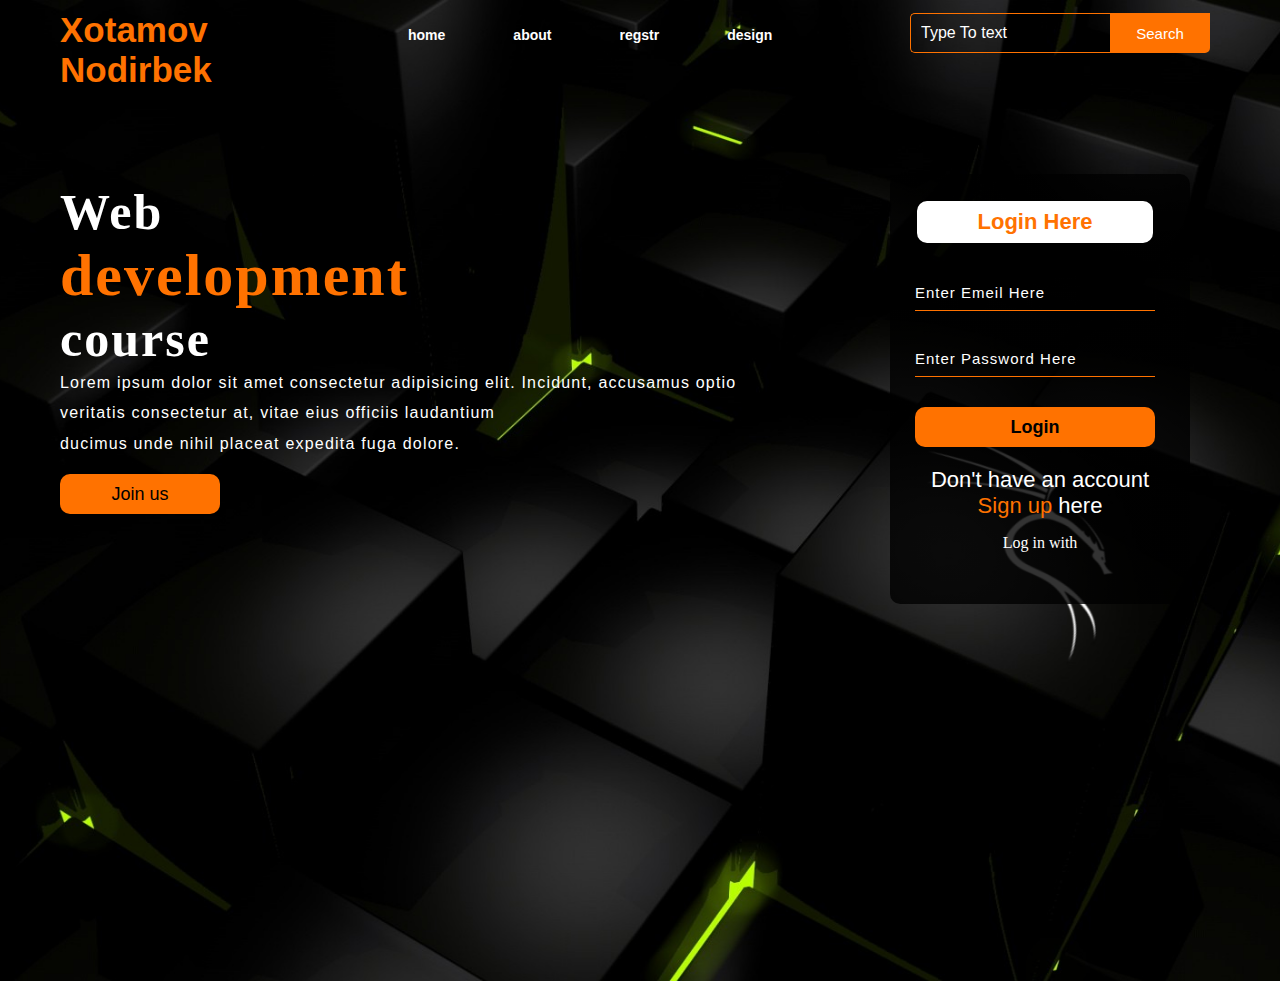
<file: 03.4.2023 dars/x.html>
<!DOCTYPE html>
<html lang="en">

<head>
    <meta charset="UTF-8">
    <meta http-equiv="X-UA-Compatible" content="IE=edge">
    <meta name="viewport" content="width=device-width, initial-scale=1.0">
    <title>Nodirbek web regstr</title>
    <link rel="stylesheet" href="./main.css">
</head>

<body>
    <div class="main">
        <div class="navbar">
            <div class="icon">
                <h2 class="logo">Xotamov Nodirbek</h2>
            </div>

            <div class="menu">
                <ul>
                    <li><a href="">home</a></li>
                    <li><a href="">about</a></li>
                    <li><a href="">regstr</a></li>
                    <li><a href="">design</a></li>
                </ul>
            </div>
            <div class="search">
                <input class="srch" type="search" name="" placeholder="Type To text">
                <a href=""><button class="btn">Search</button></a>
            </div>
        </div>
        <div class="content">
            <h1>Web <br> <span>development</span> <br>course</h1>
            <p class="par">Lorem ipsum dolor sit amet consectetur adipisicing elit. Incidunt, accusamus optio
                <br> veritatis consectetur at, vitae eius officiis laudantium
                <br> ducimus unde nihil placeat expedita fuga dolore.
            </p>


            <button class="cn"><a href="#">Join us</a></button>

            <div class="form">
                <h2>Login Here</h2>
                <input type="email" name="email" placeholder="Enter Emeil Here">
                <input type="password" name="" placeholder="Enter Password Here">
                <button class="btnn"><a href="#">Login</a></button>
                <p class="link">Don't have an account
                    <a href="#">Sign up</a> here</a>
                </p>
                <p class="liw">Log in with</p>

                <div class="icon">      

                </div>
            </div>
        </div>

    </div>

</body>

</html>
</file>
<file: 03.4.2023 dars/index.css>
* {
    margin: 0;
    padding: 0;
    text-decoration: none;
}

body {

    display: flex;
    justify-content: space-around;
    /* background-color: gray; */
}

header {
    /* display: flex;
    justify-content: space-between; */
    background-image: url(./img+2/png.salom.png);
    background-repeat: no-repeat;
    background-size: cover;
    width: 100%;
}

.container {
    width: 100%;
    height: 100vh;
    max-width: 1440px;
    margin: 0 auto;
}

nav {
    display: flex;
    justify-content: space-between;
    align-items: center;
    margin-top: 50px;
}

.nav-logo img {
    font-size: 65px;
    font-weight: bold;
    color: #fff;
    opacity: 0, 8;
    font-family: 'Great Vibes', cursive;
    border-radius: 100px;
    max-width: 200px;
}

.nav-links a {
    color: #fff;
    margin-left: 30px;
    font-weight: bold;
}

.nav-links a:hover {
    background-color: #fff;
    color: #000;
    padding: 8px 16px;
    border-radius: 8px;
    object-fit: cover;
    transition: all ease 0.3s;
}

.header-content h1 {
    text-align: center;
    font-size: 70px;
    color: #fff;
    margin-top: 10px;
}

.header-content-links {
    text-align: center;
    margin-top: 20px;
}

.header-content-links a {
    color: #fff;
    border: 2px solid #fff;
    border-radius: 5px;
    padding: 5px 16px;
    align-items: center;
}

.header-content-links a:hover {
    background-color: #fff;
    color: #000;
    padding: 8px 16px;
    border-radius: 8px;
    object-fit: cover;
    transition: all ease 0.3s;
}

.header-text h3 {
    display: flex;
    margin-left: 550px;
    text-align: center;
    color: #fff;

    margin-top: 20px;
    width: 70%;
    margin-bottom: 100px;

}

.menu img {
    height: 250px;
    width: 300px;
    margin-left: 1 0px;
    margin-top: 100px;
    margin-bottom: 10px;

    border-radius: 15px;


}

.header-text h1 {
    display: flex;
    justify-content: space-between;
    margin-top: 20px;
    width: 100%;
    color: #fff;
    margin-left: 100px;
}

/* .header-tex b a{

    width: 100%;
    color: #fff;
    border: 2px solid #fff;
    text-align: center;
    border-radius: 5px;
    padding: 5px 5px;
    margin-right: 100px;
    margin-top: 200px;
}
.header-tex b a:hover{

} */
.header-tex-b a {
    width: 100%;
    color: aliceblue;
    border: 2px solid #fff;
    color: #fff;
    text-align: center;
    border-radius: 5px;
    padding: 8px 16px;
    margin-left: 600px;
    margin-top: 50px;
}

.header-tex-b a:hover {
    align-items: center;
    background-color: #fff;
    color: #000;
    padding: 8px 16px;
    border-radius: 8px;
    object-fit: cover;
    transition: all ease 0.3s;
}
</file>
<file: 03.4.2023 dars/main.css>
* {
    margin: 0;
    padding: 0;
}

.main {
    width: 100%;
    background-image: url(./img+2/png.salom.png);
    /* background-color: grey; */
    background-position: center;
    background-size: cover;
    height: 109vh;
}

.navbar {
    width: 1200px;
    height: 75px;
    margin: auto;
}

.icon {
    width: 300px;
    float: left;
    height: 70px;
}

.logo {
    color: #ff7200;
    font-size: 35px;
    font-family: Arial;
    padding-left: 20px;
    float: left;
    padding-top: 10px;
}

.menu {
    width: 300px;
    float: left;
    height: 70px;
}

ul {
    float: left;
    display: flex;
    justify-content: center;
    align-items: center;
}

ul li {
    list-style: none;
    margin-left: 68px;
    margin-top: 27px;
    font-size: 14px;
}

ul li a {
    text-decoration: none;
    color: #fff;
    font-family: Arial;
    font-weight: bold;
    transition: 0.4s ease-in-out;
}

ul li a:hover {
    color: #ff7200;
}

.search {
    width: 330px;
    float: left;
    margin-left: 270px;
}

.srch {
    font-family: 'Times New Roman';
    width: 200px;
    height: 40px;
    background: transparent;
    border: 1px solid #ff7200;
    margin-top: 13px;
    color: #fff;
    border-right: none;
    font-size: 16px;
    float: left;
    padding: 10px;
    border-bottom-left-radius: 5px;
    border-top-left-radius: 5px;
}

.btn {
    width: 100px;
    height: 40px;
    background: #ff7200;
    border: 2px solid #ff7200;
    margin-top: 13px;
    color: #fff;
    font-size: 15px;
    border-bottom-right-radius: 5px;
    border-bottom-right-radius: 5px;
}

.btn:focus {
    outline: none;
}

.srch {
    outline: none;
}

.content {
    width: 1200px;
    height: auto;
    margin: auto;
    color: #fff;
    position: relative;
}

.content .par {
    padding-left: 20px;
    padding-bottom: 15px;
    font-family: Arial;
    letter-spacing: 1.2px;
    line-height: 1.9;
}

.content h1 {
    font-family: 'Times New Roman';
    font-size: 50px;
    padding-left: 20px;
    padding-top: 9%;
    letter-spacing: 2px;
}

.content .cn {
    width: 160px;
    height: 40px;
    background: #ff7200;
    border: none;
    margin-bottom: 10px;
    margin-left: 20px;
    font-size: 18px;
    border-radius: 10px;
    cursor: pointer;
    transition: .4s ease;
}

.content .cn a {
    text-decoration: none;
    color: #000;
    transition: .3s ease;
}

.cn:hover {
    background-color: #fff;
}

.content span {
    color: #ff7200;
    font-size: 60px;
}

.form {
    width: 250px;
    height: 380px;
    background: linear-gradient(to top, rgba(0, 0, 0, 0.8)50%, rgba(0, 0, 0, 0.8)50%);
    position: relative;
    top: -350px;
    left: 850px;
    border-radius: 10px;
    padding: 25px;
}

.form h2 {
    width: 220px;
    font-family: sans-serif;
    text-align: center;
    color: #ff7200;
    font-size: 22px;
    background-color: #fff;
    border-radius: 10px;
    margin: 2px;
    padding: 8px;
}

.form input {
    width: 240px;
    height: 35px;
    background: transparent;
    border-bottom: 1px solid #ff7200;
    border-top: none;
    border-right: none;
    border-left: none;
    color: #fff;
    font-size: 15px;
    letter-spacing: 1px;
    margin-top: 30px;
    font-family: sans-serif;
}

.form input:focus {
    outline: none;
}

::placeholder {
    color: #fff;
    font-family: Arial;

}

.btnn {
    width: 240px;
    height: 40px;
    background: #ff7200;
    border: none;
    margin-top: 30px;
    font-size: 18px;
    border-radius: 10px;
    cursor: pointer;
    color: #fff;
    transition: .4s ease;
}

.btnn:hover {
    background: #fff;
    color: #ff7200;
}

.btnn a {
    text-decoration: none;
    color: #000;
    font-weight: bold;
}

.form .link {
    font-family: Arial, Helvetica, sans-serif;
    font-size: 22px;
    padding-top: 20px;
    text-align: center;
}

.form .link a {
    text-decoration: none;
    color: #ff7200;
}

.liw {
    padding-top: 15px;
    padding-bottom: 10px;
    text-align: center;
}
</file>
